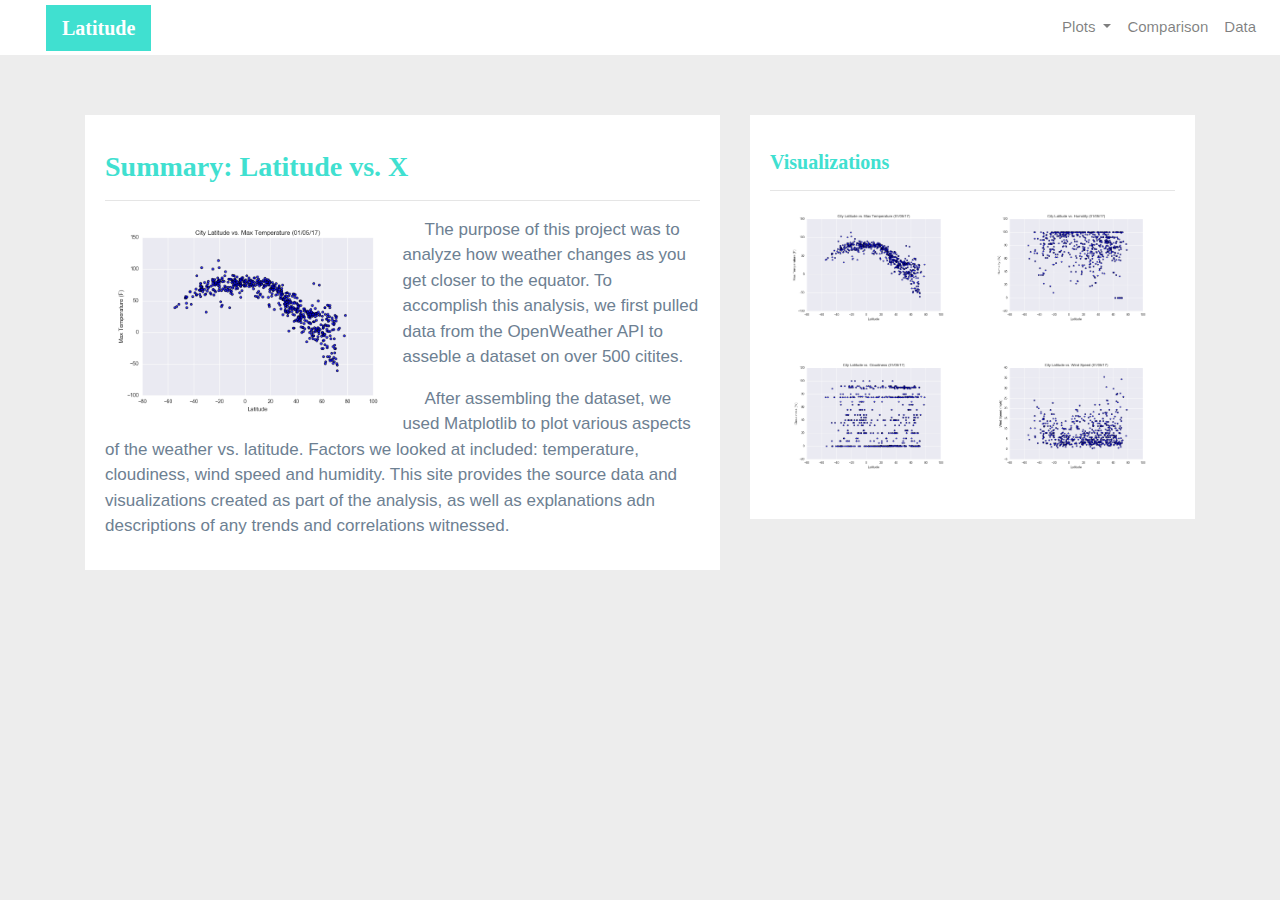
<file: index.html>
<!DOCTYPE html>
<html lang="en">
    <head>
    <meta charset="UTF-8">
    <meta http-equiv="X-UA-Compatible" content="IE=edge">
  <title>Latitude Data</title>
  <meta name="viewport" content="width=device-width, initial-scale=1">
  <!--Bootstrap and css-->
  <link rel="stylesheet" href="https://stackpath.bootstrapcdn.com/bootstrap/4.3.1/css/bootstrap.min.css" integrity="sha384-ggOyR0iXCbMQv3Xipma34MD+dH/1fQ784/j6cY/iJTQUOhcWr7x9JvoRxT2MZw1T" crossorigin="anonymous">
  <link rel="stylesheet" href="style.css">
</head>

    <body>
      <div class="navigation">
        <nav class="navbar navbar-expand-lg navbar-light">
          <a class="navbar-brand" style="background-color: turquoise;" href="index.html">Latitude</a>
          <button class="navbar-toggler border border-white" type="button" data-toggle="collapse" data-target="#navbarNavDropdown"
            aria-controls="navbarNavDropdown" aria-expanded="false" aria-label="Toggle navigation">
            <span class="navbar-toggler-icon"></span>
          </button>

          <div class="collapse navbar-collapse" id="navbarNavDropdown">
            <ul class="navbar-nav ml-auto">
              <li class="nav-item dropdown">
                <a class="nav-link dropdown-toggle" href="#" id="navbarDropdownMenuLink" data-toggle="dropdown"
                  aria-haspopup="true" aria-expanded="false">
                  Plots
                </a>
                
                <div class="dropdown-menu" aria-labelledby="navbarDropdownMenuLink">
                  <a class="dropdown-item" href="max_temperature.html">Max Temperature</a>
                  <a class="dropdown-item" href="humidity.html">Humidity</a>
                  <a class="dropdown-item" href="cloudiness.html">Cloudiness</a>
                  <a class="dropdown-item" href="wind_speed.html">Wind Speed</a>
                </div>
              </li>
              <li class="nav-item">
                <a class="nav-link" href="comparisons.html">Comparison</a>
              </li>
              <li class="nav-item">
                <a class="nav-link" href="data.html">Data</a>
              </li>
    
            </ul>
          </div>
        </nav>


        <div class="container">
          <div class="row">
            <div class="col-lg-7 col-md-12">
            <div class="box">
          <h3 class="title" >Summary: Latitude vs. X</h3>
          <hr>

          <img src="WebVisualizations/assets/images/Fig1.png" class="vizualization rounded float-left" alt="Max Temperature Graph">

          <p>
            The purpose of this project was to analyze how weather changes as you get closer to the equator. To accomplish this analysis, we first pulled data from the OpenWeather API to asseble a dataset on over 500 citites.
           
          </p>

          <p>After assembling the dataset, we used Matplotlib to plot various aspects of the weather vs. latitude. Factors we looked at included: temperature, cloudiness, wind speed and humidity. This site provides the source data and visualizations created as part of the analysis, as well as explanations adn descriptions of any trends and correlations witnessed.
          </p>

        </div>
      </div>

      <div class="col-lg-5 col-md-12">
      
        <div class="box">

          <h5 class="title" >Visualizations</h5>
        <hr>
          <div class="container">

            <div class="row" style="padding-bottom: 30px;">

              <div class="col-6">

                <a href="max_temperature.html">

                  <img class="panel" src="WebVisualizations/assets/images/Fig1.png" alt="Max Temperature Image">

                </a>

              </div>

              <div class="col-6">

                <a href="humidity.html">

                  <img class="panel" src="WebVisualizations/assets/images/Fig2.png" alt="Humidity Graph">

                </a>

              </div>

            </div>

            <div class="row" style="padding-bottom: 30px;">

              <div class="col-6">

                <a href="cloudiness.html">

                  <img class="panel" src="WebVisualizations/assets/images/Fig3.png" alt="Cloudiness Graph">

                </a>

              </div>

              <div class="col-6">

                <a href="wind_speed.html">

                  <img class="panel" src="WebVisualizations/assets/images/Fig4.png" alt="Wind Speed Graph">

                </a>

              </div>

            </div>

          </div>

        </div>

      </div>

    </div>

  </div>
  <script src="https://code.jquery.com/jquery-3.3.1.slim.min.js" integrity="sha384-q8i/X+965DzO0rT7abK41JStQIAqVgRVzpbzo5smXKp4YfRvH+8abtTE1Pi6jizo" crossorigin="anonymous"></script>

  <script src="https://cdnjs.cloudflare.com/ajax/libs/popper.js/1.14.7/umd/popper.min.js" integrity="sha384-UO2eT0CpHqdSJQ6hJty5KVphtPhzWj9WO1clHTMGa3JDZwrnQq4sF86dIHNDz0W1" crossorigin="anonymous"></script>
  
  <script src="https://stackpath.bootstrapcdn.com/bootstrap/4.3.1/js/bootstrap.min.js" integrity="sha384-JjSmVgyd0p3pXB1rRibZUAYoIIy6OrQ6VrjIEaFf/nJGzIxFDsf4x0xIM+B07jRM" crossorigin="anonymous"></script>
  
   
  </body>

    </body>
</html>
</file>
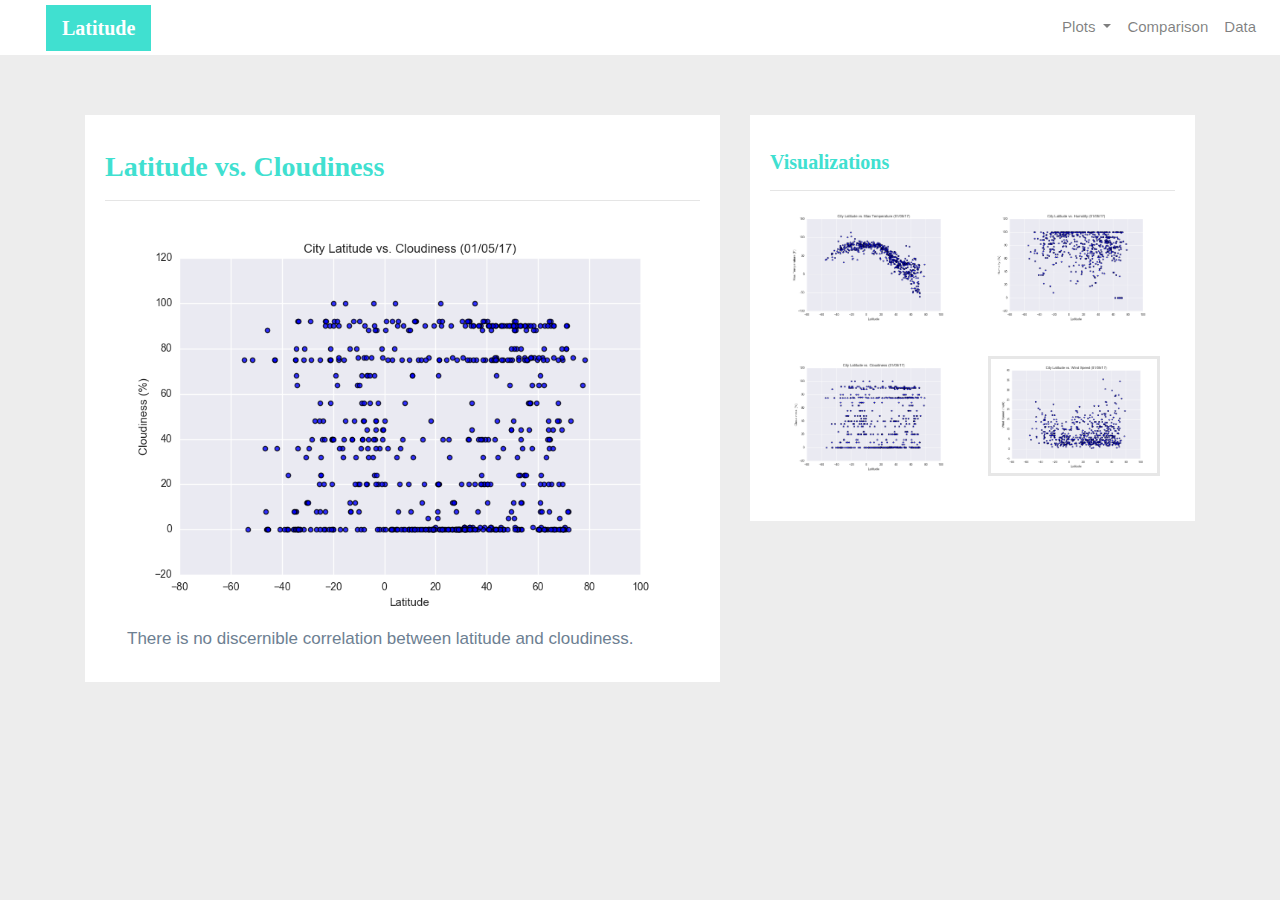
<file: cloudiness.html>
<!DOCTYPE html>
<html>
<head>

  <meta charset="utf-8" />
  <meta http-equiv="X-UA-Compatible" content="IE=edge">
  <title>Latitude vs. Cloudiness</title>
  <meta name="viewport" content="width=device-width, initial-scale=1">

  <!-- Bootstrap & CSS -->
  <link rel="stylesheet" href="https://stackpath.bootstrapcdn.com/bootstrap/4.3.1/css/bootstrap.min.css" integrity="sha384-ggOyR0iXCbMQv3Xipma34MD+dH/1fQ784/j6cY/iJTQUOhcWr7x9JvoRxT2MZw1T" crossorigin="anonymous">
  <link rel="stylesheet" type="text/css" href="style.css">

</head>

<body>
    <div class="navigation">
        <nav class="navbar navbar-expand-lg navbar-light">
          <a class="navbar-brand" style="background-color: turquoise;" href="index.html">Latitude</a>
          <button class="navbar-toggler border border-white" type="button" data-toggle="collapse" data-target="#navbarNavDropdown"
            aria-controls="navbarNavDropdown" aria-expanded="false" aria-label="Toggle navigation">
            <span class="navbar-toggler-icon"></span>
          </button>
    
          <div class="collapse navbar-collapse" id="navbarNavDropdown">
            <ul class="navbar-nav ml-auto">
              <li class="nav-item dropdown">
                <a class="nav-link dropdown-toggle" href="#" id="navbarDropdownMenuLink" data-toggle="dropdown"
                  aria-haspopup="true" aria-expanded="false">
                  Plots
                </a>
    
                <div class="dropdown-menu" aria-labelledby="navbarDropdownMenuLink">
                  <a class="dropdown-item" href="max_temperature.html">Max Temperature</a>
                  <a class="dropdown-item" href="humidity.html">Humidity</a>
                  <a class="dropdown-item" href="cloudiness.html">Cloudiness</a>
                  <a class="dropdown-item active" href="wind_speed.html">Wind Speed</a>
                </div>
    
              </li>
              <li class="nav-item">
                <a class="nav-link" href="comparisons.html">Comparison</a>
              </li>
              <li class="nav-item">
                <a class="nav-link" href="data.html">Data</a>
              </li>
            </ul>
          </div>
        </nav>
    
      </div>
      <div class="container">
        <div class="row">
          <div class="col-lg-7 col-md-12">
    
    
            <div class="box">
    
              <h3 class="title">Latitude vs. Cloudiness</h3>
    
              <hr>
    
              <img src="WebVisualizations/assets/images/Fig3.png" alt="Cloudiness Graph">
    
              <p>There is no discernible correlation between latitude and cloudiness.</p>
    
           </div>
    
          </div>
    
          <div class="col-lg-5 col-md-12">
    
            <div class="box">
    
              <h5 class="title">Visualizations</h5>
    
              <hr>
    
              <div class="container">
    
                <div class="row" style="padding-bottom: 30px;">
    
                  <div class="col-6">
    
                    <a href="max_temperature.html">
    
                      <img class="panel" src="WebVisualizations/assets/images/Fig1.png" alt="Max Temperature Image">
    
                    </a>
    
                  </div>
    
                  <div class="col-6">
    
                    <a href="humidity.html">
    
                      <img class="panel" src="WebVisualizations/assets/images/Fig2.png" alt="Humidity Graph">
    
                    </a>
    
                  </div>
    
                </div>
    
                <div class="row" style="padding-bottom: 30px;">
    
                  <div class="col-6">
    
                    <a href="cloudiness.html">
    
                      <img class="panel" src="WebVisualizations/assets/images/Fig3.png" alt="Cloudiness Graph">
    
                    </a>
    
                  </div>
    
                 <div class="col-6">
    
                    <a href="wind_speed.html">
    
                      <img class="panel active" src="WebVisualizations/assets/images/Fig4.png" alt="Wind Speed Graph">
    
                    </a>
    
                  </div>
    
                </div>
    
              </div>
    
            </div>
    
          </div>
    
        </div>
    
      </div>
      <script src="https://code.jquery.com/jquery-3.3.1.slim.min.js" integrity="sha384-q8i/X+965DzO0rT7abK41JStQIAqVgRVzpbzo5smXKp4YfRvH+8abtTE1Pi6jizo" crossorigin="anonymous"></script>

      <script src="https://cdnjs.cloudflare.com/ajax/libs/popper.js/1.14.7/umd/popper.min.js" integrity="sha384-UO2eT0CpHqdSJQ6hJty5KVphtPhzWj9WO1clHTMGa3JDZwrnQq4sF86dIHNDz0W1" crossorigin="anonymous"></script>
      
      <script src="https://stackpath.bootstrapcdn.com/bootstrap/4.3.1/js/bootstrap.min.js" integrity="sha384-JjSmVgyd0p3pXB1rRibZUAYoIIy6OrQ6VrjIEaFf/nJGzIxFDsf4x0xIM+B07jRM" crossorigin="anonymous"></script>
      
      </body>
      
      </html>
</file>
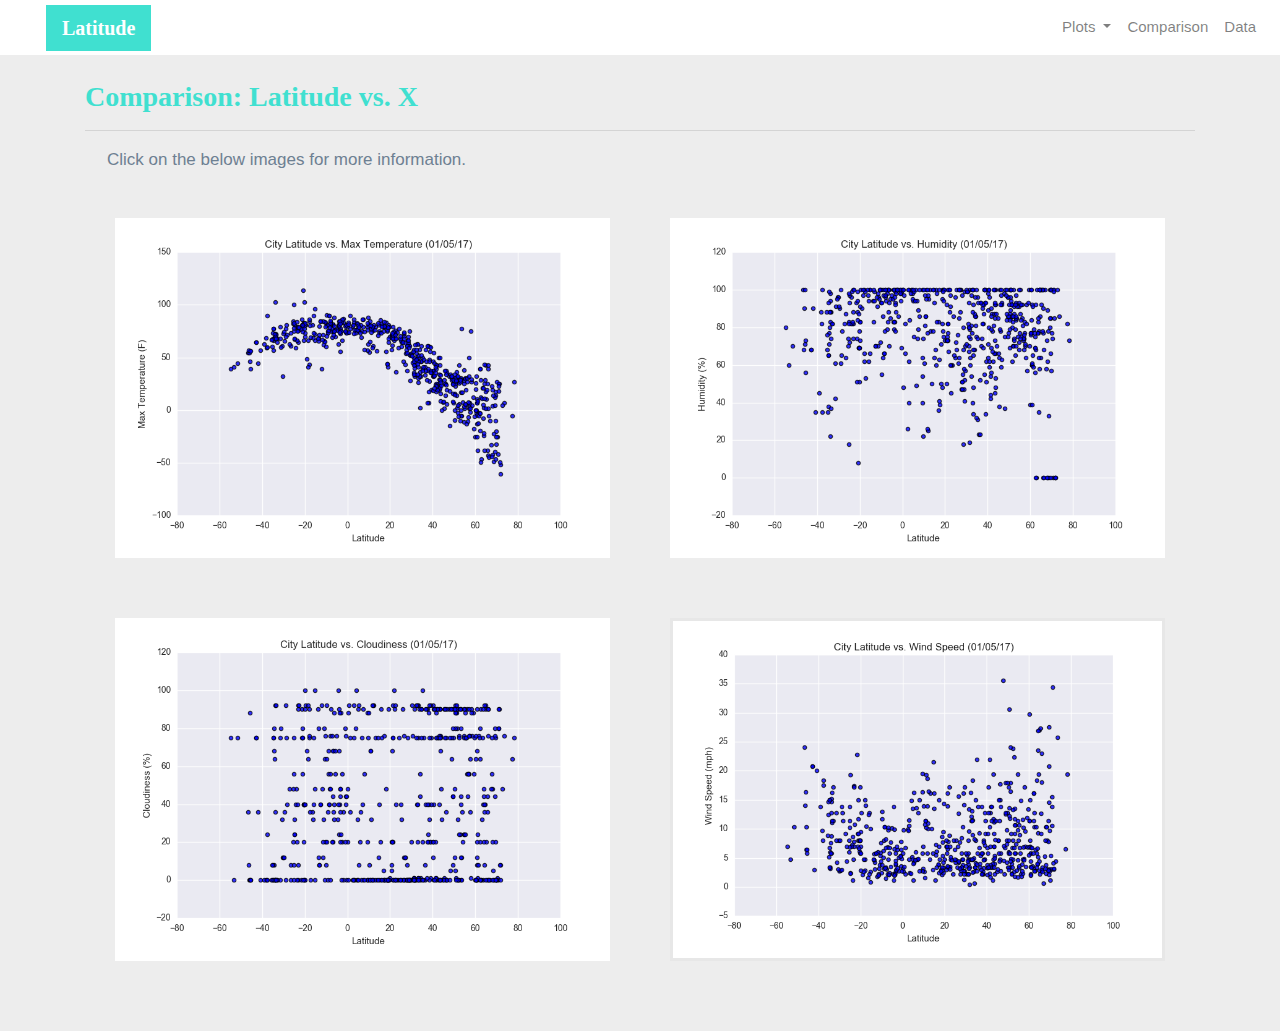
<file: comparisons.html>
<!DOCTYPE html>
<html>
<head>

  <meta charset="utf-8" />
  <meta http-equiv="X-UA-Compatible" content="IE=edge">
  <title>Latitude vs. Wind Speed</title>
  <meta name="viewport" content="width=device-width, initial-scale=1">

  <!-- Bootstrap & CSS -->
  <link rel="stylesheet" href="https://stackpath.bootstrapcdn.com/bootstrap/4.3.1/css/bootstrap.min.css" integrity="sha384-ggOyR0iXCbMQv3Xipma34MD+dH/1fQ784/j6cY/iJTQUOhcWr7x9JvoRxT2MZw1T" crossorigin="anonymous">
  <link rel="stylesheet" type="text/css" href="style.css">

</head>

<body>
    <div class="navigation">
        <nav class="navbar navbar-expand-lg navbar-light">
          <a class="navbar-brand" style="background-color: turquoise;" href="index.html">Latitude</a>
          <button class="navbar-toggler border border-white" type="button" data-toggle="collapse" data-target="#navbarNavDropdown"
            aria-controls="navbarNavDropdown" aria-expanded="false" aria-label="Toggle navigation">
            <span class="navbar-toggler-icon"></span>
          </button>
    
          <div class="collapse navbar-collapse" id="navbarNavDropdown">
            <ul class="navbar-nav ml-auto">
              <li class="nav-item dropdown">
                <a class="nav-link dropdown-toggle" href="#" id="navbarDropdownMenuLink" data-toggle="dropdown"
                  aria-haspopup="true" aria-expanded="false">
                  Plots
                </a>
    
                <div class="dropdown-menu" aria-labelledby="navbarDropdownMenuLink">
                  <a class="dropdown-item" href="max_temperature.html">Max Temperature</a>
                  <a class="dropdown-item" href="humidity.html">Humidity</a>
                  <a class="dropdown-item" href="cloudiness.html">Cloudiness</a>
                  <a class="dropdown-item active" href="wind_speed.html">Wind Speed</a>
                </div>
    
              </li>
              <li class="nav-item">
                <a class="nav-link" href="comparisons.html">Comparison</a>
              </li>
              <li class="nav-item">
                <a class="nav-link" href="data.html">Data</a>
              </li>
            </ul>
          </div>
        </nav>
    
      </div>
      <div class="container">
        <div class="Box">
<div>
        <h3 class="title">Comparison: Latitude vs. X</h3>

          <hr>

          <p>Click on the below images for more information.</p>

          <div class="container" style="padding-bottom: 40px;">

            <div class="row">

              <div class="col-6" style="padding: 30px;">

                <a href="max_temperature.html">

                  <img class="panel" src="WebVisualizations/assets/images/Fig1.png" alt="Max Temperature Image">

                </a>

              </div>

              <div class="col-6" style="padding: 30px;">

                <a href="humidity.html">

                  <img class="panel" src="WebVisualizations/assets/images/Fig2.png" alt="Humidity Graph">

                </a>

              </div>

            </div>

            <div class="row">

              <div class="col-6"  style="padding: 30px;">

                <a href="cloudiness.html">

                  <img class="panel" src="WebVisualizations/assets/images/Fig3.png" alt="Cloudiness Graph">

                </a>

              </div>

             <div class="col-6"  style="padding: 30px;">

                <a href="wind_speed.html">

                  <img class="panel active" src="WebVisualizations/assets/images/Fig4.png" alt="Wind Speed Graph">

                </a>

              </div>

            </div>

          </div>

        </div>

      </div>

    </div>

  </div>

  </div> 
  <script src="https://code.jquery.com/jquery-3.3.1.slim.min.js" integrity="sha384-q8i/X+965DzO0rT7abK41JStQIAqVgRVzpbzo5smXKp4YfRvH+8abtTE1Pi6jizo" crossorigin="anonymous"></script>

  <script src="https://cdnjs.cloudflare.com/ajax/libs/popper.js/1.14.7/umd/popper.min.js" integrity="sha384-UO2eT0CpHqdSJQ6hJty5KVphtPhzWj9WO1clHTMGa3JDZwrnQq4sF86dIHNDz0W1" crossorigin="anonymous"></script>

  <script src="https://stackpath.bootstrapcdn.com/bootstrap/4.3.1/js/bootstrap.min.js" integrity="sha384-JjSmVgyd0p3pXB1rRibZUAYoIIy6OrQ6VrjIEaFf/nJGzIxFDsf4x0xIM+B07jRM" crossorigin="anonymous"></script>

</body>

</html>
</file>
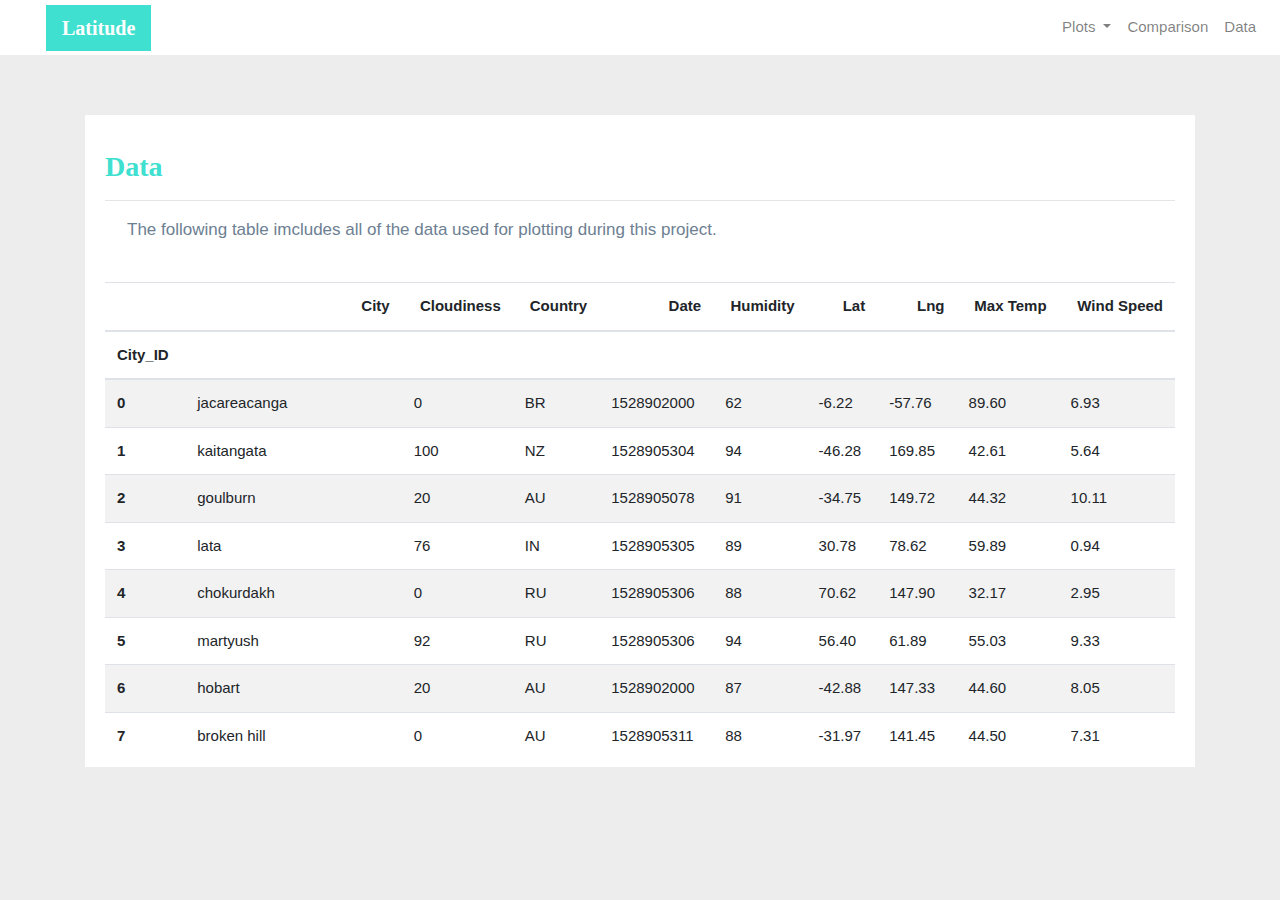
<file: data.html>
<!DOCTYPE html>
<html>
<head>

  <meta charset="utf-8" />
  <meta http-equiv="X-UA-Compatible" content="IE=edge">
  <title>Latitude vs. Wind Speed</title>
  <meta name="viewport" content="width=device-width, initial-scale=1">

  <!-- Bootstrap & CSS -->
  <link rel="stylesheet" href="https://stackpath.bootstrapcdn.com/bootstrap/4.3.1/css/bootstrap.min.css" integrity="sha384-ggOyR0iXCbMQv3Xipma34MD+dH/1fQ784/j6cY/iJTQUOhcWr7x9JvoRxT2MZw1T" crossorigin="anonymous">
  <link rel="stylesheet" type="text/css" href="style.css">

</head>

<body>
    <div class="navigation">
        <nav class="navbar navbar-expand-lg navbar-light">
          <a class="navbar-brand" style="background-color: turquoise;" href="index.html">Latitude</a>
          <button class="navbar-toggler border border-white" type="button" data-toggle="collapse" data-target="#navbarNavDropdown"
            aria-controls="navbarNavDropdown" aria-expanded="false" aria-label="Toggle navigation">
            <span class="navbar-toggler-icon"></span>
          </button>
    
          <div class="collapse navbar-collapse" id="navbarNavDropdown">
            <ul class="navbar-nav ml-auto">
              <li class="nav-item dropdown">
                <a class="nav-link dropdown-toggle" href="#" id="navbarDropdownMenuLink" data-toggle="dropdown"
                  aria-haspopup="true" aria-expanded="false">
                  Plots
                </a>
    
                <div class="dropdown-menu" aria-labelledby="navbarDropdownMenuLink">
                  <a class="dropdown-item" href="max_temperature.html">Max Temperature</a>
                  <a class="dropdown-item" href="humidity.html">Humidity</a>
                  <a class="dropdown-item" href="cloudiness.html">Cloudiness</a>
                  <a class="dropdown-item active" href="wind_speed.html">Wind Speed</a>
                </div>
    
              </li>
              <li class="nav-item">
                <a class="nav-link" href="comparisons.html">Comparison</a>
              </li>
              <li class="nav-item">
                <a class="nav-link" href="data.html">Data</a>
              </li>
            </ul>
          </div>
        </nav>
      </div>
      <div class="container">
        <div class="box">
          <h3 class="title">Data</h3>
          <hr>
          <p>The following table imcludes all of the data used for plotting during this project.</p>
          <br>
          <div class="table-responsive" style="overflow-x:auto; overflow-y:auto; max-height:470px; max-width: auto;">
            <table class="table table-striped dataframe">
                    <thead>
                      <tr style="text-align: right;">
                        <th></th>
                        <th>City</th>
                        <th>Cloudiness</th>
                        <th>Country</th>
                        <th>Date</th>
                        <th>Humidity</th>
                        <th>Lat</th>
                        <th>Lng</th>
                        <th>Max Temp</th>
                        <th>Wind Speed</th>
                      </tr>
                      <tr>
                        <th>City_ID</th>
                        <th></th>
                        <th></th>
                        <th></th>
                        <th></th>
                        <th></th>
                        <th></th>
                        <th></th>
                        <th></th>
                        <th></th>
                      </tr>
                    </thead>
                    <tbody>
                      <tr>
                        <th>0</th>
                        <td>jacareacanga</td>
                        <td>0</td>
                        <td>BR</td>
                        <td>1528902000</td>
                        <td>62</td>
                        <td>-6.22</td>
                        <td>-57.76</td>
                        <td>89.60</td>
                        <td>6.93</td>
                      </tr>
                      <tr>
                        <th>1</th>
                        <td>kaitangata</td>
                        <td>100</td>
                        <td>NZ</td>
                        <td>1528905304</td>
                        <td>94</td>
                        <td>-46.28</td>
                        <td>169.85</td>
                        <td>42.61</td>
                        <td>5.64</td>
                      </tr>
                      <tr>
                        <th>2</th>
                        <td>goulburn</td>
                        <td>20</td>
                        <td>AU</td>
                        <td>1528905078</td>
                        <td>91</td>
                        <td>-34.75</td>
                        <td>149.72</td>
                        <td>44.32</td>
                        <td>10.11</td>
                      </tr>
                      <tr>
                        <th>3</th>
                        <td>lata</td>
                        <td>76</td>
                        <td>IN</td>
                        <td>1528905305</td>
                        <td>89</td>
                        <td>30.78</td>
                        <td>78.62</td>
                        <td>59.89</td>
                        <td>0.94</td>
                      </tr>
                      <tr>
                        <th>4</th>
                        <td>chokurdakh</td>
                        <td>0</td>
                        <td>RU</td>
                        <td>1528905306</td>
                        <td>88</td>
                        <td>70.62</td>
                        <td>147.90</td>
                        <td>32.17</td>
                        <td>2.95</td>
                      </tr>
                      <tr>
                        <th>5</th>
                        <td>martyush</td>
                        <td>92</td>
                        <td>RU</td>
                        <td>1528905306</td>
                        <td>94</td>
                        <td>56.40</td>
                        <td>61.89</td>
                        <td>55.03</td>
                        <td>9.33</td>
                      </tr>
                      <tr>
                        <th>6</th>
                        <td>hobart</td>
                        <td>20</td>
                        <td>AU</td>
                        <td>1528902000</td>
                        <td>87</td>
                        <td>-42.88</td>
                        <td>147.33</td>
                        <td>44.60</td>
                        <td>8.05</td>
                      </tr>
                      <tr>
                        <th>7</th>
                        <td>broken hill</td>
                        <td>0</td>
                        <td>AU</td>
                        <td>1528905311</td>
                        <td>88</td>
                        <td>-31.97</td>
                        <td>141.45</td>
                        <td>44.50</td>
                        <td>7.31</td>
                      </tr>
                      <tr>
                        <th>8</th>
                        <td>harnosand</td>
                        <td>0</td>
                        <td>SE</td>
                        <td>1528903200</td>
                        <td>44</td>
                        <td>62.63</td>
                        <td>17.94</td>
                        <td>60.80</td>
                        <td>13.87</td>
                      </tr>
                      <tr>
                        <th>9</th>
                        <td>tuatapere</td>
                        <td>0</td>
                        <td>NZ</td>
                        <td>1528905312</td>
                        <td>100</td>
                        <td>-46.13</td>
                        <td>167.69</td>
                        <td>38.92</td>
                        <td>3.40</td>
                      </tr>
                      <tr>
                        <th>10</th>
                        <td>puerto ayora</td>
                        <td>90</td>
                        <td>EC</td>
                        <td>1528902000</td>
                        <td>69</td>
                        <td>-0.74</td>
                        <td>-90.35</td>
                        <td>77.00</td>
                        <td>13.87</td>
                      </tr>
                      <tr>
                        <th>11</th>
                        <td>havre-saint-pierre</td>
                        <td>75</td>
                        <td>CA</td>
                        <td>1528902000</td>
                        <td>58</td>
                        <td>50.23</td>
                        <td>-63.60</td>
                        <td>53.60</td>
                        <td>19.46</td>
                      </tr>
                      <tr>
                        <th>12</th>
                        <td>punta arenas</td>
                        <td>0</td>
                        <td>CL</td>
                        <td>1528902000</td>
                        <td>100</td>
                        <td>-53.16</td>
                        <td>-70.91</td>
                        <td>35.60</td>
                        <td>9.17</td>
                      </tr>
                      <tr>
                        <th>13</th>
                        <td>tasiilaq</td>
                        <td>75</td>
                        <td>GL</td>
                        <td>1528901400</td>
                        <td>60</td>
                        <td>65.61</td>
                        <td>-37.64</td>
                        <td>39.20</td>
                        <td>2.24</td>
                      </tr>
                      <tr>
                        <th>14</th>
                        <td>chapais</td>
                        <td>40</td>
                        <td>CA</td>
                        <td>1528902000</td>
                        <td>38</td>
                        <td>49.78</td>
                        <td>-74.86</td>
                        <td>59.00</td>
                        <td>10.29</td>
                      </tr>
                      <tr>
                        <th>15</th>
                        <td>avarua</td>
                        <td>40</td>
                        <td>CK</td>
                        <td>1528902000</td>
                        <td>56</td>
                        <td>-21.21</td>
                        <td>-159.78</td>
                        <td>73.40</td>
                        <td>10.29</td>
                      </tr>
                      <tr>
                        <th>16</th>
                        <td>hofn</td>
                        <td>75</td>
                        <td>IS</td>
                        <td>1528902000</td>
                        <td>87</td>
                        <td>64.25</td>
                        <td>-15.21</td>
                        <td>51.80</td>
                        <td>8.05</td>
                      </tr>
                      <tr>
                        <th>17</th>
                        <td>yukamenskoye</td>
                        <td>92</td>
                        <td>RU</td>
                        <td>1528905315</td>
                        <td>98</td>
                        <td>57.89</td>
                        <td>52.24</td>
                        <td>56.65</td>
                        <td>10.22</td>
                      </tr>
                      <tr>
                        <th>18</th>
                        <td>khandbari</td>
                        <td>80</td>
                        <td>NP</td>
                        <td>1528905315</td>
                        <td>67</td>
                        <td>27.38</td>
                        <td>87.21</td>
                        <td>44.59</td>
                        <td>1.39</td>
                      </tr>
                      <tr>
                        <th>19</th>
                        <td>bethel</td>
                        <td>1</td>
                        <td>US</td>
                        <td>1528901580</td>
                        <td>93</td>
                        <td>60.79</td>
                        <td>-161.76</td>
                        <td>44.60</td>
                        <td>8.05</td>
                      </tr>
                      <tr>
                        <th>20</th>
                        <td>ushuaia</td>
                        <td>75</td>
                        <td>AR</td>
                        <td>1528902000</td>
                        <td>64</td>
                        <td>-54.81</td>
                        <td>-68.31</td>
                        <td>41.00</td>
                        <td>3.36</td>
                      </tr>
                      <tr>
                        <th>21</th>
                        <td>east london</td>
                        <td>0</td>
                        <td>ZA</td>
                        <td>1528902000</td>
                        <td>37</td>
                        <td>-33.02</td>
                        <td>27.91</td>
                        <td>69.80</td>
                        <td>5.82</td>
                      </tr>
                      <tr>
                        <th>22</th>
                        <td>bluff</td>
                        <td>76</td>
                        <td>AU</td>
                        <td>1528905321</td>
                        <td>76</td>
                        <td>-23.58</td>
                        <td>149.07</td>
                        <td>61.96</td>
                        <td>4.74</td>
                      </tr>
                      <tr>
                        <th>23</th>
                        <td>mount isa</td>
                        <td>75</td>
                        <td>AU</td>
                        <td>1528902000</td>
                        <td>100</td>
                        <td>-20.73</td>
                        <td>139.49</td>
                        <td>64.40</td>
                        <td>3.29</td>
                      </tr>
                      <tr>
                        <th>24</th>
                        <td>pevek</td>
                        <td>0</td>
                        <td>RU</td>
                        <td>1528905321</td>
                        <td>71</td>
                        <td>69.70</td>
                        <td>170.27</td>
                        <td>36.94</td>
                        <td>6.98</td>
                      </tr>
                      <tr>
                        <th>25</th>
                        <td>gao</td>
                        <td>24</td>
                        <td>ML</td>
                        <td>1528905321</td>
                        <td>16</td>
                        <td>16.28</td>
                        <td>-0.04</td>
                        <td>110.02</td>
                        <td>4.97</td>
                      </tr>
                      <tr>
                        <th>26</th>
                        <td>cabo san lucas</td>
                        <td>75</td>
                        <td>MX</td>
                        <td>1528901160</td>
                        <td>74</td>
                        <td>22.89</td>
                        <td>-109.91</td>
                        <td>84.20</td>
                        <td>10.29</td>
                      </tr>
                      <tr>
                        <th>27</th>
                        <td>sao filipe</td>
                        <td>0</td>
                        <td>CV</td>
                        <td>1528905323</td>
                        <td>88</td>
                        <td>14.90</td>
                        <td>-24.50</td>
                        <td>75.73</td>
                        <td>13.02</td>
                      </tr>
                      <tr>
                        <th>28</th>
                        <td>tiksi</td>
                        <td>44</td>
                        <td>RU</td>
                        <td>1528905298</td>
                        <td>58</td>
                        <td>71.64</td>
                        <td>128.87</td>
                        <td>57.73</td>
                        <td>10.11</td>
                      </tr>
                      <tr>
                        <th>29</th>
                        <td>busselton</td>
                        <td>92</td>
                        <td>AU</td>
                        <td>1528905323</td>
                        <td>100</td>
                        <td>-33.64</td>
                        <td>115.35</td>
                        <td>60.43</td>
                        <td>10.56</td>
                      </tr>
                      <tr>
                        <th>30</th>
                        <td>alofi</td>
                        <td>76</td>
                        <td>NU</td>
                        <td>1528902000</td>
                        <td>88</td>
                        <td>-19.06</td>
                        <td>-169.92</td>
                        <td>71.60</td>
                        <td>3.36</td>
                      </tr>
                      <tr>
                        <th>31</th>
                        <td>ola</td>
                        <td>75</td>
                        <td>RU</td>
                        <td>1528902000</td>
                        <td>100</td>
                        <td>59.58</td>
                        <td>151.30</td>
                        <td>42.80</td>
                        <td>7.76</td>
                      </tr>
                      <tr>
                        <th>32</th>
                        <td>atar</td>
                        <td>20</td>
                        <td>MR</td>
                        <td>1528902000</td>
                        <td>19</td>
                        <td>20.52</td>
                        <td>-13.05</td>
                        <td>91.40</td>
                        <td>9.17</td>
                      </tr>
                      <tr>
                        <th>33</th>
                        <td>rikitea</td>
                        <td>0</td>
                        <td>PF</td>
                        <td>1528905325</td>
                        <td>100</td>
                        <td>-23.12</td>
                        <td>-134.97</td>
                        <td>73.57</td>
                        <td>8.66</td>
                      </tr>
                      <tr>
                        <th>34</th>
                        <td>hermanus</td>
                        <td>0</td>
                        <td>ZA</td>
                        <td>1528905325</td>
                        <td>24</td>
                        <td>-34.42</td>
                        <td>19.24</td>
                        <td>77.17</td>
                        <td>8.66</td>
                      </tr>
                      <tr>
                        <th>35</th>
                        <td>ponta delgada</td>
                        <td>75</td>
                        <td>PT</td>
                        <td>1528903800</td>
                        <td>88</td>
                        <td>37.73</td>
                        <td>-25.67</td>
                        <td>71.60</td>
                        <td>12.75</td>
                      </tr>
                      <tr>
                        <th>36</th>
                        <td>bambari</td>
                        <td>24</td>
                        <td>CF</td>
                        <td>1528905326</td>
                        <td>84</td>
                        <td>5.77</td>
                        <td>20.68</td>
                        <td>81.85</td>
                        <td>7.65</td>
                      </tr>
                      <tr>
                        <th>37</th>
                        <td>cap malheureux</td>
                        <td>75</td>
                        <td>MU</td>
                        <td>1528902000</td>
                        <td>69</td>
                        <td>-19.98</td>
                        <td>57.61</td>
                        <td>75.20</td>
                        <td>14.99</td>
                      </tr>
                      <tr>
                        <th>38</th>
                        <td>puerto escondido</td>
                        <td>75</td>
                        <td>MX</td>
                        <td>1528901100</td>
                        <td>65</td>
                        <td>15.86</td>
                        <td>-97.07</td>
                        <td>80.60</td>
                        <td>3.36</td>
                      </tr>
                      <tr>
                        <th>39</th>
                        <td>qaanaaq</td>
                        <td>32</td>
                        <td>GL</td>
                        <td>1528905330</td>
                        <td>100</td>
                        <td>77.48</td>
                        <td>-69.36</td>
                        <td>31.45</td>
                        <td>6.31</td>
                      </tr>
                      <tr>
                        <th>40</th>
                        <td>new norfolk</td>
                        <td>20</td>
                        <td>AU</td>
                        <td>1528902000</td>
                        <td>87</td>
                        <td>-42.78</td>
                        <td>147.06</td>
                        <td>44.60</td>
                        <td>8.05</td>
                      </tr>
                      <tr>
                        <th>41</th>
                        <td>najran</td>
                        <td>40</td>
                        <td>SA</td>
                        <td>1528902000</td>
                        <td>13</td>
                        <td>17.54</td>
                        <td>44.22</td>
                        <td>98.60</td>
                        <td>11.41</td>
                      </tr>
                      <tr>
                        <th>42</th>
                        <td>isla mujeres</td>
                        <td>90</td>
                        <td>MX</td>
                        <td>1528904340</td>
                        <td>100</td>
                        <td>21.23</td>
                        <td>-86.73</td>
                        <td>75.20</td>
                        <td>16.11</td>
                      </tr>
                      <tr>
                        <th>43</th>
                        <td>mar del plata</td>
                        <td>0</td>
                        <td>AR</td>
                        <td>1528905297</td>
                        <td>100</td>
                        <td>-46.43</td>
                        <td>-67.52</td>
                        <td>32.53</td>
                        <td>7.31</td>
                      </tr>
                      <tr>
                        <th>44</th>
                        <td>provideniya</td>
                        <td>0</td>
                        <td>RU</td>
                        <td>1528905332</td>
                        <td>91</td>
                        <td>64.42</td>
                        <td>-173.23</td>
                        <td>40.63</td>
                        <td>10.78</td>
                      </tr>
                      <tr>
                        <th>45</th>
                        <td>jamestown</td>
                        <td>12</td>
                        <td>AU</td>
                        <td>1528905333</td>
                        <td>88</td>
                        <td>-33.21</td>
                        <td>138.60</td>
                        <td>43.15</td>
                        <td>10.89</td>
                      </tr>
                      <tr>
                        <th>46</th>
                        <td>medicine hat</td>
                        <td>20</td>
                        <td>CA</td>
                        <td>1528902000</td>
                        <td>34</td>
                        <td>50.04</td>
                        <td>-110.68</td>
                        <td>66.20</td>
                        <td>14.99</td>
                      </tr>
                      <tr>
                        <th>47</th>
                        <td>katsuura</td>
                        <td>8</td>
                        <td>JP</td>
                        <td>1528905334</td>
                        <td>88</td>
                        <td>33.93</td>
                        <td>134.50</td>
                        <td>62.05</td>
                        <td>7.54</td>
                      </tr>
                      <tr>
                        <th>48</th>
                        <td>aklavik</td>
                        <td>20</td>
                        <td>CA</td>
                        <td>1528902000</td>
                        <td>53</td>
                        <td>68.22</td>
                        <td>-135.01</td>
                        <td>51.80</td>
                        <td>11.41</td>
                      </tr>
                      <tr>
                        <th>49</th>
                        <td>tuktoyaktuk</td>
                        <td>20</td>
                        <td>CA</td>
                        <td>1528902000</td>
                        <td>61</td>
                        <td>69.44</td>
                        <td>-133.03</td>
                        <td>46.40</td>
                        <td>6.93</td>
                      </tr>
                      <tr>
                        <th>50</th>
                        <td>kapaa</td>
                        <td>90</td>
                        <td>US</td>
                        <td>1528901760</td>
                        <td>88</td>
                        <td>22.08</td>
                        <td>-159.32</td>
                        <td>75.20</td>
                        <td>14.99</td>
                      </tr>
                      <tr>
                        <th>51</th>
                        <td>mildura</td>
                        <td>0</td>
                        <td>AU</td>
                        <td>1528905300</td>
                        <td>92</td>
                        <td>-34.18</td>
                        <td>142.16</td>
                        <td>45.67</td>
                        <td>9.66</td>
                      </tr>
                      <tr>
                        <th>52</th>
                        <td>souillac</td>
                        <td>75</td>
                        <td>FR</td>
                        <td>1528903800</td>
                        <td>49</td>
                        <td>45.60</td>
                        <td>-0.60</td>
                        <td>73.40</td>
                        <td>10.29</td>
                      </tr>
                      <tr>
                        <th>53</th>
                        <td>lorengau</td>
                        <td>100</td>
                        <td>PG</td>
                        <td>1528905336</td>
                        <td>100</td>
                        <td>-2.02</td>
                        <td>147.27</td>
                        <td>80.59</td>
                        <td>3.85</td>
                      </tr>
                      <tr>
                        <th>54</th>
                        <td>praia</td>
                        <td>20</td>
                        <td>BR</td>
                        <td>1528902000</td>
                        <td>47</td>
                        <td>-20.25</td>
                        <td>-43.81</td>
                        <td>82.40</td>
                        <td>3.36</td>
                      </tr>
                      <tr>
                        <th>55</th>
                        <td>port alfred</td>
                        <td>0</td>
                        <td>ZA</td>
                        <td>1528905338</td>
                        <td>50</td>
                        <td>-33.59</td>
                        <td>26.89</td>
                        <td>76.54</td>
                        <td>7.20</td>
                      </tr>
                      <tr>
                        <th>56</th>
                        <td>barranca</td>
                        <td>0</td>
                        <td>PE</td>
                        <td>1528905339</td>
                        <td>98</td>
                        <td>-10.75</td>
                        <td>-77.76</td>
                        <td>61.87</td>
                        <td>9.89</td>
                      </tr>
                      <tr>
                        <th>57</th>
                        <td>nome</td>
                        <td>40</td>
                        <td>US</td>
                        <td>1528902900</td>
                        <td>70</td>
                        <td>30.04</td>
                        <td>-94.42</td>
                        <td>87.80</td>
                        <td>3.36</td>
                      </tr>
                      <tr>
                        <th>58</th>
                        <td>matay</td>
                        <td>0</td>
                        <td>EG</td>
                        <td>1528905339</td>
                        <td>23</td>
                        <td>28.42</td>
                        <td>30.79</td>
                        <td>97.69</td>
                        <td>6.98</td>
                      </tr>
                      <tr>
                        <th>59</th>
                        <td>saskylakh</td>
                        <td>48</td>
                        <td>RU</td>
                        <td>1528905339</td>
                        <td>55</td>
                        <td>71.97</td>
                        <td>114.09</td>
                        <td>59.53</td>
                        <td>5.86</td>
                      </tr>
                      <tr>
                        <th>60</th>
                        <td>itarema</td>
                        <td>0</td>
                        <td>BR</td>
                        <td>1528905340</td>
                        <td>61</td>
                        <td>-2.92</td>
                        <td>-39.92</td>
                        <td>88.33</td>
                        <td>12.57</td>
                      </tr>
                      <tr>
                        <th>61</th>
                        <td>butaritari</td>
                        <td>56</td>
                        <td>KI</td>
                        <td>1528905340</td>
                        <td>100</td>
                        <td>3.07</td>
                        <td>172.79</td>
                        <td>81.13</td>
                        <td>7.31</td>
                      </tr>
                      <tr>
                        <th>62</th>
                        <td>peniche</td>
                        <td>20</td>
                        <td>PT</td>
                        <td>1528903800</td>
                        <td>64</td>
                        <td>39.36</td>
                        <td>-9.38</td>
                        <td>75.20</td>
                        <td>12.75</td>
                      </tr>
                      <tr>
                        <th>63</th>
                        <td>beloha</td>
                        <td>0</td>
                        <td>MG</td>
                        <td>1528905340</td>
                        <td>57</td>
                        <td>-25.17</td>
                        <td>45.06</td>
                        <td>71.95</td>
                        <td>16.37</td>
                      </tr>
                      <tr>
                        <th>64</th>
                        <td>anadyr</td>
                        <td>0</td>
                        <td>RU</td>
                        <td>1528902000</td>
                        <td>57</td>
                        <td>64.73</td>
                        <td>177.51</td>
                        <td>48.20</td>
                        <td>4.47</td>
                      </tr>
                      <tr>
                        <th>65</th>
                        <td>luderitz</td>
                        <td>12</td>
                        <td>NaN</td>
                        <td>1528905342</td>
                        <td>64</td>
                        <td>-26.65</td>
                        <td>15.16</td>
                        <td>64.03</td>
                        <td>17.38</td>
                      </tr>
                      <tr>
                        <th>66</th>
                        <td>rochester</td>
                        <td>1</td>
                        <td>US</td>
                        <td>1528902960</td>
                        <td>37</td>
                        <td>44.02</td>
                        <td>-92.46</td>
                        <td>73.40</td>
                        <td>6.93</td>
                      </tr>
                      <tr>
                        <th>67</th>
                        <td>bosaso</td>
                        <td>0</td>
                        <td>SO</td>
                        <td>1528905347</td>
                        <td>86</td>
                        <td>11.28</td>
                        <td>49.18</td>
                        <td>89.77</td>
                        <td>3.96</td>
                      </tr>
                      <tr>
                        <th>68</th>
                        <td>faanui</td>
                        <td>0</td>
                        <td>PF</td>
                        <td>1528905347</td>
                        <td>100</td>
                        <td>-16.48</td>
                        <td>-151.75</td>
                        <td>79.96</td>
                        <td>11.79</td>
                      </tr>
                      <tr>
                        <th>69</th>
                        <td>grindavik</td>
                        <td>75</td>
                        <td>IS</td>
                        <td>1528902000</td>
                        <td>70</td>
                        <td>63.84</td>
                        <td>-22.43</td>
                        <td>48.20</td>
                        <td>5.82</td>
                      </tr>
                      <tr>
                        <th>70</th>
                        <td>margate</td>
                        <td>20</td>
                        <td>AU</td>
                        <td>1528902000</td>
                        <td>87</td>
                        <td>-43.03</td>
                        <td>147.26</td>
                        <td>44.60</td>
                        <td>8.05</td>
                      </tr>
                      <tr>
                        <th>71</th>
                        <td>marsh harbour</td>
                        <td>88</td>
                        <td>BS</td>
                        <td>1528905349</td>
                        <td>95</td>
                        <td>26.54</td>
                        <td>-77.06</td>
                        <td>82.39</td>
                        <td>10.00</td>
                      </tr>
                      <tr>
                        <th>72</th>
                        <td>comodoro rivadavia</td>
                        <td>40</td>
                        <td>AR</td>
                        <td>1528902000</td>
                        <td>60</td>
                        <td>-45.87</td>
                        <td>-67.48</td>
                        <td>42.80</td>
                        <td>9.17</td>
                      </tr>
                      <tr>
                        <th>73</th>
                        <td>upernavik</td>
                        <td>92</td>
                        <td>GL</td>
                        <td>1528905350</td>
                        <td>100</td>
                        <td>72.79</td>
                        <td>-56.15</td>
                        <td>29.29</td>
                        <td>3.74</td>
                      </tr>
                      <tr>
                        <th>74</th>
                        <td>uige</td>
                        <td>0</td>
                        <td>AO</td>
                        <td>1528905350</td>
                        <td>29</td>
                        <td>-7.61</td>
                        <td>15.06</td>
                        <td>86.80</td>
                        <td>3.18</td>
                      </tr>
                      <tr>
                        <th>75</th>
                        <td>bredasdorp</td>
                        <td>0</td>
                        <td>ZA</td>
                        <td>1528902000</td>
                        <td>23</td>
                        <td>-34.53</td>
                        <td>20.04</td>
                        <td>82.40</td>
                        <td>5.82</td>
                      </tr>
                      <tr>
                        <th>76</th>
                        <td>bodden town</td>
                        <td>40</td>
                        <td>KY</td>
                        <td>1528902000</td>
                        <td>78</td>
                        <td>19.28</td>
                        <td>-81.25</td>
                        <td>80.60</td>
                        <td>16.11</td>
                      </tr>
                      <tr>
                        <th>77</th>
                        <td>guerrero negro</td>
                        <td>44</td>
                        <td>MX</td>
                        <td>1528905350</td>
                        <td>88</td>
                        <td>27.97</td>
                        <td>-114.04</td>
                        <td>63.85</td>
                        <td>3.74</td>
                      </tr>
                      <tr>
                        <th>78</th>
                        <td>bilma</td>
                        <td>0</td>
                        <td>NE</td>
                        <td>1528905351</td>
                        <td>12</td>
                        <td>18.69</td>
                        <td>12.92</td>
                        <td>110.47</td>
                        <td>4.63</td>
                      </tr>
                      <tr>
                        <th>79</th>
                        <td>carnarvon</td>
                        <td>0</td>
                        <td>ZA</td>
                        <td>1528905351</td>
                        <td>30</td>
                        <td>-30.97</td>
                        <td>22.13</td>
                        <td>60.43</td>
                        <td>14.25</td>
                      </tr>
                      <tr>
                        <th>80</th>
                        <td>ponta do sol</td>
                        <td>12</td>
                        <td>BR</td>
                        <td>1528905352</td>
                        <td>72</td>
                        <td>-20.63</td>
                        <td>-46.00</td>
                        <td>78.25</td>
                        <td>3.96</td>
                      </tr>
                      <tr>
                        <th>81</th>
                        <td>vila franca do campo</td>
                        <td>75</td>
                        <td>PT</td>
                        <td>1528903800</td>
                        <td>88</td>
                        <td>37.72</td>
                        <td>-25.43</td>
                        <td>71.60</td>
                        <td>12.75</td>
                      </tr>
                      <tr>
                        <th>82</th>
                        <td>puerto del rosario</td>
                        <td>20</td>
                        <td>ES</td>
                        <td>1528903800</td>
                        <td>60</td>
                        <td>28.50</td>
                        <td>-13.86</td>
                        <td>73.40</td>
                        <td>17.22</td>
                      </tr>
                      <tr>
                        <th>83</th>
                        <td>sitka</td>
                        <td>20</td>
                        <td>US</td>
                        <td>1528905353</td>
                        <td>92</td>
                        <td>37.17</td>
                        <td>-99.65</td>
                        <td>74.02</td>
                        <td>5.97</td>
                      </tr>
                      <tr>
                        <th>84</th>
                        <td>camacha</td>
                        <td>75</td>
                        <td>PT</td>
                        <td>1528903800</td>
                        <td>72</td>
                        <td>33.08</td>
                        <td>-16.33</td>
                        <td>68.00</td>
                        <td>16.11</td>
                      </tr>
                      <tr>
                        <th>85</th>
                        <td>saint-philippe</td>
                        <td>1</td>
                        <td>CA</td>
                        <td>1528902900</td>
                        <td>54</td>
                        <td>45.36</td>
                        <td>-73.48</td>
                        <td>78.80</td>
                        <td>11.41</td>
                      </tr>
                      <tr>
                        <th>86</th>
                        <td>port blair</td>
                        <td>92</td>
                        <td>IN</td>
                        <td>1528905357</td>
                        <td>97</td>
                        <td>11.67</td>
                        <td>92.75</td>
                        <td>84.37</td>
                        <td>25.10</td>
                      </tr>
                      <tr>
                        <th>87</th>
                        <td>albany</td>
                        <td>90</td>
                        <td>US</td>
                        <td>1528903860</td>
                        <td>68</td>
                        <td>42.65</td>
                        <td>-73.75</td>
                        <td>69.80</td>
                        <td>3.36</td>
                      </tr>
                      <tr>
                        <th>88</th>
                        <td>barrow</td>
                        <td>88</td>
                        <td>AR</td>
                        <td>1528905182</td>
                        <td>72</td>
                        <td>-38.31</td>
                        <td>-60.23</td>
                        <td>50.26</td>
                        <td>8.21</td>
                      </tr>
                      <tr>
                        <th>89</th>
                        <td>qorveh</td>
                        <td>92</td>
                        <td>IR</td>
                        <td>1528905357</td>
                        <td>22</td>
                        <td>35.17</td>
                        <td>47.80</td>
                        <td>76.72</td>
                        <td>3.18</td>
                      </tr>
                      <tr>
                        <th>90</th>
                        <td>san jeronimo</td>
                        <td>90</td>
                        <td>PE</td>
                        <td>1528902000</td>
                        <td>81</td>
                        <td>-13.65</td>
                        <td>-73.37</td>
                        <td>46.40</td>
                        <td>2.39</td>
                      </tr>
                      <tr>
                        <th>91</th>
                        <td>mataura</td>
                        <td>24</td>
                        <td>NZ</td>
                        <td>1528905299</td>
                        <td>79</td>
                        <td>-46.19</td>
                        <td>168.86</td>
                        <td>25.69</td>
                        <td>3.18</td>
                      </tr>
                      <tr>
                        <th>92</th>
                        <td>buala</td>
                        <td>64</td>
                        <td>SB</td>
                        <td>1528905359</td>
                        <td>100</td>
                        <td>-8.15</td>
                        <td>159.59</td>
                        <td>78.70</td>
                        <td>4.18</td>
                      </tr>
                      <tr>
                        <th>93</th>
                        <td>eyl</td>
                        <td>20</td>
                        <td>SO</td>
                        <td>1528905359</td>
                        <td>57</td>
                        <td>7.98</td>
                        <td>49.82</td>
                        <td>86.62</td>
                        <td>22.41</td>
                      </tr>
                      <tr>
                        <th>94</th>
                        <td>abu dhabi</td>
                        <td>0</td>
                        <td>AE</td>
                        <td>1528902000</td>
                        <td>29</td>
                        <td>24.47</td>
                        <td>54.37</td>
                        <td>98.60</td>
                        <td>16.11</td>
                      </tr>
                      <tr>
                        <th>95</th>
                        <td>tahe</td>
                        <td>92</td>
                        <td>CN</td>
                        <td>1528905359</td>
                        <td>98</td>
                        <td>52.34</td>
                        <td>124.71</td>
                        <td>51.43</td>
                        <td>2.17</td>
                      </tr>
                      <tr>
                        <th>96</th>
                        <td>chuy</td>
                        <td>80</td>
                        <td>UY</td>
                        <td>1528905099</td>
                        <td>93</td>
                        <td>-33.69</td>
                        <td>-53.46</td>
                        <td>52.87</td>
                        <td>28.90</td>
                      </tr>
                      <tr>
                        <th>97</th>
                        <td>dzerzhinskoye</td>
                        <td>8</td>
                        <td>RU</td>
                        <td>1528905360</td>
                        <td>69</td>
                        <td>56.84</td>
                        <td>95.22</td>
                        <td>65.11</td>
                        <td>3.85</td>
                      </tr>
                      <tr>
                        <th>98</th>
                        <td>vanavara</td>
                        <td>0</td>
                        <td>RU</td>
                        <td>1528905360</td>
                        <td>50</td>
                        <td>60.35</td>
                        <td>102.28</td>
                        <td>64.21</td>
                        <td>5.64</td>
                      </tr>
                      <tr>
                        <th>99</th>
                        <td>muros</td>
                        <td>40</td>
                        <td>ES</td>
                        <td>1528903800</td>
                        <td>72</td>
                        <td>42.77</td>
                        <td>-9.06</td>
                        <td>66.20</td>
                        <td>10.29</td>
                      </tr>
                      <tr>
                        <th>100</th>
                        <td>auchel</td>
                        <td>0</td>
                        <td>FR</td>
                        <td>1528903800</td>
                        <td>49</td>
                        <td>50.51</td>
                        <td>2.47</td>
                        <td>68.00</td>
                        <td>3.36</td>
                      </tr>
                      <tr>
                        <th>101</th>
                        <td>bubaque</td>
                        <td>40</td>
                        <td>GW</td>
                        <td>1528902000</td>
                        <td>55</td>
                        <td>11.28</td>
                        <td>-15.83</td>
                        <td>91.40</td>
                        <td>11.41</td>
                      </tr>
                      <tr>
                        <th>102</th>
                        <td>khatanga</td>
                        <td>8</td>
                        <td>RU</td>
                        <td>1528905361</td>
                        <td>65</td>
                        <td>71.98</td>
                        <td>102.47</td>
                        <td>60.97</td>
                        <td>4.63</td>
                      </tr>
                      <tr>
                        <th>103</th>
                        <td>los banos</td>
                        <td>1</td>
                        <td>US</td>
                        <td>1528904100</td>
                        <td>67</td>
                        <td>37.06</td>
                        <td>-120.85</td>
                        <td>75.20</td>
                        <td>4.74</td>
                      </tr>
                      <tr>
                        <th>104</th>
                        <td>labuhan</td>
                        <td>12</td>
                        <td>ID</td>
                        <td>1528905361</td>
                        <td>95</td>
                        <td>-2.54</td>
                        <td>115.51</td>
                        <td>72.94</td>
                        <td>1.83</td>
                      </tr>
                      <tr>
                        <th>105</th>
                        <td>saint-paul</td>
                        <td>75</td>
                        <td>FR</td>
                        <td>1528903800</td>
                        <td>56</td>
                        <td>45.22</td>
                        <td>1.90</td>
                        <td>68.00</td>
                        <td>14.99</td>
                      </tr>
                      <tr>
                        <th>106</th>
                        <td>petatlan</td>
                        <td>90</td>
                        <td>MX</td>
                        <td>1528901220</td>
                        <td>74</td>
                        <td>17.52</td>
                        <td>-101.27</td>
                        <td>84.20</td>
                        <td>1.83</td>
                      </tr>
                      <tr>
                        <th>107</th>
                        <td>baykit</td>
                        <td>36</td>
                        <td>RU</td>
                        <td>1528905366</td>
                        <td>68</td>
                        <td>61.68</td>
                        <td>96.39</td>
                        <td>63.94</td>
                        <td>4.29</td>
                      </tr>
                      <tr>
                        <th>108</th>
                        <td>dalby</td>
                        <td>75</td>
                        <td>AU</td>
                        <td>1528902000</td>
                        <td>93</td>
                        <td>-27.18</td>
                        <td>151.26</td>
                        <td>53.60</td>
                        <td>2.24</td>
                      </tr>
                      <tr>
                        <th>109</th>
                        <td>yellowknife</td>
                        <td>90</td>
                        <td>CA</td>
                        <td>1528902540</td>
                        <td>93</td>
                        <td>62.45</td>
                        <td>-114.38</td>
                        <td>46.40</td>
                        <td>8.05</td>
                      </tr>
                      <tr>
                        <th>110</th>
                        <td>hilo</td>
                        <td>75</td>
                        <td>US</td>
                        <td>1528901580</td>
                        <td>88</td>
                        <td>19.71</td>
                        <td>-155.08</td>
                        <td>66.20</td>
                        <td>5.82</td>
                      </tr>
                      <tr>
                        <th>111</th>
                        <td>turukhansk</td>
                        <td>36</td>
                        <td>RU</td>
                        <td>1528905297</td>
                        <td>76</td>
                        <td>65.80</td>
                        <td>87.96</td>
                        <td>66.37</td>
                        <td>6.42</td>
                      </tr>
                      <tr>
                        <th>112</th>
                        <td>dingle</td>
                        <td>68</td>
                        <td>PH</td>
                        <td>1528905368</td>
                        <td>82</td>
                        <td>11.00</td>
                        <td>122.67</td>
                        <td>79.96</td>
                        <td>8.21</td>
                      </tr>
                      <tr>
                        <th>113</th>
                        <td>dillon</td>
                        <td>1</td>
                        <td>US</td>
                        <td>1528901580</td>
                        <td>44</td>
                        <td>45.22</td>
                        <td>-112.64</td>
                        <td>57.20</td>
                        <td>5.82</td>
                      </tr>
                      <tr>
                        <th>114</th>
                        <td>labytnangi</td>
                        <td>64</td>
                        <td>RU</td>
                        <td>1528905370</td>
                        <td>75</td>
                        <td>66.66</td>
                        <td>66.39</td>
                        <td>47.11</td>
                        <td>17.49</td>
                      </tr>
                      <tr>
                        <th>115</th>
                        <td>gigmoto</td>
                        <td>36</td>
                        <td>PH</td>
                        <td>1528905370</td>
                        <td>98</td>
                        <td>13.78</td>
                        <td>124.39</td>
                        <td>83.56</td>
                        <td>17.60</td>
                      </tr>
                      <tr>
                        <th>116</th>
                        <td>nouakchott</td>
                        <td>68</td>
                        <td>MR</td>
                        <td>1528905371</td>
                        <td>76</td>
                        <td>18.08</td>
                        <td>-15.98</td>
                        <td>76.72</td>
                        <td>1.39</td>
                      </tr>
                      <tr>
                        <th>117</th>
                        <td>rumoi</td>
                        <td>92</td>
                        <td>JP</td>
                        <td>1528905371</td>
                        <td>100</td>
                        <td>43.93</td>
                        <td>141.67</td>
                        <td>44.41</td>
                        <td>8.10</td>
                      </tr>
                      <tr>
                        <th>118</th>
                        <td>dikson</td>
                        <td>32</td>
                        <td>RU</td>
                        <td>1528905373</td>
                        <td>100</td>
                        <td>73.51</td>
                        <td>80.55</td>
                        <td>31.09</td>
                        <td>13.13</td>
                      </tr>
                      <tr>
                        <th>119</th>
                        <td>chinsali</td>
                        <td>0</td>
                        <td>ZM</td>
                        <td>1528905377</td>
                        <td>36</td>
                        <td>-10.55</td>
                        <td>32.07</td>
                        <td>73.39</td>
                        <td>9.22</td>
                      </tr>
                      <tr>
                        <th>120</th>
                        <td>georgetown</td>
                        <td>75</td>
                        <td>GY</td>
                        <td>1528902000</td>
                        <td>78</td>
                        <td>6.80</td>
                        <td>-58.16</td>
                        <td>82.40</td>
                        <td>9.17</td>
                      </tr>
                      <tr>
                        <th>121</th>
                        <td>tooele</td>
                        <td>1</td>
                        <td>US</td>
                        <td>1528902900</td>
                        <td>35</td>
                        <td>40.53</td>
                        <td>-112.30</td>
                        <td>73.40</td>
                        <td>9.17</td>
                      </tr>
                      <tr>
                        <th>122</th>
                        <td>nikolskoye</td>
                        <td>40</td>
                        <td>RU</td>
                        <td>1528902000</td>
                        <td>41</td>
                        <td>59.70</td>
                        <td>30.79</td>
                        <td>60.80</td>
                        <td>4.47</td>
                      </tr>
                      <tr>
                        <th>123</th>
                        <td>bodo</td>
                        <td>80</td>
                        <td>CI</td>
                        <td>1528905379</td>
                        <td>66</td>
                        <td>5.91</td>
                        <td>-4.68</td>
                        <td>87.70</td>
                        <td>8.21</td>
                      </tr>
                      <tr>
                        <th>124</th>
                        <td>minador do negrao</td>
                        <td>32</td>
                        <td>BR</td>
                        <td>1528905379</td>
                        <td>80</td>
                        <td>-9.31</td>
                        <td>-36.86</td>
                        <td>76.81</td>
                        <td>13.24</td>
                      </tr>
                      <tr>
                        <th>125</th>
                        <td>sambava</td>
                        <td>88</td>
                        <td>MG</td>
                        <td>1528905379</td>
                        <td>100</td>
                        <td>-14.27</td>
                        <td>50.17</td>
                        <td>77.35</td>
                        <td>19.73</td>
                      </tr>
                      <tr>
                        <th>126</th>
                        <td>yerbogachen</td>
                        <td>0</td>
                        <td>RU</td>
                        <td>1528905380</td>
                        <td>44</td>
                        <td>61.28</td>
                        <td>108.01</td>
                        <td>64.93</td>
                        <td>7.43</td>
                      </tr>
                      <tr>
                        <th>127</th>
                        <td>kahului</td>
                        <td>1</td>
                        <td>US</td>
                        <td>1528901760</td>
                        <td>93</td>
                        <td>20.89</td>
                        <td>-156.47</td>
                        <td>66.20</td>
                        <td>3.36</td>
                      </tr>
                      <tr>
                        <th>128</th>
                        <td>clyde river</td>
                        <td>75</td>
                        <td>CA</td>
                        <td>1528902660</td>
                        <td>100</td>
                        <td>70.47</td>
                        <td>-68.59</td>
                        <td>35.60</td>
                        <td>21.92</td>
                      </tr>
                      <tr>
                        <th>129</th>
                        <td>ancud</td>
                        <td>20</td>
                        <td>CL</td>
                        <td>1528905381</td>
                        <td>90</td>
                        <td>-41.87</td>
                        <td>-73.83</td>
                        <td>39.10</td>
                        <td>2.73</td>
                      </tr>
                      <tr>
                        <th>130</th>
                        <td>beringovskiy</td>
                        <td>0</td>
                        <td>RU</td>
                        <td>1528905381</td>
                        <td>88</td>
                        <td>63.05</td>
                        <td>179.32</td>
                        <td>39.37</td>
                        <td>3.40</td>
                      </tr>
                      <tr>
                        <th>131</th>
                        <td>majene</td>
                        <td>32</td>
                        <td>ID</td>
                        <td>1528905382</td>
                        <td>100</td>
                        <td>-3.54</td>
                        <td>118.97</td>
                        <td>81.85</td>
                        <td>11.01</td>
                      </tr>
                      <tr>
                        <th>132</th>
                        <td>ahar</td>
                        <td>36</td>
                        <td>IR</td>
                        <td>1528905382</td>
                        <td>62</td>
                        <td>38.48</td>
                        <td>47.07</td>
                        <td>62.77</td>
                        <td>3.74</td>
                      </tr>
                      <tr>
                        <th>133</th>
                        <td>ilhabela</td>
                        <td>80</td>
                        <td>BR</td>
                        <td>1528905382</td>
                        <td>98</td>
                        <td>-23.78</td>
                        <td>-45.36</td>
                        <td>72.85</td>
                        <td>2.28</td>
                      </tr>
                      <tr>
                        <th>134</th>
                        <td>listvyagi</td>
                        <td>0</td>
                        <td>RU</td>
                        <td>1528905382</td>
                        <td>78</td>
                        <td>53.68</td>
                        <td>86.95</td>
                        <td>65.11</td>
                        <td>2.06</td>
                      </tr>
                      <tr>
                        <th>135</th>
                        <td>skjervoy</td>
                        <td>40</td>
                        <td>NO</td>
                        <td>1528903200</td>
                        <td>65</td>
                        <td>70.03</td>
                        <td>20.97</td>
                        <td>44.60</td>
                        <td>10.29</td>
                      </tr>
                      <tr>
                        <th>136</th>
                        <td>cape town</td>
                        <td>0</td>
                        <td>ZA</td>
                        <td>1528902000</td>
                        <td>35</td>
                        <td>-33.93</td>
                        <td>18.42</td>
                        <td>73.40</td>
                        <td>9.17</td>
                      </tr>
                      <tr>
                        <th>137</th>
                        <td>iqaluit</td>
                        <td>90</td>
                        <td>CA</td>
                        <td>1528902000</td>
                        <td>96</td>
                        <td>63.75</td>
                        <td>-68.52</td>
                        <td>35.60</td>
                        <td>20.80</td>
                      </tr>
                      <tr>
                        <th>138</th>
                        <td>fort-shevchenko</td>
                        <td>0</td>
                        <td>KZ</td>
                        <td>1528905387</td>
                        <td>59</td>
                        <td>44.51</td>
                        <td>50.26</td>
                        <td>74.20</td>
                        <td>3.62</td>
                      </tr>
                      <tr>
                        <th>139</th>
                        <td>severo-kurilsk</td>
                        <td>92</td>
                        <td>RU</td>
                        <td>1528905387</td>
                        <td>100</td>
                        <td>50.68</td>
                        <td>156.12</td>
                        <td>38.02</td>
                        <td>16.26</td>
                      </tr>
                      <tr>
                        <th>140</th>
                        <td>arraial do cabo</td>
                        <td>0</td>
                        <td>BR</td>
                        <td>1528905600</td>
                        <td>65</td>
                        <td>-22.97</td>
                        <td>-42.02</td>
                        <td>80.60</td>
                        <td>4.70</td>
                      </tr>
                      <tr>
                        <th>141</th>
                        <td>torbay</td>
                        <td>90</td>
                        <td>CA</td>
                        <td>1528903560</td>
                        <td>93</td>
                        <td>47.66</td>
                        <td>-52.73</td>
                        <td>50.00</td>
                        <td>19.46</td>
                      </tr>
                      <tr>
                        <th>142</th>
                        <td>ahipara</td>
                        <td>88</td>
                        <td>NZ</td>
                        <td>1528905388</td>
                        <td>91</td>
                        <td>-35.17</td>
                        <td>173.16</td>
                        <td>56.65</td>
                        <td>9.66</td>
                      </tr>
                      <tr>
                        <th>143</th>
                        <td>bandarbeyla</td>
                        <td>0</td>
                        <td>SO</td>
                        <td>1528905389</td>
                        <td>79</td>
                        <td>9.49</td>
                        <td>50.81</td>
                        <td>79.15</td>
                        <td>32.93</td>
                      </tr>
                      <tr>
                        <th>144</th>
                        <td>vuktyl</td>
                        <td>92</td>
                        <td>RU</td>
                        <td>1528905389</td>
                        <td>96</td>
                        <td>63.86</td>
                        <td>57.31</td>
                        <td>52.60</td>
                        <td>7.43</td>
                      </tr>
                      <tr>
                        <th>145</th>
                        <td>caravelas</td>
                        <td>0</td>
                        <td>BR</td>
                        <td>1528905390</td>
                        <td>98</td>
                        <td>-17.73</td>
                        <td>-39.27</td>
                        <td>77.62</td>
                        <td>10.45</td>
                      </tr>
                      <tr>
                        <th>146</th>
                        <td>waipawa</td>
                        <td>92</td>
                        <td>NZ</td>
                        <td>1528905390</td>
                        <td>94</td>
                        <td>-39.94</td>
                        <td>176.59</td>
                        <td>50.89</td>
                        <td>9.44</td>
                      </tr>
                      <tr>
                        <th>147</th>
                        <td>khomutovo</td>
                        <td>0</td>
                        <td>RU</td>
                        <td>1528905390</td>
                        <td>65</td>
                        <td>52.85</td>
                        <td>37.45</td>
                        <td>72.31</td>
                        <td>5.97</td>
                      </tr>
                      <tr>
                        <th>148</th>
                        <td>acajutla</td>
                        <td>40</td>
                        <td>SV</td>
                        <td>1528901400</td>
                        <td>79</td>
                        <td>13.59</td>
                        <td>-89.83</td>
                        <td>84.20</td>
                        <td>1.12</td>
                      </tr>
                      <tr>
                        <th>149</th>
                        <td>buritis</td>
                        <td>0</td>
                        <td>BR</td>
                        <td>1528905391</td>
                        <td>53</td>
                        <td>-15.62</td>
                        <td>-46.42</td>
                        <td>83.74</td>
                        <td>6.87</td>
                      </tr>
                      <tr>
                        <th>150</th>
                        <td>meulaboh</td>
                        <td>48</td>
                        <td>ID</td>
                        <td>1528905392</td>
                        <td>100</td>
                        <td>4.14</td>
                        <td>96.13</td>
                        <td>82.03</td>
                        <td>3.40</td>
                      </tr>
                      <tr>
                        <th>151</th>
                        <td>vaini</td>
                        <td>100</td>
                        <td>IN</td>
                        <td>1528905392</td>
                        <td>98</td>
                        <td>15.34</td>
                        <td>74.49</td>
                        <td>70.42</td>
                        <td>4.29</td>
                      </tr>
                      <tr>
                        <th>152</th>
                        <td>teya</td>
                        <td>75</td>
                        <td>MX</td>
                        <td>1528901400</td>
                        <td>66</td>
                        <td>21.05</td>
                        <td>-89.07</td>
                        <td>86.00</td>
                        <td>13.87</td>
                      </tr>
                      <tr>
                        <th>153</th>
                        <td>bambous virieux</td>
                        <td>75</td>
                        <td>MU</td>
                        <td>1528902000</td>
                        <td>69</td>
                        <td>-20.34</td>
                        <td>57.76</td>
                        <td>75.20</td>
                        <td>14.99</td>
                      </tr>
                      <tr>
                        <th>154</th>
                        <td>zaragoza</td>
                        <td>20</td>
                        <td>ES</td>
                        <td>1528903800</td>
                        <td>49</td>
                        <td>41.65</td>
                        <td>-0.88</td>
                        <td>77.00</td>
                        <td>28.86</td>
                      </tr>
                      <tr>
                        <th>155</th>
                        <td>thompson</td>
                        <td>75</td>
                        <td>CA</td>
                        <td>1528902600</td>
                        <td>76</td>
                        <td>55.74</td>
                        <td>-97.86</td>
                        <td>57.20</td>
                        <td>3.36</td>
                      </tr>
                      <tr>
                        <th>156</th>
                        <td>kodiak</td>
                        <td>1</td>
                        <td>US</td>
                        <td>1528901580</td>
                        <td>50</td>
                        <td>39.95</td>
                        <td>-94.76</td>
                        <td>75.20</td>
                        <td>13.87</td>
                      </tr>
                      <tr>
                        <th>157</th>
                        <td>nsanje</td>
                        <td>92</td>
                        <td>MZ</td>
                        <td>1528905397</td>
                        <td>84</td>
                        <td>-16.92</td>
                        <td>35.26</td>
                        <td>70.33</td>
                        <td>4.18</td>
                      </tr>
                      <tr>
                        <th>158</th>
                        <td>the pas</td>
                        <td>1</td>
                        <td>CA</td>
                        <td>1528902000</td>
                        <td>63</td>
                        <td>53.82</td>
                        <td>-101.24</td>
                        <td>60.80</td>
                        <td>10.29</td>
                      </tr>
                      <tr>
                        <th>159</th>
                        <td>masalli</td>
                        <td>12</td>
                        <td>KR</td>
                        <td>1528902000</td>
                        <td>77</td>
                        <td>34.80</td>
                        <td>126.66</td>
                        <td>68.00</td>
                        <td>9.17</td>
                      </tr>
                      <tr>
                        <th>160</th>
                        <td>talnakh</td>
                        <td>20</td>
                        <td>RU</td>
                        <td>1528905398</td>
                        <td>100</td>
                        <td>69.49</td>
                        <td>88.39</td>
                        <td>42.79</td>
                        <td>3.18</td>
                      </tr>
                      <tr>
                        <th>161</th>
                        <td>ilulissat</td>
                        <td>90</td>
                        <td>GL</td>
                        <td>1528901400</td>
                        <td>97</td>
                        <td>69.22</td>
                        <td>-51.10</td>
                        <td>32.00</td>
                        <td>4.70</td>
                      </tr>
                      <tr>
                        <th>162</th>
                        <td>vallenar</td>
                        <td>0</td>
                        <td>CL</td>
                        <td>1528905399</td>
                        <td>56</td>
                        <td>-28.58</td>
                        <td>-70.76</td>
                        <td>54.40</td>
                        <td>1.28</td>
                      </tr>
                      <tr>
                        <th>163</th>
                        <td>cap-aux-meules</td>
                        <td>40</td>
                        <td>CA</td>
                        <td>1528902000</td>
                        <td>62</td>
                        <td>47.38</td>
                        <td>-61.86</td>
                        <td>51.80</td>
                        <td>20.80</td>
                      </tr>
                      <tr>
                        <th>164</th>
                        <td>san quintin</td>
                        <td>90</td>
                        <td>PH</td>
                        <td>1528902000</td>
                        <td>100</td>
                        <td>17.54</td>
                        <td>120.52</td>
                        <td>77.00</td>
                        <td>13.87</td>
                      </tr>
                      <tr>
                        <th>165</th>
                        <td>victoria</td>
                        <td>75</td>
                        <td>BN</td>
                        <td>1528902000</td>
                        <td>94</td>
                        <td>5.28</td>
                        <td>115.24</td>
                        <td>80.60</td>
                        <td>1.12</td>
                      </tr>
                      <tr>
                        <th>166</th>
                        <td>okhotsk</td>
                        <td>12</td>
                        <td>RU</td>
                        <td>1528905400</td>
                        <td>100</td>
                        <td>59.36</td>
                        <td>143.24</td>
                        <td>38.02</td>
                        <td>2.17</td>
                      </tr>
                      <tr>
                        <th>167</th>
                        <td>bonavista</td>
                        <td>92</td>
                        <td>CA</td>
                        <td>1528905401</td>
                        <td>82</td>
                        <td>48.65</td>
                        <td>-53.11</td>
                        <td>46.57</td>
                        <td>22.97</td>
                      </tr>
                      <tr>
                        <th>168</th>
                        <td>manokwari</td>
                        <td>80</td>
                        <td>ID</td>
                        <td>1528905401</td>
                        <td>100</td>
                        <td>-0.87</td>
                        <td>134.08</td>
                        <td>78.07</td>
                        <td>8.10</td>
                      </tr>
                      <tr>
                        <th>169</th>
                        <td>lebu</td>
                        <td>92</td>
                        <td>ET</td>
                        <td>1528905404</td>
                        <td>100</td>
                        <td>8.96</td>
                        <td>38.73</td>
                        <td>55.30</td>
                        <td>0.72</td>
                      </tr>
                      <tr>
                        <th>170</th>
                        <td>qostanay</td>
                        <td>75</td>
                        <td>KZ</td>
                        <td>1528902000</td>
                        <td>54</td>
                        <td>53.17</td>
                        <td>63.58</td>
                        <td>59.00</td>
                        <td>6.71</td>
                      </tr>
                      <tr>
                        <th>171</th>
                        <td>victor harbor</td>
                        <td>75</td>
                        <td>AU</td>
                        <td>1528902000</td>
                        <td>82</td>
                        <td>-35.55</td>
                        <td>138.62</td>
                        <td>55.40</td>
                        <td>17.22</td>
                      </tr>
                      <tr>
                        <th>172</th>
                        <td>kamenka</td>
                        <td>12</td>
                        <td>RU</td>
                        <td>1528905405</td>
                        <td>98</td>
                        <td>53.19</td>
                        <td>44.05</td>
                        <td>61.60</td>
                        <td>9.44</td>
                      </tr>
                      <tr>
                        <th>173</th>
                        <td>cherskiy</td>
                        <td>8</td>
                        <td>RU</td>
                        <td>1528905405</td>
                        <td>48</td>
                        <td>68.75</td>
                        <td>161.30</td>
                        <td>55.21</td>
                        <td>3.18</td>
                      </tr>
                      <tr>
                        <th>174</th>
                        <td>kimbe</td>
                        <td>92</td>
                        <td>PG</td>
                        <td>1528905405</td>
                        <td>100</td>
                        <td>-5.56</td>
                        <td>150.15</td>
                        <td>78.43</td>
                        <td>6.64</td>
                      </tr>
                      <tr>
                        <th>175</th>
                        <td>guba</td>
                        <td>75</td>
                        <td>PH</td>
                        <td>1528902000</td>
                        <td>74</td>
                        <td>10.43</td>
                        <td>123.89</td>
                        <td>84.20</td>
                        <td>8.05</td>
                      </tr>
                      <tr>
                        <th>176</th>
                        <td>inuvik</td>
                        <td>40</td>
                        <td>CA</td>
                        <td>1528902000</td>
                        <td>53</td>
                        <td>68.36</td>
                        <td>-133.71</td>
                        <td>51.80</td>
                        <td>3.36</td>
                      </tr>
                      <tr>
                        <th>177</th>
                        <td>jiazi</td>
                        <td>20</td>
                        <td>CN</td>
                        <td>1528902000</td>
                        <td>78</td>
                        <td>19.61</td>
                        <td>110.49</td>
                        <td>82.40</td>
                        <td>4.47</td>
                      </tr>
                      <tr>
                        <th>178</th>
                        <td>namatanai</td>
                        <td>76</td>
                        <td>PG</td>
                        <td>1528905407</td>
                        <td>100</td>
                        <td>-3.66</td>
                        <td>152.44</td>
                        <td>78.07</td>
                        <td>11.68</td>
                      </tr>
                      <tr>
                        <th>179</th>
                        <td>port elizabeth</td>
                        <td>90</td>
                        <td>US</td>
                        <td>1528903500</td>
                        <td>83</td>
                        <td>39.31</td>
                        <td>-74.98</td>
                        <td>75.20</td>
                        <td>9.17</td>
                      </tr>
                      <tr>
                        <th>180</th>
                        <td>chilca</td>
                        <td>75</td>
                        <td>PE</td>
                        <td>1528903800</td>
                        <td>47</td>
                        <td>-13.22</td>
                        <td>-72.34</td>
                        <td>55.40</td>
                        <td>3.36</td>
                      </tr>
                      <tr>
                        <th>181</th>
                        <td>tual</td>
                        <td>68</td>
                        <td>ID</td>
                        <td>1528905408</td>
                        <td>100</td>
                        <td>-5.67</td>
                        <td>132.75</td>
                        <td>79.78</td>
                        <td>12.12</td>
                      </tr>
                      <tr>
                        <th>182</th>
                        <td>puerto colombia</td>
                        <td>40</td>
                        <td>CO</td>
                        <td>1528902000</td>
                        <td>74</td>
                        <td>10.99</td>
                        <td>-74.96</td>
                        <td>87.80</td>
                        <td>6.93</td>
                      </tr>
                      <tr>
                        <th>183</th>
                        <td>muzhi</td>
                        <td>0</td>
                        <td>RU</td>
                        <td>1528905409</td>
                        <td>63</td>
                        <td>65.40</td>
                        <td>64.70</td>
                        <td>55.57</td>
                        <td>10.67</td>
                      </tr>
                      <tr>
                        <th>184</th>
                        <td>tabuk</td>
                        <td>92</td>
                        <td>PH</td>
                        <td>1528905413</td>
                        <td>86</td>
                        <td>17.41</td>
                        <td>121.44</td>
                        <td>72.40</td>
                        <td>1.83</td>
                      </tr>
                      <tr>
                        <th>185</th>
                        <td>palauig</td>
                        <td>92</td>
                        <td>PH</td>
                        <td>1528905413</td>
                        <td>100</td>
                        <td>15.44</td>
                        <td>119.90</td>
                        <td>74.11</td>
                        <td>10.67</td>
                      </tr>
                      <tr>
                        <th>186</th>
                        <td>komsomolskiy</td>
                        <td>0</td>
                        <td>RU</td>
                        <td>1528905413</td>
                        <td>84</td>
                        <td>67.55</td>
                        <td>63.78</td>
                        <td>37.39</td>
                        <td>9.22</td>
                      </tr>
                      <tr>
                        <th>187</th>
                        <td>atuona</td>
                        <td>44</td>
                        <td>PF</td>
                        <td>1528905298</td>
                        <td>100</td>
                        <td>-9.80</td>
                        <td>-139.03</td>
                        <td>79.60</td>
                        <td>12.91</td>
                      </tr>
                      <tr>
                        <th>188</th>
                        <td>sinnamary</td>
                        <td>92</td>
                        <td>GF</td>
                        <td>1528905414</td>
                        <td>100</td>
                        <td>5.38</td>
                        <td>-52.96</td>
                        <td>75.19</td>
                        <td>3.40</td>
                      </tr>
                      <tr>
                        <th>189</th>
                        <td>kavieng</td>
                        <td>92</td>
                        <td>PG</td>
                        <td>1528905414</td>
                        <td>100</td>
                        <td>-2.57</td>
                        <td>150.80</td>
                        <td>78.97</td>
                        <td>5.41</td>
                      </tr>
                      <tr>
                        <th>190</th>
                        <td>moron</td>
                        <td>0</td>
                        <td>VE</td>
                        <td>1528905415</td>
                        <td>70</td>
                        <td>10.49</td>
                        <td>-68.20</td>
                        <td>81.67</td>
                        <td>3.06</td>
                      </tr>
                      <tr>
                        <th>191</th>
                        <td>fortuna</td>
                        <td>20</td>
                        <td>ES</td>
                        <td>1528903800</td>
                        <td>64</td>
                        <td>38.18</td>
                        <td>-1.13</td>
                        <td>86.00</td>
                        <td>12.75</td>
                      </tr>
                      <tr>
                        <th>192</th>
                        <td>pangnirtung</td>
                        <td>90</td>
                        <td>CA</td>
                        <td>1528902000</td>
                        <td>93</td>
                        <td>66.15</td>
                        <td>-65.72</td>
                        <td>35.60</td>
                        <td>4.70</td>
                      </tr>
                      <tr>
                        <th>193</th>
                        <td>paamiut</td>
                        <td>68</td>
                        <td>GL</td>
                        <td>1528905416</td>
                        <td>100</td>
                        <td>61.99</td>
                        <td>-49.67</td>
                        <td>35.32</td>
                        <td>12.46</td>
                      </tr>
                      <tr>
                        <th>194</th>
                        <td>juegang</td>
                        <td>36</td>
                        <td>CN</td>
                        <td>1528905417</td>
                        <td>76</td>
                        <td>32.31</td>
                        <td>121.18</td>
                        <td>75.28</td>
                        <td>16.60</td>
                      </tr>
                      <tr>
                        <th>195</th>
                        <td>kiama</td>
                        <td>0</td>
                        <td>AU</td>
                        <td>1528905418</td>
                        <td>86</td>
                        <td>-34.67</td>
                        <td>150.86</td>
                        <td>50.44</td>
                        <td>6.87</td>
                      </tr>
                      <tr>
                        <th>196</th>
                        <td>yamada</td>
                        <td>20</td>
                        <td>JP</td>
                        <td>1528902000</td>
                        <td>72</td>
                        <td>36.58</td>
                        <td>137.08</td>
                        <td>60.80</td>
                        <td>14.99</td>
                      </tr>
                      <tr>
                        <th>197</th>
                        <td>russell</td>
                        <td>0</td>
                        <td>AR</td>
                        <td>1528902000</td>
                        <td>48</td>
                        <td>-33.01</td>
                        <td>-68.80</td>
                        <td>42.80</td>
                        <td>3.36</td>
                      </tr>
                      <tr>
                        <th>198</th>
                        <td>port hawkesbury</td>
                        <td>1</td>
                        <td>CA</td>
                        <td>1528902000</td>
                        <td>63</td>
                        <td>45.62</td>
                        <td>-61.36</td>
                        <td>64.40</td>
                        <td>16.11</td>
                      </tr>
                      <tr>
                        <th>199</th>
                        <td>naze</td>
                        <td>75</td>
                        <td>NG</td>
                        <td>1528902000</td>
                        <td>62</td>
                        <td>5.43</td>
                        <td>7.07</td>
                        <td>89.60</td>
                        <td>9.17</td>
                      </tr>
                      <tr>
                        <th>200</th>
                        <td>namibe</td>
                        <td>0</td>
                        <td>AO</td>
                        <td>1528905419</td>
                        <td>89</td>
                        <td>-15.19</td>
                        <td>12.15</td>
                        <td>74.02</td>
                        <td>17.49</td>
                      </tr>
                      <tr>
                        <th>201</th>
                        <td>lodja</td>
                        <td>0</td>
                        <td>CD</td>
                        <td>1528905419</td>
                        <td>20</td>
                        <td>-3.52</td>
                        <td>23.60</td>
                        <td>94.36</td>
                        <td>4.97</td>
                      </tr>
                      <tr>
                        <th>202</th>
                        <td>basco</td>
                        <td>1</td>
                        <td>US</td>
                        <td>1528904100</td>
                        <td>44</td>
                        <td>40.33</td>
                        <td>-91.20</td>
                        <td>77.00</td>
                        <td>13.87</td>
                      </tr>
                      <tr>
                        <th>203</th>
                        <td>suleja</td>
                        <td>20</td>
                        <td>NG</td>
                        <td>1528905420</td>
                        <td>74</td>
                        <td>9.18</td>
                        <td>7.18</td>
                        <td>87.34</td>
                        <td>2.95</td>
                      </tr>
                      <tr>
                        <th>204</th>
                        <td>tazovskiy</td>
                        <td>12</td>
                        <td>RU</td>
                        <td>1528905420</td>
                        <td>60</td>
                        <td>67.47</td>
                        <td>78.70</td>
                        <td>67.72</td>
                        <td>14.81</td>
                      </tr>
                      <tr>
                        <th>205</th>
                        <td>waterloo</td>
                        <td>75</td>
                        <td>CA</td>
                        <td>1528902000</td>
                        <td>78</td>
                        <td>43.47</td>
                        <td>-80.52</td>
                        <td>75.20</td>
                        <td>12.75</td>
                      </tr>
                      <tr>
                        <th>206</th>
                        <td>kruisfontein</td>
                        <td>0</td>
                        <td>ZA</td>
                        <td>1528905421</td>
                        <td>47</td>
                        <td>-34.00</td>
                        <td>24.73</td>
                        <td>75.82</td>
                        <td>8.43</td>
                      </tr>
                      <tr>
                        <th>207</th>
                        <td>hithadhoo</td>
                        <td>12</td>
                        <td>MV</td>
                        <td>1528905421</td>
                        <td>100</td>
                        <td>-0.60</td>
                        <td>73.08</td>
                        <td>83.65</td>
                        <td>6.42</td>
                      </tr>
                      <tr>
                        <th>208</th>
                        <td>aqtobe</td>
                        <td>0</td>
                        <td>KZ</td>
                        <td>1528902000</td>
                        <td>24</td>
                        <td>50.28</td>
                        <td>57.21</td>
                        <td>71.60</td>
                        <td>6.71</td>
                      </tr>
                      <tr>
                        <th>209</th>
                        <td>trinidad</td>
                        <td>75</td>
                        <td>UY</td>
                        <td>1528902000</td>
                        <td>76</td>
                        <td>-33.52</td>
                        <td>-56.90</td>
                        <td>50.00</td>
                        <td>17.22</td>
                      </tr>
                      <tr>
                        <th>210</th>
                        <td>jasper</td>
                        <td>12</td>
                        <td>US</td>
                        <td>1528904100</td>
                        <td>83</td>
                        <td>33.83</td>
                        <td>-87.28</td>
                        <td>78.80</td>
                        <td>5.19</td>
                      </tr>
                      <tr>
                        <th>211</th>
                        <td>tempio pausania</td>
                        <td>40</td>
                        <td>IT</td>
                        <td>1528903800</td>
                        <td>77</td>
                        <td>40.90</td>
                        <td>9.10</td>
                        <td>69.80</td>
                        <td>11.41</td>
                      </tr>
                      <tr>
                        <th>212</th>
                        <td>kununurra</td>
                        <td>75</td>
                        <td>AU</td>
                        <td>1528902000</td>
                        <td>73</td>
                        <td>-15.77</td>
                        <td>128.74</td>
                        <td>73.40</td>
                        <td>5.82</td>
                      </tr>
                      <tr>
                        <th>213</th>
                        <td>zhob</td>
                        <td>0</td>
                        <td>PK</td>
                        <td>1528905423</td>
                        <td>10</td>
                        <td>31.34</td>
                        <td>69.45</td>
                        <td>80.95</td>
                        <td>5.64</td>
                      </tr>
                      <tr>
                        <th>214</th>
                        <td>los llanos de aridane</td>
                        <td>20</td>
                        <td>ES</td>
                        <td>1528903800</td>
                        <td>60</td>
                        <td>28.66</td>
                        <td>-17.92</td>
                        <td>73.40</td>
                        <td>12.75</td>
                      </tr>
                      <tr>
                        <th>215</th>
                        <td>nohar</td>
                        <td>0</td>
                        <td>IN</td>
                        <td>1528905423</td>
                        <td>22</td>
                        <td>29.18</td>
                        <td>74.77</td>
                        <td>98.50</td>
                        <td>9.55</td>
                      </tr>
                      <tr>
                        <th>216</th>
                        <td>sainte-suzanne</td>
                        <td>76</td>
                        <td>CH</td>
                        <td>1528903800</td>
                        <td>48</td>
                        <td>47.51</td>
                        <td>6.77</td>
                        <td>66.20</td>
                        <td>10.29</td>
                      </tr>
                      <tr>
                        <th>217</th>
                        <td>crotone</td>
                        <td>0</td>
                        <td>IT</td>
                        <td>1528901400</td>
                        <td>42</td>
                        <td>39.09</td>
                        <td>17.12</td>
                        <td>82.40</td>
                        <td>23.04</td>
                      </tr>
                      <tr>
                        <th>218</th>
                        <td>gambela</td>
                        <td>92</td>
                        <td>ET</td>
                        <td>1528905424</td>
                        <td>94</td>
                        <td>8.25</td>
                        <td>34.59</td>
                        <td>68.62</td>
                        <td>2.95</td>
                      </tr>
                      <tr>
                        <th>219</th>
                        <td>kavaratti</td>
                        <td>80</td>
                        <td>IN</td>
                        <td>1528905424</td>
                        <td>100</td>
                        <td>10.57</td>
                        <td>72.64</td>
                        <td>81.67</td>
                        <td>22.64</td>
                      </tr>
                      <tr>
                        <th>220</th>
                        <td>ust-ilimsk</td>
                        <td>12</td>
                        <td>RU</td>
                        <td>1528905425</td>
                        <td>87</td>
                        <td>57.96</td>
                        <td>102.73</td>
                        <td>60.61</td>
                        <td>1.95</td>
                      </tr>
                      <tr>
                        <th>221</th>
                        <td>leo</td>
                        <td>0</td>
                        <td>BF</td>
                        <td>1528905429</td>
                        <td>66</td>
                        <td>11.10</td>
                        <td>-2.10</td>
                        <td>94.72</td>
                        <td>4.63</td>
                      </tr>
                      <tr>
                        <th>222</th>
                        <td>totolapan</td>
                        <td>75</td>
                        <td>MX</td>
                        <td>1528902840</td>
                        <td>77</td>
                        <td>18.99</td>
                        <td>-98.92</td>
                        <td>59.00</td>
                        <td>5.82</td>
                      </tr>
                      <tr>
                        <th>223</th>
                        <td>funtua</td>
                        <td>44</td>
                        <td>NG</td>
                        <td>1528905429</td>
                        <td>50</td>
                        <td>11.52</td>
                        <td>7.31</td>
                        <td>90.67</td>
                        <td>2.17</td>
                      </tr>
                      <tr>
                        <th>224</th>
                        <td>salalah</td>
                        <td>75</td>
                        <td>OM</td>
                        <td>1528901400</td>
                        <td>89</td>
                        <td>17.01</td>
                        <td>54.10</td>
                        <td>84.20</td>
                        <td>10.29</td>
                      </tr>
                      <tr>
                        <th>225</th>
                        <td>burnie</td>
                        <td>92</td>
                        <td>AU</td>
                        <td>1528905430</td>
                        <td>100</td>
                        <td>-41.05</td>
                        <td>145.91</td>
                        <td>51.88</td>
                        <td>21.07</td>
                      </tr>
                      <tr>
                        <th>226</th>
                        <td>boulder city</td>
                        <td>1</td>
                        <td>US</td>
                        <td>1528902900</td>
                        <td>11</td>
                        <td>35.98</td>
                        <td>-114.83</td>
                        <td>89.60</td>
                        <td>3.51</td>
                      </tr>
                      <tr>
                        <th>227</th>
                        <td>massakory</td>
                        <td>0</td>
                        <td>TD</td>
                        <td>1528905431</td>
                        <td>46</td>
                        <td>13.00</td>
                        <td>15.73</td>
                        <td>100.21</td>
                        <td>6.98</td>
                      </tr>
                      <tr>
                        <th>228</th>
                        <td>arlit</td>
                        <td>0</td>
                        <td>NE</td>
                        <td>1528905432</td>
                        <td>14</td>
                        <td>18.74</td>
                        <td>7.39</td>
                        <td>110.92</td>
                        <td>4.74</td>
                      </tr>
                      <tr>
                        <th>229</th>
                        <td>zhigansk</td>
                        <td>0</td>
                        <td>RU</td>
                        <td>1528905432</td>
                        <td>56</td>
                        <td>66.77</td>
                        <td>123.37</td>
                        <td>56.83</td>
                        <td>4.97</td>
                      </tr>
                      <tr>
                        <th>230</th>
                        <td>florianopolis</td>
                        <td>40</td>
                        <td>BR</td>
                        <td>1528902000</td>
                        <td>64</td>
                        <td>-27.60</td>
                        <td>-48.55</td>
                        <td>69.80</td>
                        <td>3.36</td>
                      </tr>
                      <tr>
                        <th>231</th>
                        <td>lavrentiya</td>
                        <td>0</td>
                        <td>RU</td>
                        <td>1528905432</td>
                        <td>76</td>
                        <td>65.58</td>
                        <td>-170.99</td>
                        <td>35.95</td>
                        <td>8.43</td>
                      </tr>
                      <tr>
                        <th>232</th>
                        <td>bluefield</td>
                        <td>90</td>
                        <td>US</td>
                        <td>1528902900</td>
                        <td>78</td>
                        <td>37.27</td>
                        <td>-81.22</td>
                        <td>78.80</td>
                        <td>11.41</td>
                      </tr>
                      <tr>
                        <th>233</th>
                        <td>te anau</td>
                        <td>8</td>
                        <td>NZ</td>
                        <td>1528905433</td>
                        <td>80</td>
                        <td>-45.41</td>
                        <td>167.72</td>
                        <td>27.22</td>
                        <td>2.84</td>
                      </tr>
                      <tr>
                        <th>234</th>
                        <td>marawi</td>
                        <td>44</td>
                        <td>PH</td>
                        <td>1528905433</td>
                        <td>99</td>
                        <td>8.00</td>
                        <td>124.29</td>
                        <td>66.73</td>
                        <td>2.28</td>
                      </tr>
                      <tr>
                        <th>235</th>
                        <td>amapa</td>
                        <td>75</td>
                        <td>HN</td>
                        <td>1528905600</td>
                        <td>83</td>
                        <td>15.09</td>
                        <td>-87.97</td>
                        <td>84.20</td>
                        <td>4.70</td>
                      </tr>
                      <tr>
                        <th>236</th>
                        <td>palmer</td>
                        <td>75</td>
                        <td>AU</td>
                        <td>1528902000</td>
                        <td>82</td>
                        <td>-34.85</td>
                        <td>139.16</td>
                        <td>55.40</td>
                        <td>17.22</td>
                      </tr>
                      <tr>
                        <th>237</th>
                        <td>cidreira</td>
                        <td>0</td>
                        <td>BR</td>
                        <td>1528905434</td>
                        <td>81</td>
                        <td>-30.17</td>
                        <td>-50.22</td>
                        <td>51.97</td>
                        <td>26.33</td>
                      </tr>
                      <tr>
                        <th>238</th>
                        <td>saint-pierre</td>
                        <td>90</td>
                        <td>FR</td>
                        <td>1528903800</td>
                        <td>67</td>
                        <td>48.95</td>
                        <td>4.24</td>
                        <td>66.20</td>
                        <td>12.75</td>
                      </tr>
                      <tr>
                        <th>239</th>
                        <td>aykhal</td>
                        <td>32</td>
                        <td>RU</td>
                        <td>1528905439</td>
                        <td>57</td>
                        <td>65.95</td>
                        <td>111.51</td>
                        <td>62.23</td>
                        <td>4.74</td>
                      </tr>
                      <tr>
                        <th>240</th>
                        <td>ondangwa</td>
                        <td>0</td>
                        <td>NaN</td>
                        <td>1528902000</td>
                        <td>13</td>
                        <td>-17.91</td>
                        <td>15.98</td>
                        <td>84.20</td>
                        <td>2.24</td>
                      </tr>
                      <tr>
                        <th>241</th>
                        <td>pitimbu</td>
                        <td>40</td>
                        <td>BR</td>
                        <td>1528902000</td>
                        <td>54</td>
                        <td>-7.47</td>
                        <td>-34.81</td>
                        <td>84.20</td>
                        <td>17.22</td>
                      </tr>
                      <tr>
                        <th>242</th>
                        <td>grandview</td>
                        <td>1</td>
                        <td>US</td>
                        <td>1528905300</td>
                        <td>65</td>
                        <td>38.89</td>
                        <td>-94.53</td>
                        <td>80.60</td>
                        <td>10.29</td>
                      </tr>
                      <tr>
                        <th>243</th>
                        <td>williston</td>
                        <td>1</td>
                        <td>US</td>
                        <td>1528902900</td>
                        <td>36</td>
                        <td>48.15</td>
                        <td>-103.62</td>
                        <td>71.60</td>
                        <td>8.05</td>
                      </tr>
                      <tr>
                        <th>244</th>
                        <td>maniitsoq</td>
                        <td>68</td>
                        <td>GL</td>
                        <td>1528905442</td>
                        <td>97</td>
                        <td>65.42</td>
                        <td>-52.90</td>
                        <td>36.31</td>
                        <td>5.53</td>
                      </tr>
                      <tr>
                        <th>245</th>
                        <td>krasnyy yar</td>
                        <td>92</td>
                        <td>RU</td>
                        <td>1528905443</td>
                        <td>86</td>
                        <td>50.70</td>
                        <td>44.73</td>
                        <td>64.03</td>
                        <td>8.21</td>
                      </tr>
                      <tr>
                        <th>246</th>
                        <td>nouadhibou</td>
                        <td>20</td>
                        <td>MR</td>
                        <td>1528902000</td>
                        <td>47</td>
                        <td>20.93</td>
                        <td>-17.03</td>
                        <td>80.60</td>
                        <td>14.99</td>
                      </tr>
                      <tr>
                        <th>247</th>
                        <td>buritama</td>
                        <td>68</td>
                        <td>BR</td>
                        <td>1528905444</td>
                        <td>95</td>
                        <td>-21.07</td>
                        <td>-50.14</td>
                        <td>75.10</td>
                        <td>6.31</td>
                      </tr>
                      <tr>
                        <th>248</th>
                        <td>longyearbyen</td>
                        <td>90</td>
                        <td>NO</td>
                        <td>1528901400</td>
                        <td>86</td>
                        <td>78.22</td>
                        <td>15.63</td>
                        <td>33.80</td>
                        <td>18.34</td>
                      </tr>
                      <tr>
                        <th>249</th>
                        <td>lasa</td>
                        <td>20</td>
                        <td>CY</td>
                        <td>1528903800</td>
                        <td>74</td>
                        <td>34.92</td>
                        <td>32.53</td>
                        <td>80.60</td>
                        <td>6.93</td>
                      </tr>
                      <tr>
                        <th>250</th>
                        <td>college</td>
                        <td>1</td>
                        <td>US</td>
                        <td>1528901880</td>
                        <td>75</td>
                        <td>64.86</td>
                        <td>-147.80</td>
                        <td>42.80</td>
                        <td>3.36</td>
                      </tr>
                      <tr>
                        <th>251</th>
                        <td>ust-tsilma</td>
                        <td>12</td>
                        <td>RU</td>
                        <td>1528905445</td>
                        <td>84</td>
                        <td>65.44</td>
                        <td>52.15</td>
                        <td>54.40</td>
                        <td>3.62</td>
                      </tr>
                      <tr>
                        <th>252</th>
                        <td>saint-augustin</td>
                        <td>64</td>
                        <td>FR</td>
                        <td>1528903800</td>
                        <td>82</td>
                        <td>44.83</td>
                        <td>-0.61</td>
                        <td>69.80</td>
                        <td>12.75</td>
                      </tr>
                      <tr>
                        <th>253</th>
                        <td>berlevag</td>
                        <td>75</td>
                        <td>NO</td>
                        <td>1528901400</td>
                        <td>70</td>
                        <td>70.86</td>
                        <td>29.09</td>
                        <td>42.80</td>
                        <td>13.87</td>
                      </tr>
                      <tr>
                        <th>254</th>
                        <td>havoysund</td>
                        <td>75</td>
                        <td>NO</td>
                        <td>1528903200</td>
                        <td>87</td>
                        <td>71.00</td>
                        <td>24.66</td>
                        <td>42.80</td>
                        <td>13.87</td>
                      </tr>
                      <tr>
                        <th>255</th>
                        <td>kamina</td>
                        <td>0</td>
                        <td>CD</td>
                        <td>1528905450</td>
                        <td>23</td>
                        <td>-8.74</td>
                        <td>25.00</td>
                        <td>85.00</td>
                        <td>7.99</td>
                      </tr>
                      <tr>
                        <th>256</th>
                        <td>yaan</td>
                        <td>48</td>
                        <td>NG</td>
                        <td>1528905450</td>
                        <td>100</td>
                        <td>7.38</td>
                        <td>8.57</td>
                        <td>85.90</td>
                        <td>7.09</td>
                      </tr>
                      <tr>
                        <th>257</th>
                        <td>makakilo city</td>
                        <td>1</td>
                        <td>US</td>
                        <td>1528901820</td>
                        <td>83</td>
                        <td>21.35</td>
                        <td>-158.09</td>
                        <td>77.00</td>
                        <td>4.70</td>
                      </tr>
                      <tr>
                        <th>258</th>
                        <td>along</td>
                        <td>100</td>
                        <td>IN</td>
                        <td>1528905450</td>
                        <td>98</td>
                        <td>28.17</td>
                        <td>94.80</td>
                        <td>68.89</td>
                        <td>1.50</td>
                      </tr>
                      <tr>
                        <th>259</th>
                        <td>vanimo</td>
                        <td>88</td>
                        <td>PG</td>
                        <td>1528905451</td>
                        <td>100</td>
                        <td>-2.67</td>
                        <td>141.30</td>
                        <td>83.65</td>
                        <td>4.29</td>
                      </tr>
                      <tr>
                        <th>260</th>
                        <td>hovd</td>
                        <td>75</td>
                        <td>NO</td>
                        <td>1528903200</td>
                        <td>48</td>
                        <td>63.83</td>
                        <td>10.70</td>
                        <td>62.60</td>
                        <td>4.70</td>
                      </tr>
                      <tr>
                        <th>261</th>
                        <td>la maddalena</td>
                        <td>40</td>
                        <td>IT</td>
                        <td>1528903200</td>
                        <td>57</td>
                        <td>39.15</td>
                        <td>9.02</td>
                        <td>75.20</td>
                        <td>17.22</td>
                      </tr>
                      <tr>
                        <th>262</th>
                        <td>grand gaube</td>
                        <td>75</td>
                        <td>MU</td>
                        <td>1528902000</td>
                        <td>69</td>
                        <td>-20.01</td>
                        <td>57.66</td>
                        <td>75.20</td>
                        <td>14.99</td>
                      </tr>
                      <tr>
                        <th>263</th>
                        <td>novoagansk</td>
                        <td>20</td>
                        <td>RU</td>
                        <td>1528905453</td>
                        <td>37</td>
                        <td>61.94</td>
                        <td>76.66</td>
                        <td>67.81</td>
                        <td>8.43</td>
                      </tr>
                      <tr>
                        <th>264</th>
                        <td>kearney</td>
                        <td>90</td>
                        <td>US</td>
                        <td>1528902900</td>
                        <td>64</td>
                        <td>40.70</td>
                        <td>-99.08</td>
                        <td>71.60</td>
                        <td>14.99</td>
                      </tr>
                      <tr>
                        <th>265</th>
                        <td>geraldton</td>
                        <td>75</td>
                        <td>CA</td>
                        <td>1528902000</td>
                        <td>63</td>
                        <td>49.72</td>
                        <td>-86.95</td>
                        <td>62.60</td>
                        <td>8.05</td>
                      </tr>
                      <tr>
                        <th>266</th>
                        <td>castro</td>
                        <td>0</td>
                        <td>CL</td>
                        <td>1528905454</td>
                        <td>99</td>
                        <td>-42.48</td>
                        <td>-73.76</td>
                        <td>39.73</td>
                        <td>2.73</td>
                      </tr>
                      <tr>
                        <th>267</th>
                        <td>luganville</td>
                        <td>92</td>
                        <td>VU</td>
                        <td>1528905455</td>
                        <td>100</td>
                        <td>-15.51</td>
                        <td>167.18</td>
                        <td>75.19</td>
                        <td>4.85</td>
                      </tr>
                      <tr>
                        <th>268</th>
                        <td>mahebourg</td>
                        <td>75</td>
                        <td>MU</td>
                        <td>1528902000</td>
                        <td>69</td>
                        <td>-20.41</td>
                        <td>57.70</td>
                        <td>75.20</td>
                        <td>14.99</td>
                      </tr>
                      <tr>
                        <th>269</th>
                        <td>vostok</td>
                        <td>44</td>
                        <td>RU</td>
                        <td>1528905455</td>
                        <td>83</td>
                        <td>46.45</td>
                        <td>135.83</td>
                        <td>45.04</td>
                        <td>1.95</td>
                      </tr>
                      <tr>
                        <th>270</th>
                        <td>esperance</td>
                        <td>75</td>
                        <td>TT</td>
                        <td>1528902000</td>
                        <td>88</td>
                        <td>10.24</td>
                        <td>-61.45</td>
                        <td>80.60</td>
                        <td>12.75</td>
                      </tr>
                      <tr>
                        <th>271</th>
                        <td>fare</td>
                        <td>0</td>
                        <td>PF</td>
                        <td>1528905456</td>
                        <td>100</td>
                        <td>-16.70</td>
                        <td>-151.02</td>
                        <td>79.42</td>
                        <td>13.91</td>
                      </tr>
                      <tr>
                        <th>272</th>
                        <td>toora-khem</td>
                        <td>92</td>
                        <td>RU</td>
                        <td>1528905456</td>
                        <td>83</td>
                        <td>52.47</td>
                        <td>96.11</td>
                        <td>57.82</td>
                        <td>2.84</td>
                      </tr>
                      <tr>
                        <th>273</th>
                        <td>santa rita</td>
                        <td>36</td>
                        <td>VE</td>
                        <td>1528905458</td>
                        <td>64</td>
                        <td>10.21</td>
                        <td>-67.56</td>
                        <td>83.65</td>
                        <td>2.73</td>
                      </tr>
                      <tr>
                        <th>274</th>
                        <td>west bay</td>
                        <td>40</td>
                        <td>GB</td>
                        <td>1528903200</td>
                        <td>77</td>
                        <td>50.71</td>
                        <td>-2.76</td>
                        <td>68.00</td>
                        <td>12.75</td>
                      </tr>
                      <tr>
                        <th>275</th>
                        <td>gamba</td>
                        <td>92</td>
                        <td>CN</td>
                        <td>1528905459</td>
                        <td>91</td>
                        <td>28.28</td>
                        <td>88.52</td>
                        <td>32.35</td>
                        <td>2.28</td>
                      </tr>
                      <tr>
                        <th>276</th>
                        <td>rudnya</td>
                        <td>92</td>
                        <td>RU</td>
                        <td>1528905459</td>
                        <td>88</td>
                        <td>50.80</td>
                        <td>44.56</td>
                        <td>63.31</td>
                        <td>7.65</td>
                      </tr>
                      <tr>
                        <th>277</th>
                        <td>norman wells</td>
                        <td>90</td>
                        <td>CA</td>
                        <td>1528902000</td>
                        <td>65</td>
                        <td>65.28</td>
                        <td>-126.83</td>
                        <td>44.60</td>
                        <td>5.82</td>
                      </tr>
                      <tr>
                        <th>278</th>
                        <td>salinas</td>
                        <td>1</td>
                        <td>US</td>
                        <td>1528904100</td>
                        <td>67</td>
                        <td>36.67</td>
                        <td>-121.66</td>
                        <td>60.80</td>
                        <td>3.62</td>
                      </tr>
                      <tr>
                        <th>279</th>
                        <td>ugoofaaru</td>
                        <td>80</td>
                        <td>MV</td>
                        <td>1528905461</td>
                        <td>100</td>
                        <td>5.67</td>
                        <td>73.00</td>
                        <td>82.93</td>
                        <td>8.77</td>
                      </tr>
                      <tr>
                        <th>280</th>
                        <td>kiunga</td>
                        <td>88</td>
                        <td>PG</td>
                        <td>1528905464</td>
                        <td>94</td>
                        <td>-6.12</td>
                        <td>141.30</td>
                        <td>74.29</td>
                        <td>2.06</td>
                      </tr>
                      <tr>
                        <th>281</th>
                        <td>koumac</td>
                        <td>76</td>
                        <td>NC</td>
                        <td>1528905465</td>
                        <td>96</td>
                        <td>-20.56</td>
                        <td>164.28</td>
                        <td>67.90</td>
                        <td>4.07</td>
                      </tr>
                      <tr>
                        <th>282</th>
                        <td>adre</td>
                        <td>20</td>
                        <td>TD</td>
                        <td>1528905465</td>
                        <td>16</td>
                        <td>13.47</td>
                        <td>22.20</td>
                        <td>103.27</td>
                        <td>8.66</td>
                      </tr>
                      <tr>
                        <th>283</th>
                        <td>ahtopol</td>
                        <td>0</td>
                        <td>BG</td>
                        <td>1528903800</td>
                        <td>57</td>
                        <td>42.10</td>
                        <td>27.94</td>
                        <td>77.00</td>
                        <td>13.87</td>
                      </tr>
                      <tr>
                        <th>284</th>
                        <td>slantsy</td>
                        <td>0</td>
                        <td>RU</td>
                        <td>1528905466</td>
                        <td>55</td>
                        <td>59.12</td>
                        <td>28.09</td>
                        <td>62.50</td>
                        <td>4.18</td>
                      </tr>
                      <tr>
                        <th>285</th>
                        <td>mallaig</td>
                        <td>92</td>
                        <td>GB</td>
                        <td>1528905466</td>
                        <td>99</td>
                        <td>57.01</td>
                        <td>-5.83</td>
                        <td>53.95</td>
                        <td>24.09</td>
                      </tr>
                      <tr>
                        <th>286</th>
                        <td>auch</td>
                        <td>40</td>
                        <td>FR</td>
                        <td>1528903800</td>
                        <td>56</td>
                        <td>43.65</td>
                        <td>0.59</td>
                        <td>73.40</td>
                        <td>10.29</td>
                      </tr>
                      <tr>
                        <th>287</th>
                        <td>pathein</td>
                        <td>92</td>
                        <td>MM</td>
                        <td>1528905467</td>
                        <td>96</td>
                        <td>16.78</td>
                        <td>94.73</td>
                        <td>76.90</td>
                        <td>14.81</td>
                      </tr>
                      <tr>
                        <th>288</th>
                        <td>maceio</td>
                        <td>75</td>
                        <td>BR</td>
                        <td>1528905600</td>
                        <td>88</td>
                        <td>-9.67</td>
                        <td>-35.74</td>
                        <td>75.20</td>
                        <td>6.93</td>
                      </tr>
                      <tr>
                        <th>289</th>
                        <td>oloron-sainte-marie</td>
                        <td>88</td>
                        <td>FR</td>
                        <td>1528903800</td>
                        <td>93</td>
                        <td>43.19</td>
                        <td>-0.61</td>
                        <td>68.00</td>
                        <td>11.41</td>
                      </tr>
                      <tr>
                        <th>290</th>
                        <td>isangel</td>
                        <td>68</td>
                        <td>VU</td>
                        <td>1528905468</td>
                        <td>100</td>
                        <td>-19.55</td>
                        <td>169.27</td>
                        <td>74.20</td>
                        <td>14.36</td>
                      </tr>
                      <tr>
                        <th>291</th>
                        <td>manglaur</td>
                        <td>0</td>
                        <td>IN</td>
                        <td>1528905468</td>
                        <td>64</td>
                        <td>29.79</td>
                        <td>77.88</td>
                        <td>82.57</td>
                        <td>2.39</td>
                      </tr>
                      <tr>
                        <th>292</th>
                        <td>wenling</td>
                        <td>92</td>
                        <td>CN</td>
                        <td>1528905468</td>
                        <td>95</td>
                        <td>28.38</td>
                        <td>121.38</td>
                        <td>74.56</td>
                        <td>3.96</td>
                      </tr>
                      <tr>
                        <th>293</th>
                        <td>pak phanang</td>
                        <td>48</td>
                        <td>TH</td>
                        <td>1528905469</td>
                        <td>93</td>
                        <td>8.35</td>
                        <td>100.20</td>
                        <td>85.99</td>
                        <td>10.22</td>
                      </tr>
                      <tr>
                        <th>294</th>
                        <td>aksay</td>
                        <td>0</td>
                        <td>RU</td>
                        <td>1528905469</td>
                        <td>21</td>
                        <td>47.27</td>
                        <td>39.86</td>
                        <td>87.43</td>
                        <td>3.74</td>
                      </tr>
                      <tr>
                        <th>295</th>
                        <td>baghdad</td>
                        <td>0</td>
                        <td>IQ</td>
                        <td>1528902000</td>
                        <td>14</td>
                        <td>33.30</td>
                        <td>44.38</td>
                        <td>104.00</td>
                        <td>4.70</td>
                      </tr>
                      <tr>
                        <th>296</th>
                        <td>fort nelson</td>
                        <td>90</td>
                        <td>CA</td>
                        <td>1528902000</td>
                        <td>86</td>
                        <td>58.81</td>
                        <td>-122.69</td>
                        <td>41.00</td>
                        <td>9.17</td>
                      </tr>
                      <tr>
                        <th>297</th>
                        <td>fuerte olimpo</td>
                        <td>92</td>
                        <td>BR</td>
                        <td>1528905470</td>
                        <td>75</td>
                        <td>-21.04</td>
                        <td>-57.87</td>
                        <td>60.97</td>
                        <td>12.80</td>
                      </tr>
                      <tr>
                        <th>298</th>
                        <td>bandarban</td>
                        <td>90</td>
                        <td>BD</td>
                        <td>1528902000</td>
                        <td>94</td>
                        <td>22.20</td>
                        <td>92.22</td>
                        <td>80.60</td>
                        <td>13.87</td>
                      </tr>
                      <tr>
                        <th>299</th>
                        <td>mao</td>
                        <td>40</td>
                        <td>DO</td>
                        <td>1528902000</td>
                        <td>62</td>
                        <td>19.55</td>
                        <td>-71.08</td>
                        <td>89.60</td>
                        <td>12.75</td>
                      </tr>
                      <tr>
                        <th>300</th>
                        <td>christchurch</td>
                        <td>100</td>
                        <td>NZ</td>
                        <td>1528903800</td>
                        <td>93</td>
                        <td>-43.53</td>
                        <td>172.64</td>
                        <td>48.20</td>
                        <td>8.05</td>
                      </tr>
                      <tr>
                        <th>301</th>
                        <td>goderich</td>
                        <td>32</td>
                        <td>CA</td>
                        <td>1528905435</td>
                        <td>88</td>
                        <td>43.74</td>
                        <td>-81.71</td>
                        <td>68.17</td>
                        <td>11.45</td>
                      </tr>
                      <tr>
                        <th>302</th>
                        <td>kizema</td>
                        <td>56</td>
                        <td>RU</td>
                        <td>1528905476</td>
                        <td>66</td>
                        <td>61.11</td>
                        <td>44.83</td>
                        <td>53.86</td>
                        <td>18.39</td>
                      </tr>
                      <tr>
                        <th>303</th>
                        <td>quatre cocos</td>
                        <td>75</td>
                        <td>MU</td>
                        <td>1528902000</td>
                        <td>69</td>
                        <td>-20.21</td>
                        <td>57.76</td>
                        <td>75.20</td>
                        <td>14.99</td>
                      </tr>
                      <tr>
                        <th>304</th>
                        <td>kalur kot</td>
                        <td>44</td>
                        <td>PK</td>
                        <td>1528905476</td>
                        <td>41</td>
                        <td>32.16</td>
                        <td>71.27</td>
                        <td>91.03</td>
                        <td>1.95</td>
                      </tr>
                      <tr>
                        <th>305</th>
                        <td>singaraja</td>
                        <td>64</td>
                        <td>ID</td>
                        <td>1528905476</td>
                        <td>100</td>
                        <td>-8.11</td>
                        <td>115.08</td>
                        <td>66.73</td>
                        <td>1.95</td>
                      </tr>
                      <tr>
                        <th>306</th>
                        <td>coquimbo</td>
                        <td>0</td>
                        <td>CL</td>
                        <td>1528902000</td>
                        <td>62</td>
                        <td>-29.95</td>
                        <td>-71.34</td>
                        <td>53.60</td>
                        <td>8.05</td>
                      </tr>
                      <tr>
                        <th>307</th>
                        <td>urengoy</td>
                        <td>12</td>
                        <td>RU</td>
                        <td>1528905477</td>
                        <td>59</td>
                        <td>65.96</td>
                        <td>78.37</td>
                        <td>69.25</td>
                        <td>12.24</td>
                      </tr>
                      <tr>
                        <th>308</th>
                        <td>yaypan</td>
                        <td>24</td>
                        <td>UZ</td>
                        <td>1528905477</td>
                        <td>43</td>
                        <td>40.38</td>
                        <td>70.82</td>
                        <td>76.54</td>
                        <td>3.62</td>
                      </tr>
                      <tr>
                        <th>309</th>
                        <td>seoul</td>
                        <td>75</td>
                        <td>KR</td>
                        <td>1528902000</td>
                        <td>68</td>
                        <td>37.57</td>
                        <td>126.98</td>
                        <td>71.60</td>
                        <td>3.36</td>
                      </tr>
                      <tr>
                        <th>310</th>
                        <td>acopiara</td>
                        <td>0</td>
                        <td>BR</td>
                        <td>1528905477</td>
                        <td>51</td>
                        <td>-6.09</td>
                        <td>-39.45</td>
                        <td>83.20</td>
                        <td>11.23</td>
                      </tr>
                      <tr>
                        <th>311</th>
                        <td>warrnambool</td>
                        <td>76</td>
                        <td>AU</td>
                        <td>1528905363</td>
                        <td>100</td>
                        <td>-38.38</td>
                        <td>142.48</td>
                        <td>51.43</td>
                        <td>17.72</td>
                      </tr>
                      <tr>
                        <th>312</th>
                        <td>phan thiet</td>
                        <td>36</td>
                        <td>VN</td>
                        <td>1528905478</td>
                        <td>100</td>
                        <td>10.93</td>
                        <td>108.10</td>
                        <td>78.61</td>
                        <td>10.00</td>
                      </tr>
                      <tr>
                        <th>313</th>
                        <td>ilebo</td>
                        <td>12</td>
                        <td>CD</td>
                        <td>1528905478</td>
                        <td>22</td>
                        <td>-4.33</td>
                        <td>20.59</td>
                        <td>94.72</td>
                        <td>5.19</td>
                      </tr>
                      <tr>
                        <th>314</th>
                        <td>kijang</td>
                        <td>40</td>
                        <td>KR</td>
                        <td>1528902000</td>
                        <td>72</td>
                        <td>35.24</td>
                        <td>129.21</td>
                        <td>68.00</td>
                        <td>13.87</td>
                      </tr>
                      <tr>
                        <th>315</th>
                        <td>krasnogorsk</td>
                        <td>75</td>
                        <td>RU</td>
                        <td>1528902000</td>
                        <td>59</td>
                        <td>55.82</td>
                        <td>37.34</td>
                        <td>69.80</td>
                        <td>13.42</td>
                      </tr>
                      <tr>
                        <th>316</th>
                        <td>husavik</td>
                        <td>44</td>
                        <td>CA</td>
                        <td>1528905479</td>
                        <td>72</td>
                        <td>50.56</td>
                        <td>-96.99</td>
                        <td>67.27</td>
                        <td>7.31</td>
                      </tr>
                      <tr>
                        <th>317</th>
                        <td>araouane</td>
                        <td>0</td>
                        <td>ML</td>
                        <td>1528905479</td>
                        <td>15</td>
                        <td>18.90</td>
                        <td>-3.53</td>
                        <td>111.46</td>
                        <td>5.75</td>
                      </tr>
                      <tr>
                        <th>318</th>
                        <td>tilichiki</td>
                        <td>0</td>
                        <td>RU</td>
                        <td>1528905480</td>
                        <td>88</td>
                        <td>60.47</td>
                        <td>166.10</td>
                        <td>37.93</td>
                        <td>2.62</td>
                      </tr>
                      <tr>
                        <th>319</th>
                        <td>bosobolo</td>
                        <td>20</td>
                        <td>CD</td>
                        <td>1528905481</td>
                        <td>70</td>
                        <td>4.19</td>
                        <td>19.88</td>
                        <td>84.19</td>
                        <td>6.42</td>
                      </tr>
                      <tr>
                        <th>320</th>
                        <td>villarrobledo</td>
                        <td>0</td>
                        <td>ES</td>
                        <td>1528905482</td>
                        <td>28</td>
                        <td>39.27</td>
                        <td>-2.60</td>
                        <td>76.99</td>
                        <td>12.01</td>
                      </tr>
                      <tr>
                        <th>321</th>
                        <td>ribeira grande</td>
                        <td>40</td>
                        <td>PT</td>
                        <td>1528903800</td>
                        <td>83</td>
                        <td>38.52</td>
                        <td>-28.70</td>
                        <td>75.20</td>
                        <td>11.41</td>
                      </tr>
                      <tr>
                        <th>322</th>
                        <td>shakawe</td>
                        <td>0</td>
                        <td>BW</td>
                        <td>1528905485</td>
                        <td>23</td>
                        <td>-18.36</td>
                        <td>21.84</td>
                        <td>73.93</td>
                        <td>5.19</td>
                      </tr>
                      <tr>
                        <th>323</th>
                        <td>nemuro</td>
                        <td>80</td>
                        <td>JP</td>
                        <td>1528905486</td>
                        <td>100</td>
                        <td>43.32</td>
                        <td>145.57</td>
                        <td>48.64</td>
                        <td>17.83</td>
                      </tr>
                      <tr>
                        <th>324</th>
                        <td>miramar</td>
                        <td>0</td>
                        <td>CR</td>
                        <td>1528902000</td>
                        <td>61</td>
                        <td>10.09</td>
                        <td>-84.73</td>
                        <td>80.60</td>
                        <td>3.36</td>
                      </tr>
                      <tr>
                        <th>325</th>
                        <td>kerman</td>
                        <td>20</td>
                        <td>IR</td>
                        <td>1528902000</td>
                        <td>5</td>
                        <td>30.29</td>
                        <td>57.06</td>
                        <td>91.40</td>
                        <td>13.87</td>
                      </tr>
                      <tr>
                        <th>326</th>
                        <td>davidson</td>
                        <td>40</td>
                        <td>US</td>
                        <td>1528905600</td>
                        <td>65</td>
                        <td>35.50</td>
                        <td>-80.85</td>
                        <td>78.80</td>
                        <td>4.70</td>
                      </tr>
                      <tr>
                        <th>327</th>
                        <td>oksfjord</td>
                        <td>40</td>
                        <td>NO</td>
                        <td>1528903200</td>
                        <td>65</td>
                        <td>70.24</td>
                        <td>22.35</td>
                        <td>46.40</td>
                        <td>10.29</td>
                      </tr>
                      <tr>
                        <th>328</th>
                        <td>wattegama</td>
                        <td>92</td>
                        <td>LK</td>
                        <td>1528905487</td>
                        <td>97</td>
                        <td>7.35</td>
                        <td>80.68</td>
                        <td>71.41</td>
                        <td>5.75</td>
                      </tr>
                      <tr>
                        <th>329</th>
                        <td>inyonga</td>
                        <td>0</td>
                        <td>TZ</td>
                        <td>1528905487</td>
                        <td>32</td>
                        <td>-6.72</td>
                        <td>32.06</td>
                        <td>79.42</td>
                        <td>3.18</td>
                      </tr>
                      <tr>
                        <th>330</th>
                        <td>saint george</td>
                        <td>40</td>
                        <td>GR</td>
                        <td>1528903200</td>
                        <td>54</td>
                        <td>39.45</td>
                        <td>22.34</td>
                        <td>80.60</td>
                        <td>8.05</td>
                      </tr>
                      <tr>
                        <th>331</th>
                        <td>jabinyanah</td>
                        <td>0</td>
                        <td>TN</td>
                        <td>1528902000</td>
                        <td>47</td>
                        <td>35.03</td>
                        <td>10.91</td>
                        <td>80.60</td>
                        <td>13.87</td>
                      </tr>
                      <tr>
                        <th>332</th>
                        <td>siddipet</td>
                        <td>56</td>
                        <td>IN</td>
                        <td>1528905488</td>
                        <td>58</td>
                        <td>18.10</td>
                        <td>78.85</td>
                        <td>84.10</td>
                        <td>11.68</td>
                      </tr>
                      <tr>
                        <th>333</th>
                        <td>praia da vitoria</td>
                        <td>40</td>
                        <td>PT</td>
                        <td>1528902000</td>
                        <td>78</td>
                        <td>38.73</td>
                        <td>-27.07</td>
                        <td>75.20</td>
                        <td>10.22</td>
                      </tr>
                      <tr>
                        <th>334</th>
                        <td>duluth</td>
                        <td>1</td>
                        <td>US</td>
                        <td>1528904100</td>
                        <td>46</td>
                        <td>46.77</td>
                        <td>-92.13</td>
                        <td>73.40</td>
                        <td>8.05</td>
                      </tr>
                      <tr>
                        <th>335</th>
                        <td>oistins</td>
                        <td>20</td>
                        <td>BB</td>
                        <td>1528902000</td>
                        <td>66</td>
                        <td>13.07</td>
                        <td>-59.53</td>
                        <td>86.00</td>
                        <td>25.28</td>
                      </tr>
                      <tr>
                        <th>336</th>
                        <td>san onofre</td>
                        <td>0</td>
                        <td>CO</td>
                        <td>1528905495</td>
                        <td>93</td>
                        <td>9.74</td>
                        <td>-75.52</td>
                        <td>86.44</td>
                        <td>5.30</td>
                      </tr>
                      <tr>
                        <th>337</th>
                        <td>avera</td>
                        <td>90</td>
                        <td>US</td>
                        <td>1528904100</td>
                        <td>83</td>
                        <td>33.19</td>
                        <td>-82.53</td>
                        <td>78.80</td>
                        <td>3.74</td>
                      </tr>
                      <tr>
                        <th>338</th>
                        <td>alizai</td>
                        <td>0</td>
                        <td>PK</td>
                        <td>1528905496</td>
                        <td>30</td>
                        <td>33.94</td>
                        <td>71.55</td>
                        <td>89.77</td>
                        <td>3.29</td>
                      </tr>
                      <tr>
                        <th>339</th>
                        <td>bela</td>
                        <td>36</td>
                        <td>PK</td>
                        <td>1528905496</td>
                        <td>29</td>
                        <td>26.23</td>
                        <td>66.31</td>
                        <td>93.37</td>
                        <td>10.33</td>
                      </tr>
                      <tr>
                        <th>340</th>
                        <td>kalas</td>
                        <td>0</td>
                        <td>PK</td>
                        <td>1528903800</td>
                        <td>25</td>
                        <td>33.49</td>
                        <td>72.96</td>
                        <td>98.60</td>
                        <td>4.97</td>
                      </tr>
                      <tr>
                        <th>341</th>
                        <td>gisborne</td>
                        <td>12</td>
                        <td>NZ</td>
                        <td>1528905498</td>
                        <td>86</td>
                        <td>-38.66</td>
                        <td>178.02</td>
                        <td>52.60</td>
                        <td>10.67</td>
                      </tr>
                      <tr>
                        <th>342</th>
                        <td>yuryevets</td>
                        <td>24</td>
                        <td>RU</td>
                        <td>1528905498</td>
                        <td>69</td>
                        <td>57.32</td>
                        <td>43.11</td>
                        <td>60.70</td>
                        <td>15.03</td>
                      </tr>
                      <tr>
                        <th>343</th>
                        <td>bundaberg</td>
                        <td>88</td>
                        <td>AU</td>
                        <td>1528905498</td>
                        <td>100</td>
                        <td>-24.87</td>
                        <td>152.35</td>
                        <td>64.66</td>
                        <td>12.01</td>
                      </tr>
                      <tr>
                        <th>344</th>
                        <td>griffith</td>
                        <td>80</td>
                        <td>AU</td>
                        <td>1528905499</td>
                        <td>90</td>
                        <td>-34.29</td>
                        <td>146.06</td>
                        <td>50.62</td>
                        <td>8.88</td>
                      </tr>
                      <tr>
                        <th>345</th>
                        <td>raudeberg</td>
                        <td>75</td>
                        <td>NO</td>
                        <td>1528903200</td>
                        <td>71</td>
                        <td>61.99</td>
                        <td>5.14</td>
                        <td>60.80</td>
                        <td>11.41</td>
                      </tr>
                      <tr>
                        <th>346</th>
                        <td>rio gallegos</td>
                        <td>20</td>
                        <td>AR</td>
                        <td>1528902000</td>
                        <td>86</td>
                        <td>-51.62</td>
                        <td>-69.22</td>
                        <td>33.80</td>
                        <td>5.82</td>
                      </tr>
                      <tr>
                        <th>347</th>
                        <td>antalaha</td>
                        <td>88</td>
                        <td>MG</td>
                        <td>1528905500</td>
                        <td>85</td>
                        <td>-14.90</td>
                        <td>50.28</td>
                        <td>75.01</td>
                        <td>14.14</td>
                      </tr>
                      <tr>
                        <th>348</th>
                        <td>houma</td>
                        <td>0</td>
                        <td>CN</td>
                        <td>1528905500</td>
                        <td>58</td>
                        <td>35.63</td>
                        <td>111.36</td>
                        <td>62.32</td>
                        <td>2.51</td>
                      </tr>
                      <tr>
                        <th>349</th>
                        <td>verkhoyansk</td>
                        <td>0</td>
                        <td>RU</td>
                        <td>1528905500</td>
                        <td>63</td>
                        <td>67.55</td>
                        <td>133.39</td>
                        <td>56.29</td>
                        <td>2.62</td>
                      </tr>
                      <tr>
                        <th>350</th>
                        <td>donskoye</td>
                        <td>0</td>
                        <td>RU</td>
                        <td>1528902000</td>
                        <td>30</td>
                        <td>45.45</td>
                        <td>41.98</td>
                        <td>80.60</td>
                        <td>6.71</td>
                      </tr>
                      <tr>
                        <th>351</th>
                        <td>mogadishu</td>
                        <td>64</td>
                        <td>SO</td>
                        <td>1528905402</td>
                        <td>100</td>
                        <td>2.04</td>
                        <td>45.34</td>
                        <td>78.25</td>
                        <td>22.08</td>
                      </tr>
                      <tr>
                        <th>352</th>
                        <td>lewistown</td>
                        <td>1</td>
                        <td>US</td>
                        <td>1528904100</td>
                        <td>53</td>
                        <td>40.39</td>
                        <td>-90.15</td>
                        <td>78.80</td>
                        <td>12.75</td>
                      </tr>
                      <tr>
                        <th>353</th>
                        <td>leningradskiy</td>
                        <td>0</td>
                        <td>RU</td>
                        <td>1528905501</td>
                        <td>88</td>
                        <td>69.38</td>
                        <td>178.42</td>
                        <td>33.79</td>
                        <td>21.74</td>
                      </tr>
                      <tr>
                        <th>354</th>
                        <td>airai</td>
                        <td>76</td>
                        <td>TL</td>
                        <td>1528905503</td>
                        <td>93</td>
                        <td>-8.93</td>
                        <td>125.41</td>
                        <td>68.98</td>
                        <td>1.72</td>
                      </tr>
                      <tr>
                        <th>355</th>
                        <td>nantucket</td>
                        <td>90</td>
                        <td>US</td>
                        <td>1528904100</td>
                        <td>77</td>
                        <td>41.28</td>
                        <td>-70.10</td>
                        <td>69.80</td>
                        <td>17.22</td>
                      </tr>
                      <tr>
                        <th>356</th>
                        <td>mount gambier</td>
                        <td>92</td>
                        <td>AU</td>
                        <td>1528905506</td>
                        <td>81</td>
                        <td>-37.83</td>
                        <td>140.78</td>
                        <td>49.72</td>
                        <td>6.87</td>
                      </tr>
                      <tr>
                        <th>357</th>
                        <td>katobu</td>
                        <td>24</td>
                        <td>ID</td>
                        <td>1528905506</td>
                        <td>100</td>
                        <td>-4.94</td>
                        <td>122.53</td>
                        <td>77.98</td>
                        <td>2.62</td>
                      </tr>
                      <tr>
                        <th>358</th>
                        <td>baiyin</td>
                        <td>0</td>
                        <td>CN</td>
                        <td>1528902000</td>
                        <td>31</td>
                        <td>36.55</td>
                        <td>104.13</td>
                        <td>60.80</td>
                        <td>4.47</td>
                      </tr>
                      <tr>
                        <th>359</th>
                        <td>jumla</td>
                        <td>88</td>
                        <td>NP</td>
                        <td>1528905507</td>
                        <td>95</td>
                        <td>29.28</td>
                        <td>82.18</td>
                        <td>37.75</td>
                        <td>2.51</td>
                      </tr>
                      <tr>
                        <th>360</th>
                        <td>voh</td>
                        <td>8</td>
                        <td>NC</td>
                        <td>1528905507</td>
                        <td>100</td>
                        <td>-20.95</td>
                        <td>164.69</td>
                        <td>71.59</td>
                        <td>14.81</td>
                      </tr>
                      <tr>
                        <th>361</th>
                        <td>kamaishi</td>
                        <td>0</td>
                        <td>JP</td>
                        <td>1528905507</td>
                        <td>78</td>
                        <td>39.28</td>
                        <td>141.86</td>
                        <td>53.95</td>
                        <td>12.80</td>
                      </tr>
                      <tr>
                        <th>362</th>
                        <td>jurm</td>
                        <td>56</td>
                        <td>AF</td>
                        <td>1528905508</td>
                        <td>100</td>
                        <td>36.86</td>
                        <td>70.83</td>
                        <td>40.09</td>
                        <td>1.61</td>
                      </tr>
                      <tr>
                        <th>363</th>
                        <td>la ronge</td>
                        <td>75</td>
                        <td>CA</td>
                        <td>1528902000</td>
                        <td>76</td>
                        <td>55.10</td>
                        <td>-105.30</td>
                        <td>53.60</td>
                        <td>8.05</td>
                      </tr>
                      <tr>
                        <th>364</th>
                        <td>paragominas</td>
                        <td>20</td>
                        <td>BR</td>
                        <td>1528905508</td>
                        <td>56</td>
                        <td>-3.00</td>
                        <td>-47.35</td>
                        <td>91.93</td>
                        <td>5.41</td>
                      </tr>
                      <tr>
                        <th>365</th>
                        <td>fairbanks</td>
                        <td>1</td>
                        <td>US</td>
                        <td>1528901880</td>
                        <td>75</td>
                        <td>64.84</td>
                        <td>-147.72</td>
                        <td>42.80</td>
                        <td>3.36</td>
                      </tr>
                      <tr>
                        <th>366</th>
                        <td>poum</td>
                        <td>40</td>
                        <td>MK</td>
                        <td>1528903800</td>
                        <td>47</td>
                        <td>41.28</td>
                        <td>20.71</td>
                        <td>78.80</td>
                        <td>8.05</td>
                      </tr>
                      <tr>
                        <th>367</th>
                        <td>boyle</td>
                        <td>75</td>
                        <td>IE</td>
                        <td>1528902000</td>
                        <td>100</td>
                        <td>53.97</td>
                        <td>-8.30</td>
                        <td>55.40</td>
                        <td>18.34</td>
                      </tr>
                      <tr>
                        <th>368</th>
                        <td>klaksvik</td>
                        <td>92</td>
                        <td>FO</td>
                        <td>1528903200</td>
                        <td>93</td>
                        <td>62.23</td>
                        <td>-6.59</td>
                        <td>48.20</td>
                        <td>19.46</td>
                      </tr>
                      <tr>
                        <th>369</th>
                        <td>aleksandro-nevskiy</td>
                        <td>0</td>
                        <td>RU</td>
                        <td>1528905510</td>
                        <td>49</td>
                        <td>53.48</td>
                        <td>40.21</td>
                        <td>74.20</td>
                        <td>9.78</td>
                      </tr>
                      <tr>
                        <th>370</th>
                        <td>graham</td>
                        <td>75</td>
                        <td>US</td>
                        <td>1528905240</td>
                        <td>78</td>
                        <td>36.07</td>
                        <td>-79.40</td>
                        <td>75.20</td>
                        <td>9.17</td>
                      </tr>
                      <tr>
                        <th>371</th>
                        <td>paraiso</td>
                        <td>75</td>
                        <td>MX</td>
                        <td>1528901040</td>
                        <td>68</td>
                        <td>24.01</td>
                        <td>-104.61</td>
                        <td>66.20</td>
                        <td>3.36</td>
                      </tr>
                      <tr>
                        <th>372</th>
                        <td>nishihara</td>
                        <td>75</td>
                        <td>JP</td>
                        <td>1528902000</td>
                        <td>68</td>
                        <td>35.74</td>
                        <td>139.53</td>
                        <td>69.80</td>
                        <td>3.36</td>
                      </tr>
                      <tr>
                        <th>373</th>
                        <td>charyshskoye</td>
                        <td>8</td>
                        <td>RU</td>
                        <td>1528905511</td>
                        <td>37</td>
                        <td>51.40</td>
                        <td>83.56</td>
                        <td>69.70</td>
                        <td>3.40</td>
                      </tr>
                      <tr>
                        <th>374</th>
                        <td>struer</td>
                        <td>8</td>
                        <td>DK</td>
                        <td>1528903200</td>
                        <td>63</td>
                        <td>56.48</td>
                        <td>8.60</td>
                        <td>60.80</td>
                        <td>17.22</td>
                      </tr>
                      <tr>
                        <th>375</th>
                        <td>hualmay</td>
                        <td>12</td>
                        <td>PE</td>
                        <td>1528905511</td>
                        <td>77</td>
                        <td>-11.10</td>
                        <td>-77.61</td>
                        <td>65.02</td>
                        <td>3.62</td>
                      </tr>
                      <tr>
                        <th>376</th>
                        <td>ystad</td>
                        <td>75</td>
                        <td>SE</td>
                        <td>1528903200</td>
                        <td>60</td>
                        <td>55.43</td>
                        <td>13.82</td>
                        <td>68.00</td>
                        <td>13.87</td>
                      </tr>
                      <tr>
                        <th>377</th>
                        <td>buin</td>
                        <td>0</td>
                        <td>CL</td>
                        <td>1528905600</td>
                        <td>65</td>
                        <td>-33.73</td>
                        <td>-70.74</td>
                        <td>46.40</td>
                        <td>3.36</td>
                      </tr>
                      <tr>
                        <th>378</th>
                        <td>gamboma</td>
                        <td>0</td>
                        <td>CG</td>
                        <td>1528905516</td>
                        <td>64</td>
                        <td>-1.87</td>
                        <td>15.88</td>
                        <td>87.34</td>
                        <td>6.53</td>
                      </tr>
                      <tr>
                        <th>379</th>
                        <td>bristol</td>
                        <td>75</td>
                        <td>GB</td>
                        <td>1528903200</td>
                        <td>77</td>
                        <td>51.45</td>
                        <td>-2.60</td>
                        <td>68.00</td>
                        <td>10.29</td>
                      </tr>
                      <tr>
                        <th>380</th>
                        <td>imbituba</td>
                        <td>40</td>
                        <td>BR</td>
                        <td>1528902000</td>
                        <td>64</td>
                        <td>-28.24</td>
                        <td>-48.67</td>
                        <td>69.80</td>
                        <td>3.36</td>
                      </tr>
                      <tr>
                        <th>381</th>
                        <td>comrie</td>
                        <td>40</td>
                        <td>GB</td>
                        <td>1528903200</td>
                        <td>72</td>
                        <td>56.09</td>
                        <td>-3.58</td>
                        <td>60.80</td>
                        <td>14.99</td>
                      </tr>
                      <tr>
                        <th>382</th>
                        <td>esil</td>
                        <td>0</td>
                        <td>KZ</td>
                        <td>1528905517</td>
                        <td>50</td>
                        <td>51.96</td>
                        <td>66.41</td>
                        <td>60.25</td>
                        <td>7.65</td>
                      </tr>
                      <tr>
                        <th>383</th>
                        <td>lompoc</td>
                        <td>1</td>
                        <td>US</td>
                        <td>1528904100</td>
                        <td>63</td>
                        <td>34.64</td>
                        <td>-120.46</td>
                        <td>62.60</td>
                        <td>2.51</td>
                      </tr>
                      <tr>
                        <th>384</th>
                        <td>coihaique</td>
                        <td>80</td>
                        <td>CL</td>
                        <td>1528902000</td>
                        <td>85</td>
                        <td>-45.58</td>
                        <td>-72.07</td>
                        <td>33.80</td>
                        <td>2.24</td>
                      </tr>
                      <tr>
                        <th>385</th>
                        <td>hamilton</td>
                        <td>40</td>
                        <td>BM</td>
                        <td>1528901700</td>
                        <td>73</td>
                        <td>32.30</td>
                        <td>-64.78</td>
                        <td>77.00</td>
                        <td>10.29</td>
                      </tr>
                      <tr>
                        <th>386</th>
                        <td>hasaki</td>
                        <td>75</td>
                        <td>JP</td>
                        <td>1528902000</td>
                        <td>93</td>
                        <td>35.73</td>
                        <td>140.83</td>
                        <td>64.40</td>
                        <td>3.36</td>
                      </tr>
                      <tr>
                        <th>387</th>
                        <td>kajaani</td>
                        <td>0</td>
                        <td>FI</td>
                        <td>1528903200</td>
                        <td>52</td>
                        <td>64.22</td>
                        <td>27.73</td>
                        <td>53.60</td>
                        <td>4.70</td>
                      </tr>
                      <tr>
                        <th>388</th>
                        <td>tupik</td>
                        <td>0</td>
                        <td>RU</td>
                        <td>1528905520</td>
                        <td>63</td>
                        <td>54.43</td>
                        <td>119.94</td>
                        <td>51.25</td>
                        <td>4.63</td>
                      </tr>
                      <tr>
                        <th>389</th>
                        <td>kloulklubed</td>
                        <td>90</td>
                        <td>PW</td>
                        <td>1528901700</td>
                        <td>83</td>
                        <td>7.04</td>
                        <td>134.26</td>
                        <td>82.40</td>
                        <td>9.17</td>
                      </tr>
                      <tr>
                        <th>390</th>
                        <td>kieta</td>
                        <td>32</td>
                        <td>PG</td>
                        <td>1528905520</td>
                        <td>100</td>
                        <td>-6.22</td>
                        <td>155.63</td>
                        <td>76.81</td>
                        <td>2.73</td>
                      </tr>
                      <tr>
                        <th>391</th>
                        <td>maldonado</td>
                        <td>75</td>
                        <td>UY</td>
                        <td>1528902000</td>
                        <td>76</td>
                        <td>-34.91</td>
                        <td>-54.96</td>
                        <td>51.80</td>
                        <td>19.46</td>
                      </tr>
                      <tr>
                        <th>392</th>
                        <td>smithers</td>
                        <td>75</td>
                        <td>CA</td>
                        <td>1528902000</td>
                        <td>81</td>
                        <td>54.78</td>
                        <td>-127.17</td>
                        <td>48.20</td>
                        <td>2.62</td>
                      </tr>
                      <tr>
                        <th>393</th>
                        <td>mareeba</td>
                        <td>0</td>
                        <td>AU</td>
                        <td>1528902000</td>
                        <td>93</td>
                        <td>-16.99</td>
                        <td>145.42</td>
                        <td>60.80</td>
                        <td>3.40</td>
                      </tr>
                      <tr>
                        <th>394</th>
                        <td>kaputa</td>
                        <td>0</td>
                        <td>ZM</td>
                        <td>1528905521</td>
                        <td>29</td>
                        <td>-8.47</td>
                        <td>29.66</td>
                        <td>78.88</td>
                        <td>3.62</td>
                      </tr>
                      <tr>
                        <th>395</th>
                        <td>lira</td>
                        <td>68</td>
                        <td>UG</td>
                        <td>1528905521</td>
                        <td>45</td>
                        <td>2.25</td>
                        <td>32.90</td>
                        <td>82.39</td>
                        <td>8.21</td>
                      </tr>
                      <tr>
                        <th>396</th>
                        <td>constitucion</td>
                        <td>75</td>
                        <td>MX</td>
                        <td>1528901040</td>
                        <td>68</td>
                        <td>23.99</td>
                        <td>-104.67</td>
                        <td>66.20</td>
                        <td>3.36</td>
                      </tr>
                      <tr>
                        <th>397</th>
                        <td>ternate</td>
                        <td>90</td>
                        <td>PH</td>
                        <td>1528902000</td>
                        <td>100</td>
                        <td>14.29</td>
                        <td>120.72</td>
                        <td>77.00</td>
                        <td>10.29</td>
                      </tr>
                      <tr>
                        <th>398</th>
                        <td>haines junction</td>
                        <td>68</td>
                        <td>CA</td>
                        <td>1528905526</td>
                        <td>52</td>
                        <td>60.75</td>
                        <td>-137.51</td>
                        <td>42.79</td>
                        <td>2.62</td>
                      </tr>
                      <tr>
                        <th>399</th>
                        <td>zagora</td>
                        <td>75</td>
                        <td>HR</td>
                        <td>1528903800</td>
                        <td>73</td>
                        <td>46.19</td>
                        <td>15.87</td>
                        <td>71.60</td>
                        <td>2.24</td>
                      </tr>
                      <tr>
                        <th>400</th>
                        <td>zhongxing</td>
                        <td>8</td>
                        <td>CN</td>
                        <td>1528905527</td>
                        <td>69</td>
                        <td>32.02</td>
                        <td>116.14</td>
                        <td>74.29</td>
                        <td>7.99</td>
                      </tr>
                      <tr>
                        <th>401</th>
                        <td>snezhnogorsk</td>
                        <td>75</td>
                        <td>RU</td>
                        <td>1528903800</td>
                        <td>70</td>
                        <td>69.19</td>
                        <td>33.23</td>
                        <td>42.80</td>
                        <td>2.24</td>
                      </tr>
                      <tr>
                        <th>402</th>
                        <td>sola</td>
                        <td>75</td>
                        <td>FI</td>
                        <td>1528903200</td>
                        <td>76</td>
                        <td>62.78</td>
                        <td>29.36</td>
                        <td>50.00</td>
                        <td>10.29</td>
                      </tr>
                      <tr>
                        <th>403</th>
                        <td>sioux lookout</td>
                        <td>20</td>
                        <td>CA</td>
                        <td>1528902000</td>
                        <td>59</td>
                        <td>50.10</td>
                        <td>-91.92</td>
                        <td>66.20</td>
                        <td>4.70</td>
                      </tr>
                      <tr>
                        <th>404</th>
                        <td>sur</td>
                        <td>0</td>
                        <td>OM</td>
                        <td>1528905530</td>
                        <td>82</td>
                        <td>22.57</td>
                        <td>59.53</td>
                        <td>89.32</td>
                        <td>4.85</td>
                      </tr>
                      <tr>
                        <th>405</th>
                        <td>utete</td>
                        <td>12</td>
                        <td>TZ</td>
                        <td>1528905531</td>
                        <td>51</td>
                        <td>-7.99</td>
                        <td>38.76</td>
                        <td>81.76</td>
                        <td>6.08</td>
                      </tr>
                      <tr>
                        <th>406</th>
                        <td>saint-joseph</td>
                        <td>75</td>
                        <td>FR</td>
                        <td>1528903800</td>
                        <td>60</td>
                        <td>43.56</td>
                        <td>6.97</td>
                        <td>71.60</td>
                        <td>4.70</td>
                      </tr>
                      <tr>
                        <th>407</th>
                        <td>sadao</td>
                        <td>75</td>
                        <td>TH</td>
                        <td>1528902000</td>
                        <td>83</td>
                        <td>6.63</td>
                        <td>100.42</td>
                        <td>82.40</td>
                        <td>2.24</td>
                      </tr>
                      <tr>
                        <th>408</th>
                        <td>petropavlovsk-kamchatskiy</td>
                        <td>90</td>
                        <td>RU</td>
                        <td>1528902000</td>
                        <td>86</td>
                        <td>53.05</td>
                        <td>158.65</td>
                        <td>41.00</td>
                        <td>2.24</td>
                      </tr>
                      <tr>
                        <th>409</th>
                        <td>vestmanna</td>
                        <td>92</td>
                        <td>FO</td>
                        <td>1528903200</td>
                        <td>93</td>
                        <td>62.16</td>
                        <td>-7.17</td>
                        <td>48.20</td>
                        <td>19.46</td>
                      </tr>
                      <tr>
                        <th>410</th>
                        <td>chifeng</td>
                        <td>8</td>
                        <td>CN</td>
                        <td>1528905536</td>
                        <td>90</td>
                        <td>42.27</td>
                        <td>118.96</td>
                        <td>52.42</td>
                        <td>0.72</td>
                      </tr>
                      <tr>
                        <th>411</th>
                        <td>grants pass</td>
                        <td>90</td>
                        <td>US</td>
                        <td>1528901760</td>
                        <td>50</td>
                        <td>42.44</td>
                        <td>-123.33</td>
                        <td>59.00</td>
                        <td>2.62</td>
                      </tr>
                      <tr>
                        <th>412</th>
                        <td>lampazos de naranjo</td>
                        <td>0</td>
                        <td>MX</td>
                        <td>1528905536</td>
                        <td>57</td>
                        <td>27.02</td>
                        <td>-100.51</td>
                        <td>82.93</td>
                        <td>6.76</td>
                      </tr>
                      <tr>
                        <th>413</th>
                        <td>salym</td>
                        <td>48</td>
                        <td>RU</td>
                        <td>1528905536</td>
                        <td>51</td>
                        <td>60.06</td>
                        <td>71.48</td>
                        <td>60.61</td>
                        <td>5.08</td>
                      </tr>
                      <tr>
                        <th>414</th>
                        <td>verkh-chebula</td>
                        <td>0</td>
                        <td>RU</td>
                        <td>1528905536</td>
                        <td>75</td>
                        <td>56.03</td>
                        <td>87.61</td>
                        <td>67.36</td>
                        <td>2.73</td>
                      </tr>
                      <tr>
                        <th>415</th>
                        <td>tsiroanomandidy</td>
                        <td>64</td>
                        <td>MG</td>
                        <td>1528905537</td>
                        <td>36</td>
                        <td>-18.77</td>
                        <td>46.05</td>
                        <td>71.86</td>
                        <td>4.97</td>
                      </tr>
                      <tr>
                        <th>416</th>
                        <td>lagoa</td>
                        <td>20</td>
                        <td>PT</td>
                        <td>1528903800</td>
                        <td>56</td>
                        <td>37.14</td>
                        <td>-8.45</td>
                        <td>71.60</td>
                        <td>10.29</td>
                      </tr>
                      <tr>
                        <th>417</th>
                        <td>les cayes</td>
                        <td>88</td>
                        <td>HT</td>
                        <td>1528905538</td>
                        <td>92</td>
                        <td>18.19</td>
                        <td>-73.75</td>
                        <td>82.93</td>
                        <td>22.41</td>
                      </tr>
                      <tr>
                        <th>418</th>
                        <td>mackay</td>
                        <td>75</td>
                        <td>CA</td>
                        <td>1528902000</td>
                        <td>81</td>
                        <td>53.65</td>
                        <td>-115.58</td>
                        <td>50.00</td>
                        <td>3.36</td>
                      </tr>
                      <tr>
                        <th>419</th>
                        <td>treuchtlingen</td>
                        <td>75</td>
                        <td>DE</td>
                        <td>1528903200</td>
                        <td>67</td>
                        <td>48.96</td>
                        <td>10.91</td>
                        <td>60.80</td>
                        <td>8.05</td>
                      </tr>
                      <tr>
                        <th>420</th>
                        <td>witney</td>
                        <td>40</td>
                        <td>GB</td>
                        <td>1528903200</td>
                        <td>56</td>
                        <td>51.78</td>
                        <td>-1.49</td>
                        <td>69.80</td>
                        <td>16.11</td>
                      </tr>
                      <tr>
                        <th>421</th>
                        <td>tabou</td>
                        <td>0</td>
                        <td>CI</td>
                        <td>1528905538</td>
                        <td>100</td>
                        <td>4.42</td>
                        <td>-7.36</td>
                        <td>80.86</td>
                        <td>9.78</td>
                      </tr>
                      <tr>
                        <th>422</th>
                        <td>koson</td>
                        <td>0</td>
                        <td>UZ</td>
                        <td>1528902000</td>
                        <td>19</td>
                        <td>39.04</td>
                        <td>65.59</td>
                        <td>89.60</td>
                        <td>9.17</td>
                      </tr>
                      <tr>
                        <th>423</th>
                        <td>burewala</td>
                        <td>0</td>
                        <td>PK</td>
                        <td>1528905539</td>
                        <td>34</td>
                        <td>30.16</td>
                        <td>72.68</td>
                        <td>95.62</td>
                        <td>7.20</td>
                      </tr>
                      <tr>
                        <th>424</th>
                        <td>aksum</td>
                        <td>80</td>
                        <td>ET</td>
                        <td>1528905539</td>
                        <td>94</td>
                        <td>14.12</td>
                        <td>38.72</td>
                        <td>61.15</td>
                        <td>3.40</td>
                      </tr>
                      <tr>
                        <th>425</th>
                        <td>iquitos</td>
                        <td>20</td>
                        <td>PE</td>
                        <td>1528902000</td>
                        <td>74</td>
                        <td>-3.75</td>
                        <td>-73.25</td>
                        <td>84.20</td>
                        <td>4.70</td>
                      </tr>
                      <tr>
                        <th>426</th>
                        <td>bealanana</td>
                        <td>20</td>
                        <td>MG</td>
                        <td>1528905541</td>
                        <td>53</td>
                        <td>-14.54</td>
                        <td>48.75</td>
                        <td>69.07</td>
                        <td>6.98</td>
                      </tr>
                      <tr>
                        <th>427</th>
                        <td>linqiong</td>
                        <td>92</td>
                        <td>CN</td>
                        <td>1528902000</td>
                        <td>83</td>
                        <td>30.42</td>
                        <td>103.46</td>
                        <td>75.20</td>
                        <td>6.71</td>
                      </tr>
                      <tr>
                        <th>428</th>
                        <td>bonaventure</td>
                        <td>75</td>
                        <td>CA</td>
                        <td>1528902000</td>
                        <td>32</td>
                        <td>48.04</td>
                        <td>-65.49</td>
                        <td>66.20</td>
                        <td>8.05</td>
                      </tr>
                      <tr>
                        <th>429</th>
                        <td>ostrovnoy</td>
                        <td>92</td>
                        <td>RU</td>
                        <td>1528905546</td>
                        <td>82</td>
                        <td>68.05</td>
                        <td>39.51</td>
                        <td>36.58</td>
                        <td>18.28</td>
                      </tr>
                      <tr>
                        <th>430</th>
                        <td>narsaq</td>
                        <td>40</td>
                        <td>GL</td>
                        <td>1528905000</td>
                        <td>43</td>
                        <td>60.91</td>
                        <td>-46.05</td>
                        <td>55.40</td>
                        <td>9.17</td>
                      </tr>
                      <tr>
                        <th>431</th>
                        <td>richards bay</td>
                        <td>0</td>
                        <td>ZA</td>
                        <td>1528905547</td>
                        <td>75</td>
                        <td>-28.77</td>
                        <td>32.06</td>
                        <td>68.53</td>
                        <td>1.72</td>
                      </tr>
                      <tr>
                        <th>432</th>
                        <td>antofagasta</td>
                        <td>40</td>
                        <td>CL</td>
                        <td>1528902000</td>
                        <td>67</td>
                        <td>-23.65</td>
                        <td>-70.40</td>
                        <td>57.20</td>
                        <td>8.05</td>
                      </tr>
                      <tr>
                        <th>433</th>
                        <td>yeniseysk</td>
                        <td>8</td>
                        <td>RU</td>
                        <td>1528905547</td>
                        <td>71</td>
                        <td>58.45</td>
                        <td>92.17</td>
                        <td>63.49</td>
                        <td>2.84</td>
                      </tr>
                      <tr>
                        <th>434</th>
                        <td>taguatinga</td>
                        <td>20</td>
                        <td>BR</td>
                        <td>1528902000</td>
                        <td>36</td>
                        <td>-15.83</td>
                        <td>-48.06</td>
                        <td>78.80</td>
                        <td>5.82</td>
                      </tr>
                      <tr>
                        <th>435</th>
                        <td>port-gentil</td>
                        <td>20</td>
                        <td>GA</td>
                        <td>1528902000</td>
                        <td>78</td>
                        <td>-0.72</td>
                        <td>8.78</td>
                        <td>82.40</td>
                        <td>16.11</td>
                      </tr>
                      <tr>
                        <th>436</th>
                        <td>yulara</td>
                        <td>0</td>
                        <td>AU</td>
                        <td>1528902000</td>
                        <td>56</td>
                        <td>-25.24</td>
                        <td>130.99</td>
                        <td>41.00</td>
                        <td>4.70</td>
                      </tr>
                      <tr>
                        <th>437</th>
                        <td>adrar</td>
                        <td>0</td>
                        <td>DZ</td>
                        <td>1528902000</td>
                        <td>12</td>
                        <td>27.87</td>
                        <td>-0.29</td>
                        <td>109.40</td>
                        <td>11.41</td>
                      </tr>
                      <tr>
                        <th>438</th>
                        <td>samur</td>
                        <td>0</td>
                        <td>RU</td>
                        <td>1528905549</td>
                        <td>84</td>
                        <td>41.83</td>
                        <td>48.49</td>
                        <td>71.23</td>
                        <td>13.13</td>
                      </tr>
                      <tr>
                        <th>439</th>
                        <td>chicla</td>
                        <td>20</td>
                        <td>PE</td>
                        <td>1528905550</td>
                        <td>74</td>
                        <td>-11.71</td>
                        <td>-76.27</td>
                        <td>43.69</td>
                        <td>2.39</td>
                      </tr>
                      <tr>
                        <th>440</th>
                        <td>tombouctou</td>
                        <td>24</td>
                        <td>ML</td>
                        <td>1528905550</td>
                        <td>18</td>
                        <td>16.77</td>
                        <td>-3.01</td>
                        <td>110.65</td>
                        <td>4.74</td>
                      </tr>
                      <tr>
                        <th>441</th>
                        <td>pyaozerskiy</td>
                        <td>48</td>
                        <td>RU</td>
                        <td>1528905550</td>
                        <td>57</td>
                        <td>65.83</td>
                        <td>31.17</td>
                        <td>49.00</td>
                        <td>3.96</td>
                      </tr>
                      <tr>
                        <th>442</th>
                        <td>vagur</td>
                        <td>92</td>
                        <td>FO</td>
                        <td>1528905550</td>
                        <td>97</td>
                        <td>61.47</td>
                        <td>-6.81</td>
                        <td>49.63</td>
                        <td>27.89</td>
                      </tr>
                      <tr>
                        <th>443</th>
                        <td>yar-sale</td>
                        <td>76</td>
                        <td>RU</td>
                        <td>1528905551</td>
                        <td>89</td>
                        <td>66.83</td>
                        <td>70.83</td>
                        <td>36.22</td>
                        <td>14.81</td>
                      </tr>
                      <tr>
                        <th>444</th>
                        <td>ust-nera</td>
                        <td>48</td>
                        <td>RU</td>
                        <td>1528905551</td>
                        <td>65</td>
                        <td>64.57</td>
                        <td>143.24</td>
                        <td>46.93</td>
                        <td>1.72</td>
                      </tr>
                      <tr>
                        <th>445</th>
                        <td>solnechnyy</td>
                        <td>0</td>
                        <td>RU</td>
                        <td>1528905551</td>
                        <td>78</td>
                        <td>50.72</td>
                        <td>136.64</td>
                        <td>51.52</td>
                        <td>4.18</td>
                      </tr>
                      <tr>
                        <th>446</th>
                        <td>san patricio</td>
                        <td>0</td>
                        <td>PY</td>
                        <td>1528905551</td>
                        <td>74</td>
                        <td>-26.98</td>
                        <td>-56.83</td>
                        <td>51.79</td>
                        <td>4.63</td>
                      </tr>
                      <tr>
                        <th>447</th>
                        <td>angoram</td>
                        <td>88</td>
                        <td>PG</td>
                        <td>1528905555</td>
                        <td>100</td>
                        <td>-4.06</td>
                        <td>144.07</td>
                        <td>74.47</td>
                        <td>1.95</td>
                      </tr>
                      <tr>
                        <th>448</th>
                        <td>champerico</td>
                        <td>90</td>
                        <td>MX</td>
                        <td>1528900860</td>
                        <td>94</td>
                        <td>16.38</td>
                        <td>-93.60</td>
                        <td>71.60</td>
                        <td>2.62</td>
                      </tr>
                      <tr>
                        <th>449</th>
                        <td>san policarpo</td>
                        <td>80</td>
                        <td>PH</td>
                        <td>1528905556</td>
                        <td>100</td>
                        <td>12.18</td>
                        <td>125.51</td>
                        <td>78.43</td>
                        <td>7.76</td>
                      </tr>
                      <tr>
                        <th>450</th>
                        <td>port-cartier</td>
                        <td>40</td>
                        <td>CA</td>
                        <td>1528902000</td>
                        <td>47</td>
                        <td>50.03</td>
                        <td>-66.88</td>
                        <td>55.40</td>
                        <td>16.11</td>
                      </tr>
                      <tr>
                        <th>451</th>
                        <td>tateyama</td>
                        <td>12</td>
                        <td>JP</td>
                        <td>1528905556</td>
                        <td>100</td>
                        <td>36.66</td>
                        <td>137.31</td>
                        <td>49.45</td>
                        <td>1.95</td>
                      </tr>
                      <tr>
                        <th>452</th>
                        <td>mandalgovi</td>
                        <td>8</td>
                        <td>MN</td>
                        <td>1528905556</td>
                        <td>35</td>
                        <td>45.76</td>
                        <td>106.27</td>
                        <td>62.59</td>
                        <td>6.64</td>
                      </tr>
                      <tr>
                        <th>453</th>
                        <td>bartica</td>
                        <td>75</td>
                        <td>GY</td>
                        <td>1528902000</td>
                        <td>78</td>
                        <td>6.41</td>
                        <td>-58.62</td>
                        <td>82.40</td>
                        <td>9.17</td>
                      </tr>
                      <tr>
                        <th>454</th>
                        <td>bathsheba</td>
                        <td>20</td>
                        <td>BB</td>
                        <td>1528902000</td>
                        <td>66</td>
                        <td>13.22</td>
                        <td>-59.52</td>
                        <td>86.00</td>
                        <td>25.28</td>
                      </tr>
                      <tr>
                        <th>455</th>
                        <td>bueu</td>
                        <td>0</td>
                        <td>ES</td>
                        <td>1528903800</td>
                        <td>53</td>
                        <td>42.33</td>
                        <td>-8.79</td>
                        <td>71.60</td>
                        <td>16.11</td>
                      </tr>
                      <tr>
                        <th>456</th>
                        <td>chaltyr</td>
                        <td>0</td>
                        <td>RU</td>
                        <td>1528905557</td>
                        <td>21</td>
                        <td>47.28</td>
                        <td>39.48</td>
                        <td>87.43</td>
                        <td>3.74</td>
                      </tr>
                      <tr>
                        <th>457</th>
                        <td>prince rupert</td>
                        <td>90</td>
                        <td>CA</td>
                        <td>1528902000</td>
                        <td>93</td>
                        <td>54.32</td>
                        <td>-130.32</td>
                        <td>53.60</td>
                        <td>6.93</td>
                      </tr>
                      <tr>
                        <th>458</th>
                        <td>plouzane</td>
                        <td>90</td>
                        <td>FR</td>
                        <td>1528903800</td>
                        <td>63</td>
                        <td>48.38</td>
                        <td>-4.62</td>
                        <td>66.20</td>
                        <td>8.05</td>
                      </tr>
                      <tr>
                        <th>459</th>
                        <td>belaya gora</td>
                        <td>36</td>
                        <td>RU</td>
                        <td>1528905558</td>
                        <td>35</td>
                        <td>68.54</td>
                        <td>146.19</td>
                        <td>62.77</td>
                        <td>4.07</td>
                      </tr>
                      <tr>
                        <th>460</th>
                        <td>tongren</td>
                        <td>12</td>
                        <td>CN</td>
                        <td>1528905558</td>
                        <td>85</td>
                        <td>27.72</td>
                        <td>109.18</td>
                        <td>67.90</td>
                        <td>1.95</td>
                      </tr>
                      <tr>
                        <th>461</th>
                        <td>narsimhapur</td>
                        <td>88</td>
                        <td>IN</td>
                        <td>1528905558</td>
                        <td>78</td>
                        <td>17.14</td>
                        <td>74.26</td>
                        <td>76.00</td>
                        <td>9.22</td>
                      </tr>
                      <tr>
                        <th>462</th>
                        <td>sao joao da barra</td>
                        <td>0</td>
                        <td>BR</td>
                        <td>1528902000</td>
                        <td>43</td>
                        <td>-21.64</td>
                        <td>-41.05</td>
                        <td>87.80</td>
                        <td>5.82</td>
                      </tr>
                      <tr>
                        <th>463</th>
                        <td>mamakan</td>
                        <td>32</td>
                        <td>RU</td>
                        <td>1528905559</td>
                        <td>83</td>
                        <td>57.82</td>
                        <td>114.02</td>
                        <td>51.70</td>
                        <td>2.06</td>
                      </tr>
                      <tr>
                        <th>464</th>
                        <td>inirida</td>
                        <td>80</td>
                        <td>CO</td>
                        <td>1528905559</td>
                        <td>84</td>
                        <td>3.87</td>
                        <td>-67.92</td>
                        <td>80.32</td>
                        <td>2.95</td>
                      </tr>
                      <tr>
                        <th>465</th>
                        <td>payo</td>
                        <td>56</td>
                        <td>ID</td>
                        <td>1528905559</td>
                        <td>84</td>
                        <td>-3.75</td>
                        <td>103.64</td>
                        <td>77.98</td>
                        <td>4.74</td>
                      </tr>
                      <tr>
                        <th>466</th>
                        <td>san carlos de bariloche</td>
                        <td>75</td>
                        <td>AR</td>
                        <td>1528902000</td>
                        <td>86</td>
                        <td>-41.13</td>
                        <td>-71.31</td>
                        <td>26.60</td>
                        <td>10.29</td>
                      </tr>
                      <tr>
                        <th>467</th>
                        <td>piacabucu</td>
                        <td>44</td>
                        <td>BR</td>
                        <td>1528905560</td>
                        <td>57</td>
                        <td>-10.41</td>
                        <td>-36.43</td>
                        <td>84.37</td>
                        <td>15.48</td>
                      </tr>
                      <tr>
                        <th>468</th>
                        <td>auki</td>
                        <td>44</td>
                        <td>NG</td>
                        <td>1528905560</td>
                        <td>55</td>
                        <td>12.18</td>
                        <td>6.51</td>
                        <td>94.81</td>
                        <td>1.61</td>
                      </tr>
                      <tr>
                        <th>469</th>
                        <td>ambon</td>
                        <td>90</td>
                        <td>FR</td>
                        <td>1528903800</td>
                        <td>64</td>
                        <td>47.55</td>
                        <td>-2.56</td>
                        <td>69.80</td>
                        <td>8.05</td>
                      </tr>
                      <tr>
                        <th>470</th>
                        <td>bilibino</td>
                        <td>0</td>
                        <td>RU</td>
                        <td>1528905560</td>
                        <td>60</td>
                        <td>68.06</td>
                        <td>166.44</td>
                        <td>52.33</td>
                        <td>1.95</td>
                      </tr>
                      <tr>
                        <th>471</th>
                        <td>jiangyou</td>
                        <td>92</td>
                        <td>CN</td>
                        <td>1528905561</td>
                        <td>64</td>
                        <td>31.78</td>
                        <td>104.73</td>
                        <td>73.30</td>
                        <td>4.18</td>
                      </tr>
                      <tr>
                        <th>472</th>
                        <td>ambilobe</td>
                        <td>8</td>
                        <td>MG</td>
                        <td>1528905561</td>
                        <td>44</td>
                        <td>-13.19</td>
                        <td>49.05</td>
                        <td>80.95</td>
                        <td>13.80</td>
                      </tr>
                      <tr>
                        <th>473</th>
                        <td>shebunino</td>
                        <td>0</td>
                        <td>RU</td>
                        <td>1528905561</td>
                        <td>69</td>
                        <td>57.66</td>
                        <td>40.04</td>
                        <td>59.98</td>
                        <td>14.14</td>
                      </tr>
                      <tr>
                        <th>474</th>
                        <td>broome</td>
                        <td>20</td>
                        <td>GB</td>
                        <td>1528903200</td>
                        <td>52</td>
                        <td>52.47</td>
                        <td>1.45</td>
                        <td>71.60</td>
                        <td>11.41</td>
                      </tr>
                      <tr>
                        <th>475</th>
                        <td>biedenkopf</td>
                        <td>75</td>
                        <td>DE</td>
                        <td>1528903200</td>
                        <td>71</td>
                        <td>50.92</td>
                        <td>8.53</td>
                        <td>59.00</td>
                        <td>6.93</td>
                      </tr>
                      <tr>
                        <th>476</th>
                        <td>aquiraz</td>
                        <td>20</td>
                        <td>BR</td>
                        <td>1528905600</td>
                        <td>52</td>
                        <td>-3.90</td>
                        <td>-38.39</td>
                        <td>87.80</td>
                        <td>19.46</td>
                      </tr>
                      <tr>
                        <th>477</th>
                        <td>karangasem</td>
                        <td>20</td>
                        <td>ID</td>
                        <td>1528905563</td>
                        <td>100</td>
                        <td>-6.70</td>
                        <td>108.49</td>
                        <td>81.40</td>
                        <td>15.70</td>
                      </tr>
                      <tr>
                        <th>478</th>
                        <td>boca do acre</td>
                        <td>76</td>
                        <td>BR</td>
                        <td>1528905563</td>
                        <td>77</td>
                        <td>-8.76</td>
                        <td>-67.39</td>
                        <td>83.56</td>
                        <td>2.84</td>
                      </tr>
                      <tr>
                        <th>479</th>
                        <td>la antigua</td>
                        <td>48</td>
                        <td>CO</td>
                        <td>1528905564</td>
                        <td>94</td>
                        <td>6.72</td>
                        <td>-76.08</td>
                        <td>68.35</td>
                        <td>1.50</td>
                      </tr>
                      <tr>
                        <th>480</th>
                        <td>sibolga</td>
                        <td>76</td>
                        <td>ID</td>
                        <td>1528905564</td>
                        <td>94</td>
                        <td>1.74</td>
                        <td>98.78</td>
                        <td>74.56</td>
                        <td>1.95</td>
                      </tr>
                      <tr>
                        <th>481</th>
                        <td>glebychevo</td>
                        <td>68</td>
                        <td>RU</td>
                        <td>1528905564</td>
                        <td>46</td>
                        <td>60.44</td>
                        <td>28.72</td>
                        <td>60.79</td>
                        <td>4.63</td>
                      </tr>
                      <tr>
                        <th>482</th>
                        <td>campos altos</td>
                        <td>0</td>
                        <td>BR</td>
                        <td>1528905564</td>
                        <td>62</td>
                        <td>-19.70</td>
                        <td>-46.17</td>
                        <td>79.69</td>
                        <td>6.42</td>
                      </tr>
                      <tr>
                        <th>483</th>
                        <td>santiago del estero</td>
                        <td>0</td>
                        <td>AR</td>
                        <td>1528905565</td>
                        <td>49</td>
                        <td>-27.80</td>
                        <td>-64.26</td>
                        <td>52.33</td>
                        <td>6.20</td>
                      </tr>
                      <tr>
                        <th>484</th>
                        <td>banff</td>
                        <td>24</td>
                        <td>CA</td>
                        <td>1528905565</td>
                        <td>36</td>
                        <td>51.18</td>
                        <td>-115.57</td>
                        <td>48.01</td>
                        <td>2.17</td>
                      </tr>
                      <tr>
                        <th>485</th>
                        <td>santa helena</td>
                        <td>36</td>
                        <td>BR</td>
                        <td>1528905565</td>
                        <td>71</td>
                        <td>-2.23</td>
                        <td>-45.30</td>
                        <td>88.51</td>
                        <td>6.53</td>
                      </tr>
                      <tr>
                        <th>486</th>
                        <td>lewiston</td>
                        <td>1</td>
                        <td>US</td>
                        <td>1528901760</td>
                        <td>55</td>
                        <td>46.42</td>
                        <td>-117.02</td>
                        <td>64.40</td>
                        <td>4.70</td>
                      </tr>
                      <tr>
                        <th>487</th>
                        <td>bouna</td>
                        <td>0</td>
                        <td>CI</td>
                        <td>1528905567</td>
                        <td>78</td>
                        <td>9.27</td>
                        <td>-3.00</td>
                        <td>89.86</td>
                        <td>4.18</td>
                      </tr>
                      <tr>
                        <th>488</th>
                        <td>upington</td>
                        <td>0</td>
                        <td>ZA</td>
                        <td>1528902000</td>
                        <td>19</td>
                        <td>-28.46</td>
                        <td>21.24</td>
                        <td>69.80</td>
                        <td>5.82</td>
                      </tr>
                      <tr>
                        <th>489</th>
                        <td>acaponeta</td>
                        <td>68</td>
                        <td>MX</td>
                        <td>1528905567</td>
                        <td>100</td>
                        <td>22.49</td>
                        <td>-105.36</td>
                        <td>77.35</td>
                        <td>4.29</td>
                      </tr>
                      <tr>
                        <th>490</th>
                        <td>orito</td>
                        <td>88</td>
                        <td>CO</td>
                        <td>1528905567</td>
                        <td>97</td>
                        <td>0.67</td>
                        <td>-76.88</td>
                        <td>70.42</td>
                        <td>2.73</td>
                      </tr>
                      <tr>
                        <th>491</th>
                        <td>vao</td>
                        <td>0</td>
                        <td>EE</td>
                        <td>1528905567</td>
                        <td>45</td>
                        <td>59.10</td>
                        <td>26.19</td>
                        <td>62.95</td>
                        <td>5.41</td>
                      </tr>
                      <tr>
                        <th>492</th>
                        <td>nkhotakota</td>
                        <td>0</td>
                        <td>MW</td>
                        <td>1528905568</td>
                        <td>74</td>
                        <td>-12.93</td>
                        <td>34.30</td>
                        <td>70.69</td>
                        <td>6.08</td>
                      </tr>
                      <tr>
                        <th>493</th>
                        <td>boyuibe</td>
                        <td>90</td>
                        <td>BO</td>
                        <td>1528902000</td>
                        <td>47</td>
                        <td>-20.43</td>
                        <td>-63.28</td>
                        <td>55.40</td>
                        <td>5.82</td>
                      </tr>
                      <tr>
                        <th>494</th>
                        <td>necochea</td>
                        <td>80</td>
                        <td>AR</td>
                        <td>1528905573</td>
                        <td>81</td>
                        <td>-38.55</td>
                        <td>-58.74</td>
                        <td>50.26</td>
                        <td>14.03</td>
                      </tr>
                      <tr>
                        <th>495</th>
                        <td>paitan</td>
                        <td>0</td>
                        <td>CN</td>
                        <td>1528902000</td>
                        <td>78</td>
                        <td>23.49</td>
                        <td>113.78</td>
                        <td>77.00</td>
                        <td>11.18</td>
                      </tr>
                      <tr>
                        <th>496</th>
                        <td>claresholm</td>
                        <td>1</td>
                        <td>CA</td>
                        <td>1528902000</td>
                        <td>31</td>
                        <td>50.02</td>
                        <td>-113.58</td>
                        <td>60.80</td>
                        <td>23.04</td>
                      </tr>
                      <tr>
                        <th>497</th>
                        <td>sabha</td>
                        <td>24</td>
                        <td>LY</td>
                        <td>1528905575</td>
                        <td>10</td>
                        <td>27.03</td>
                        <td>14.43</td>
                        <td>112.45</td>
                        <td>9.66</td>
                      </tr>
                      <tr>
                        <th>498</th>
                        <td>northam</td>
                        <td>40</td>
                        <td>GB</td>
                        <td>1528903200</td>
                        <td>77</td>
                        <td>51.04</td>
                        <td>-4.21</td>
                        <td>66.20</td>
                        <td>12.75</td>
                      </tr>
                      <tr>
                        <th>499</th>
                        <td>sarakhs</td>
                        <td>80</td>
                        <td>TM</td>
                        <td>1528902000</td>
                        <td>37</td>
                        <td>36.54</td>
                        <td>61.16</td>
                        <td>82.40</td>
                        <td>6.93</td>
                      </tr>
                      <tr>
                        <th>500</th>
                        <td>moroni</td>
                        <td>0</td>
                        <td>US</td>
                        <td>1528905577</td>
                        <td>19</td>
                        <td>39.52</td>
                        <td>-111.59</td>
                        <td>70.69</td>
                        <td>3.06</td>
                      </tr>
                      <tr>
                        <th>501</th>
                        <td>nisia floresta</td>
                        <td>75</td>
                        <td>BR</td>
                        <td>1528905600</td>
                        <td>51</td>
                        <td>-6.09</td>
                        <td>-35.21</td>
                        <td>86.00</td>
                        <td>24.16</td>
                      </tr>
                      <tr>
                        <th>502</th>
                        <td>yantarnyy</td>
                        <td>20</td>
                        <td>RU</td>
                        <td>1528903800</td>
                        <td>72</td>
                        <td>54.87</td>
                        <td>19.94</td>
                        <td>64.40</td>
                        <td>6.71</td>
                      </tr>
                      <tr>
                        <th>503</th>
                        <td>banjar</td>
                        <td>12</td>
                        <td>ID</td>
                        <td>1528905582</td>
                        <td>88</td>
                        <td>-7.37</td>
                        <td>108.54</td>
                        <td>71.50</td>
                        <td>3.62</td>
                      </tr>
                      <tr>
                        <th>504</th>
                        <td>khandyga</td>
                        <td>48</td>
                        <td>RU</td>
                        <td>1528905583</td>
                        <td>47</td>
                        <td>62.65</td>
                        <td>135.58</td>
                        <td>54.85</td>
                        <td>6.20</td>
                      </tr>
                      <tr>
                        <th>505</th>
                        <td>heinola</td>
                        <td>0</td>
                        <td>FI</td>
                        <td>1528903200</td>
                        <td>33</td>
                        <td>61.20</td>
                        <td>26.03</td>
                        <td>62.60</td>
                        <td>3.36</td>
                      </tr>
                      <tr>
                        <th>506</th>
                        <td>sept-iles</td>
                        <td>40</td>
                        <td>CA</td>
                        <td>1528902000</td>
                        <td>47</td>
                        <td>50.20</td>
                        <td>-66.38</td>
                        <td>55.40</td>
                        <td>16.11</td>
                      </tr>
                      <tr>
                        <th>507</th>
                        <td>yenagoa</td>
                        <td>92</td>
                        <td>NG</td>
                        <td>1528905584</td>
                        <td>80</td>
                        <td>4.92</td>
                        <td>6.26</td>
                        <td>81.94</td>
                        <td>11.01</td>
                      </tr>
                      <tr>
                        <th>508</th>
                        <td>pontianak</td>
                        <td>44</td>
                        <td>ID</td>
                        <td>1528905585</td>
                        <td>99</td>
                        <td>-0.02</td>
                        <td>109.34</td>
                        <td>77.89</td>
                        <td>3.40</td>
                      </tr>
                      <tr>
                        <th>509</th>
                        <td>okha</td>
                        <td>80</td>
                        <td>RU</td>
                        <td>1528905585</td>
                        <td>90</td>
                        <td>53.59</td>
                        <td>142.95</td>
                        <td>40.09</td>
                        <td>10.78</td>
                      </tr>
                      <tr>
                        <th>510</th>
                        <td>bismarck</td>
                        <td>1</td>
                        <td>US</td>
                        <td>1528905300</td>
                        <td>30</td>
                        <td>46.81</td>
                        <td>-100.78</td>
                        <td>71.60</td>
                        <td>12.75</td>
                      </tr>
                      <tr>
                        <th>511</th>
                        <td>dunedin</td>
                        <td>92</td>
                        <td>NZ</td>
                        <td>1528905434</td>
                        <td>100</td>
                        <td>-45.87</td>
                        <td>170.50</td>
                        <td>43.33</td>
                        <td>2.95</td>
                      </tr>
                      <tr>
                        <th>512</th>
                        <td>dabakala</td>
                        <td>24</td>
                        <td>CI</td>
                        <td>1528905587</td>
                        <td>74</td>
                        <td>8.36</td>
                        <td>-4.43</td>
                        <td>88.78</td>
                        <td>4.52</td>
                      </tr>
                      <tr>
                        <th>513</th>
                        <td>pitelino</td>
                        <td>64</td>
                        <td>RU</td>
                        <td>1528905589</td>
                        <td>66</td>
                        <td>54.58</td>
                        <td>41.81</td>
                        <td>69.70</td>
                        <td>11.23</td>
                      </tr>
                      <tr>
                        <th>514</th>
                        <td>egvekinot</td>
                        <td>0</td>
                        <td>RU</td>
                        <td>1528905592</td>
                        <td>71</td>
                        <td>66.32</td>
                        <td>-179.17</td>
                        <td>37.30</td>
                        <td>2.51</td>
                      </tr>
                      <tr>
                        <th>515</th>
                        <td>melo</td>
                        <td>56</td>
                        <td>UY</td>
                        <td>1528905592</td>
                        <td>78</td>
                        <td>-32.37</td>
                        <td>-54.17</td>
                        <td>50.08</td>
                        <td>22.08</td>
                      </tr>
                      <tr>
                        <th>516</th>
                        <td>mbeya</td>
                        <td>0</td>
                        <td>TZ</td>
                        <td>1528905593</td>
                        <td>40</td>
                        <td>-8.91</td>
                        <td>33.47</td>
                        <td>71.05</td>
                        <td>3.85</td>
                      </tr>
                      <tr>
                        <th>517</th>
                        <td>kochi</td>
                        <td>90</td>
                        <td>IN</td>
                        <td>1528903800</td>
                        <td>94</td>
                        <td>9.96</td>
                        <td>76.25</td>
                        <td>77.00</td>
                        <td>2.24</td>
                      </tr>
                      <tr>
                        <th>518</th>
                        <td>notse</td>
                        <td>56</td>
                        <td>TG</td>
                        <td>1528905594</td>
                        <td>76</td>
                        <td>6.95</td>
                        <td>1.17</td>
                        <td>86.62</td>
                        <td>8.77</td>
                      </tr>
                      <tr>
                        <th>519</th>
                        <td>amuntai</td>
                        <td>36</td>
                        <td>ID</td>
                        <td>1528905596</td>
                        <td>88</td>
                        <td>-2.42</td>
                        <td>115.25</td>
                        <td>77.17</td>
                        <td>2.17</td>
                      </tr>
                      <tr>
                        <th>520</th>
                        <td>san juan</td>
                        <td>90</td>
                        <td>PH</td>
                        <td>1528902000</td>
                        <td>100</td>
                        <td>14.60</td>
                        <td>121.03</td>
                        <td>77.00</td>
                        <td>10.29</td>
                      </tr>
                      <tr>
                        <th>521</th>
                        <td>rocha</td>
                        <td>56</td>
                        <td>UY</td>
                        <td>1528905597</td>
                        <td>93</td>
                        <td>-34.48</td>
                        <td>-54.34</td>
                        <td>49.99</td>
                        <td>21.18</td>
                      </tr>
                      <tr>
                        <th>522</th>
                        <td>elizabeth city</td>
                        <td>90</td>
                        <td>US</td>
                        <td>1528904640</td>
                        <td>83</td>
                        <td>36.30</td>
                        <td>-76.22</td>
                        <td>78.80</td>
                        <td>12.75</td>
                      </tr>
                      <tr>
                        <th>523</th>
                        <td>narathiwat</td>
                        <td>75</td>
                        <td>TH</td>
                        <td>1528902000</td>
                        <td>83</td>
                        <td>6.43</td>
                        <td>101.80</td>
                        <td>82.40</td>
                        <td>4.70</td>
                      </tr>
                      <tr>
                        <th>524</th>
                        <td>acari</td>
                        <td>0</td>
                        <td>BR</td>
                        <td>1528905599</td>
                        <td>48</td>
                        <td>-6.44</td>
                        <td>-36.64</td>
                        <td>84.10</td>
                        <td>15.26</td>
                      </tr>
                      <tr>
                        <th>525</th>
                        <td>puerto carreno</td>
                        <td>40</td>
                        <td>CO</td>
                        <td>1528902000</td>
                        <td>74</td>
                        <td>6.19</td>
                        <td>-67.49</td>
                        <td>84.20</td>
                        <td>3.36</td>
                      </tr>
                      <tr>
                        <th>526</th>
                        <td>troitskiy</td>
                        <td>0</td>
                        <td>RU</td>
                        <td>1528903800</td>
                        <td>48</td>
                        <td>45.15</td>
                        <td>38.14</td>
                        <td>82.40</td>
                        <td>6.71</td>
                      </tr>
                      <tr>
                        <th>527</th>
                        <td>dhidhdhoo</td>
                        <td>88</td>
                        <td>MV</td>
                        <td>1528905605</td>
                        <td>100</td>
                        <td>6.88</td>
                        <td>73.10</td>
                        <td>82.39</td>
                        <td>12.24</td>
                      </tr>
                      <tr>
                        <th>528</th>
                        <td>santa fe</td>
                        <td>12</td>
                        <td>AR</td>
                        <td>1528905642</td>
                        <td>84</td>
                        <td>-31.62</td>
                        <td>-60.70</td>
                        <td>47.47</td>
                        <td>10.45</td>
                      </tr>
                      <tr>
                        <th>529</th>
                        <td>kuytun</td>
                        <td>20</td>
                        <td>RU</td>
                        <td>1528905610</td>
                        <td>73</td>
                        <td>54.34</td>
                        <td>101.51</td>
                        <td>64.30</td>
                        <td>2.62</td>
                      </tr>
                      <tr>
                        <th>530</th>
                        <td>evans</td>
                        <td>1</td>
                        <td>US</td>
                        <td>1528904100</td>
                        <td>41</td>
                        <td>40.38</td>
                        <td>-104.69</td>
                        <td>78.80</td>
                        <td>3.36</td>
                      </tr>
                      <tr>
                        <th>531</th>
                        <td>sokoni</td>
                        <td>0</td>
                        <td>CD</td>
                        <td>1528905646</td>
                        <td>37</td>
                        <td>-12.89</td>
                        <td>28.78</td>
                        <td>74.56</td>
                        <td>4.07</td>
                      </tr>
                      <tr>
                        <th>532</th>
                        <td>sovetskiy</td>
                        <td>76</td>
                        <td>RU</td>
                        <td>1528905619</td>
                        <td>85</td>
                        <td>56.76</td>
                        <td>48.47</td>
                        <td>61.33</td>
                        <td>14.03</td>
                      </tr>
                      <tr>
                        <th>533</th>
                        <td>pagudpud</td>
                        <td>90</td>
                        <td>PH</td>
                        <td>1528902000</td>
                        <td>100</td>
                        <td>18.56</td>
                        <td>120.79</td>
                        <td>77.00</td>
                        <td>13.87</td>
                      </tr>
                      <tr>
                        <th>534</th>
                        <td>southbridge</td>
                        <td>90</td>
                        <td>US</td>
                        <td>1528903440</td>
                        <td>82</td>
                        <td>42.08</td>
                        <td>-72.03</td>
                        <td>69.80</td>
                        <td>19.46</td>
                      </tr>
                      <tr>
                        <th>535</th>
                        <td>brazzaville</td>
                        <td>8</td>
                        <td>CD</td>
                        <td>1528902000</td>
                        <td>55</td>
                        <td>-4.27</td>
                        <td>15.27</td>
                        <td>86.00</td>
                        <td>5.82</td>
                      </tr>
                      <tr>
                        <th>536</th>
                        <td>tutoia</td>
                        <td>40</td>
                        <td>BR</td>
                        <td>1528902000</td>
                        <td>52</td>
                        <td>-2.76</td>
                        <td>-42.27</td>
                        <td>91.40</td>
                        <td>8.05</td>
                      </tr>
                      <tr>
                        <th>537</th>
                        <td>harlingen</td>
                        <td>75</td>
                        <td>US</td>
                        <td>1528902900</td>
                        <td>62</td>
                        <td>26.19</td>
                        <td>-97.70</td>
                        <td>89.60</td>
                        <td>10.29</td>
                      </tr>
                      <tr>
                        <th>538</th>
                        <td>calamar</td>
                        <td>92</td>
                        <td>CO</td>
                        <td>1528905629</td>
                        <td>100</td>
                        <td>1.96</td>
                        <td>-72.65</td>
                        <td>70.87</td>
                        <td>2.95</td>
                      </tr>
                      <tr>
                        <th>539</th>
                        <td>road town</td>
                        <td>40</td>
                        <td>VG</td>
                        <td>1528905600</td>
                        <td>66</td>
                        <td>18.42</td>
                        <td>-64.62</td>
                        <td>87.80</td>
                        <td>12.75</td>
                      </tr>
                      <tr>
                        <th>540</th>
                        <td>tabas</td>
                        <td>36</td>
                        <td>IR</td>
                        <td>1528905630</td>
                        <td>11</td>
                        <td>33.60</td>
                        <td>56.92</td>
                        <td>94.27</td>
                        <td>6.98</td>
                      </tr>
                      <tr>
                        <th>541</th>
                        <td>shieli</td>
                        <td>88</td>
                        <td>KZ</td>
                        <td>1528905630</td>
                        <td>41</td>
                        <td>44.18</td>
                        <td>66.74</td>
                        <td>67.27</td>
                        <td>14.81</td>
                      </tr>
                      <tr>
                        <th>542</th>
                        <td>scalea</td>
                        <td>36</td>
                        <td>IT</td>
                        <td>1528905631</td>
                        <td>100</td>
                        <td>39.82</td>
                        <td>15.79</td>
                        <td>70.06</td>
                        <td>5.30</td>
                      </tr>
                      <tr>
                        <th>543</th>
                        <td>san andres</td>
                        <td>68</td>
                        <td>PH</td>
                        <td>1528905632</td>
                        <td>100</td>
                        <td>13.32</td>
                        <td>122.68</td>
                        <td>83.47</td>
                        <td>22.64</td>
                      </tr>
                      <tr>
                        <th>544</th>
                        <td>muisne</td>
                        <td>92</td>
                        <td>EC</td>
                        <td>1528905633</td>
                        <td>84</td>
                        <td>0.61</td>
                        <td>-80.02</td>
                        <td>76.90</td>
                        <td>4.63</td>
                      </tr>
                      <tr>
                        <th>545</th>
                        <td>ati</td>
                        <td>20</td>
                        <td>TD</td>
                        <td>1528905633</td>
                        <td>25</td>
                        <td>13.21</td>
                        <td>18.34</td>
                        <td>104.53</td>
                        <td>4.97</td>
                      </tr>
                      <tr>
                        <th>546</th>
                        <td>san luis</td>
                        <td>0</td>
                        <td>AR</td>
                        <td>1528905472</td>
                        <td>53</td>
                        <td>-33.30</td>
                        <td>-66.34</td>
                        <td>42.43</td>
                        <td>2.62</td>
                      </tr>
                    </tbody>
                  </table>
</file>
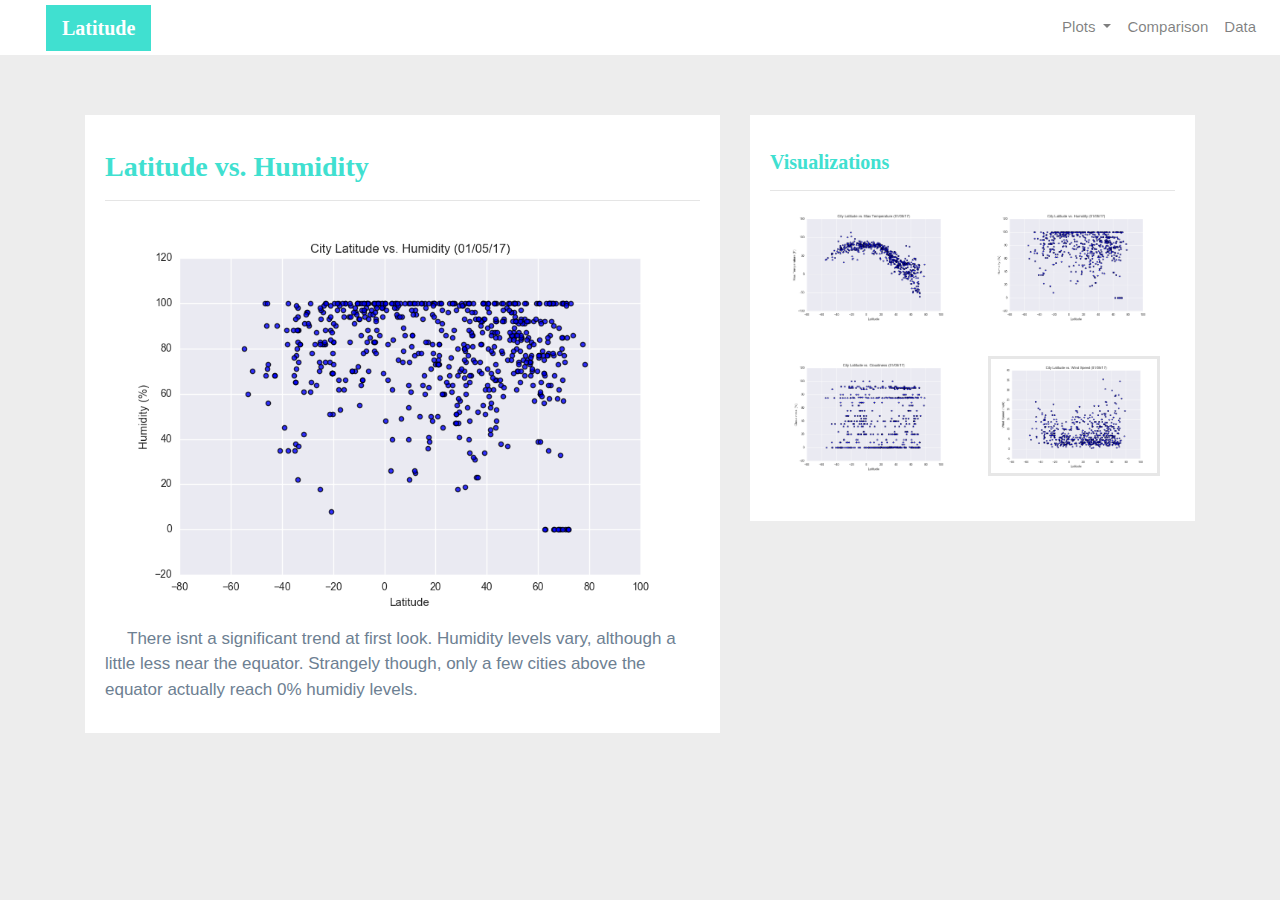
<file: humidity.html>
<!DOCTYPE html>
<html>
<head>

  <meta charset="utf-8" />
  <meta http-equiv="X-UA-Compatible" content="IE=edge">
  <title>Latitude vs. Wind Speed</title>
  <meta name="viewport" content="width=device-width, initial-scale=1">

  <!-- Bootstrap & CSS -->
  <link rel="stylesheet" href="https://stackpath.bootstrapcdn.com/bootstrap/4.3.1/css/bootstrap.min.css" integrity="sha384-ggOyR0iXCbMQv3Xipma34MD+dH/1fQ784/j6cY/iJTQUOhcWr7x9JvoRxT2MZw1T" crossorigin="anonymous">
  <link rel="stylesheet" type="text/css" href="style.css">

</head>

<body>
    <div class="navigation">
        <nav class="navbar navbar-expand-lg navbar-light">
          <a class="navbar-brand" style="background-color: turquoise;" href="index.html">Latitude</a>
          <button class="navbar-toggler border border-white" type="button" data-toggle="collapse" data-target="#navbarNavDropdown"
            aria-controls="navbarNavDropdown" aria-expanded="false" aria-label="Toggle navigation">
            <span class="navbar-toggler-icon"></span>
          </button>
    
          <div class="collapse navbar-collapse" id="navbarNavDropdown">
            <ul class="navbar-nav ml-auto">
              <li class="nav-item dropdown">
                <a class="nav-link dropdown-toggle" href="#" id="navbarDropdownMenuLink" data-toggle="dropdown"
                  aria-haspopup="true" aria-expanded="false">
                  Plots
                </a>
    
                <div class="dropdown-menu" aria-labelledby="navbarDropdownMenuLink">
                  <a class="dropdown-item" href="max_temperature.html">Max Temperature</a>
                  <a class="dropdown-item" href="humidity.html">Humidity</a>
                  <a class="dropdown-item" href="cloudiness.html">Cloudiness</a>
                  <a class="dropdown-item active" href="wind_speed.html">Wind Speed</a>
                </div>
    
              </li>
              <li class="nav-item">
                <a class="nav-link" href="comparisons.html">Comparison</a>
              </li>
              <li class="nav-item">
                <a class="nav-link" href="data.html">Data</a>
              </li>
            </ul>
          </div>
        </nav>
    
      </div>
      <div class="container">
        <div class="row">
          <div class="col-lg-7 col-md-12">
    
    
            <div class="box">
    
              <h3 class="title">Latitude vs. Humidity</h3>
    
              <hr>
    
              <img src="WebVisualizations/assets/images/Fig2.png" alt="Humidity">
    
              <p>
                  There isnt a significant trend at first look. Humidity levels vary, although a little less near the equator.
                  Strangely though, only a few cities above the equator actually reach 0% humidiy levels.
              </p>
    
           </div>
    
          </div>
    
          <div class="col-lg-5 col-md-12">
    
            <div class="box">
    
              <h5 class="title">Visualizations</h5>
    
              <hr>
    
              <div class="container">
    
                <div class="row" style="padding-bottom: 30px;">
    
                  <div class="col-6">
    
                    <a href="max_temperature.html">
    
                      <img class="panel" src="WebVisualizations/assets/images/Fig1.png" alt="Max Temperature Image">
    
                    </a>
    
                  </div>
    
                  <div class="col-6">
    
                    <a href="humidity.html">
    
                      <img class="panel" src="WebVisualizations/assets/images/Fig2.png" alt="Humidity Graph">
    
                    </a>
    
                  </div>
    
                </div>
    
                <div class="row" style="padding-bottom: 30px;">
    
                  <div class="col-6">
    
                    <a href="cloudiness.html">
    
                      <img class="panel" src="WebVisualizations/assets/images/Fig3.png" alt="Cloudiness Graph">
    
                    </a>
    
                  </div>
    
                 <div class="col-6">
    
                    <a href="wind_speed.html">
    
                      <img class="panel active" src="WebVisualizations/assets/images/Fig4.png" alt="Wind Speed Graph">
    
                    </a>
    
                  </div>
    
                </div>
    
              </div>
    
            </div>
    
          </div>
    
        </div>
    
      </div>
      <script src="https://code.jquery.com/jquery-3.3.1.slim.min.js" integrity="sha384-q8i/X+965DzO0rT7abK41JStQIAqVgRVzpbzo5smXKp4YfRvH+8abtTE1Pi6jizo" crossorigin="anonymous"></script>

      <script src="https://cdnjs.cloudflare.com/ajax/libs/popper.js/1.14.7/umd/popper.min.js" integrity="sha384-UO2eT0CpHqdSJQ6hJty5KVphtPhzWj9WO1clHTMGa3JDZwrnQq4sF86dIHNDz0W1" crossorigin="anonymous"></script>
      
      <script src="https://stackpath.bootstrapcdn.com/bootstrap/4.3.1/js/bootstrap.min.js" integrity="sha384-JjSmVgyd0p3pXB1rRibZUAYoIIy6OrQ6VrjIEaFf/nJGzIxFDsf4x0xIM+B07jRM" crossorigin="anonymous"></script>
      
      </body>
      
      </html>
</file>
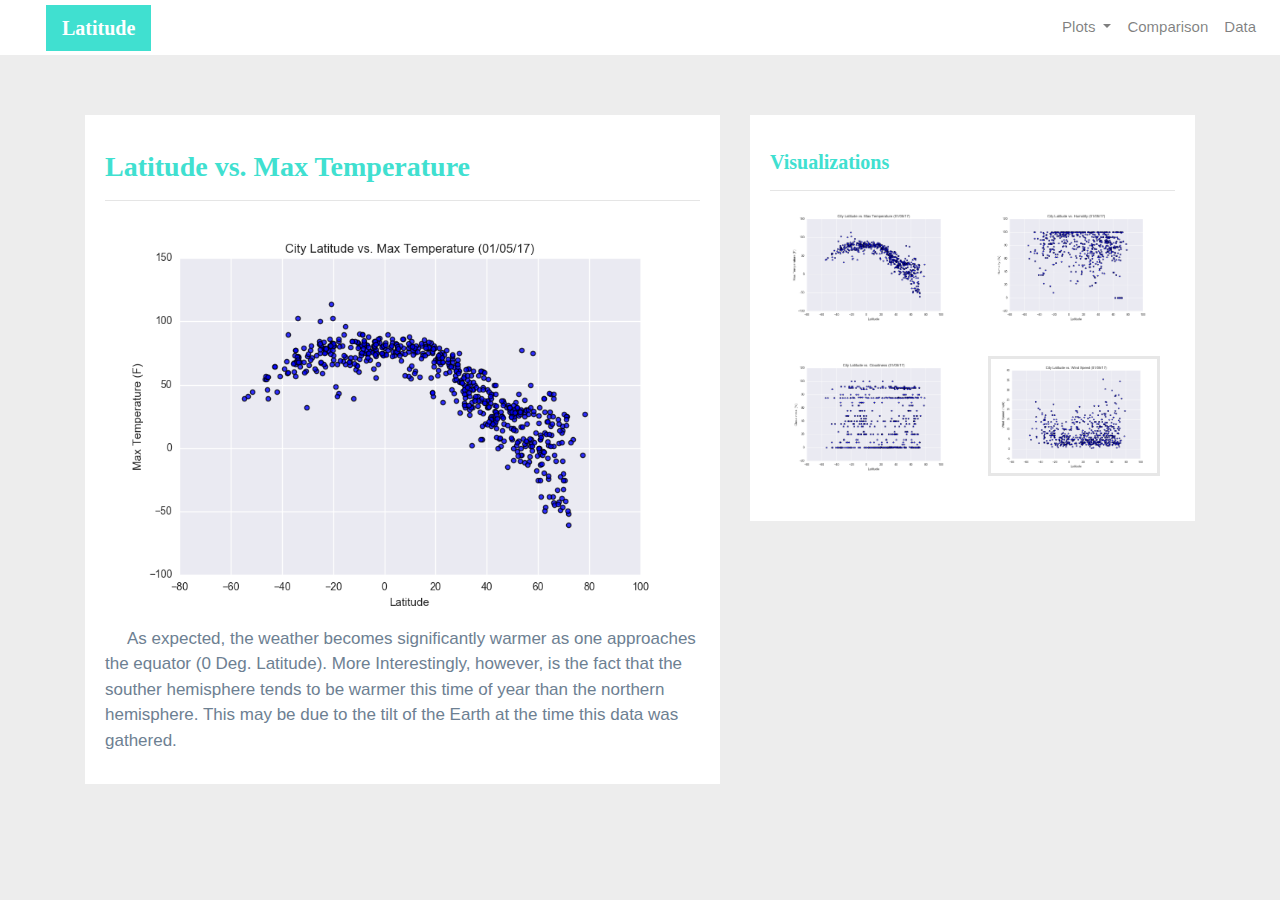
<file: max_temperature.html>
<!DOCTYPE html>
<html>
<head>

  <meta charset="utf-8" />
  <meta http-equiv="X-UA-Compatible" content="IE=edge">
  <title>Latitude vs. Max Temperature</title>
  <meta name="viewport" content="width=device-width, initial-scale=1">

  <!-- Bootstrap & CSS -->
  <link rel="stylesheet" href="https://stackpath.bootstrapcdn.com/bootstrap/4.3.1/css/bootstrap.min.css" integrity="sha384-ggOyR0iXCbMQv3Xipma34MD+dH/1fQ784/j6cY/iJTQUOhcWr7x9JvoRxT2MZw1T" crossorigin="anonymous">
  <link rel="stylesheet" type="text/css" href="style.css">

</head>

<body>
    <div class="navigation">
        <nav class="navbar navbar-expand-lg navbar-light">
          <a class="navbar-brand" style="background-color: turquoise;" href="index.html">Latitude</a>
          <button class="navbar-toggler border border-white" type="button" data-toggle="collapse" data-target="#navbarNavDropdown"
            aria-controls="navbarNavDropdown" aria-expanded="false" aria-label="Toggle navigation">
            <span class="navbar-toggler-icon"></span>
          </button>
    
          <div class="collapse navbar-collapse" id="navbarNavDropdown">
            <ul class="navbar-nav ml-auto">
              <li class="nav-item dropdown">
                <a class="nav-link dropdown-toggle" href="#" id="navbarDropdownMenuLink" data-toggle="dropdown"
                  aria-haspopup="true" aria-expanded="false">
                  Plots
                </a>
    
                <div class="dropdown-menu" aria-labelledby="navbarDropdownMenuLink">
                  <a class="dropdown-item" href="max_temperature.html">Max Temperature</a>
                  <a class="dropdown-item" href="humidity.html">Humidity</a>
                  <a class="dropdown-item" href="cloudiness.html">Cloudiness</a>
                  <a class="dropdown-item active" href="wind_speed.html">Wind Speed</a>
                </div>
    
              </li>
              <li class="nav-item">
                <a class="nav-link" href="comparisons.html">Comparison</a>
              </li>
              <li class="nav-item">
                <a class="nav-link" href="data.html">Data</a>
              </li>
            </ul>
          </div>
        </nav>
    
      </div>
      <div class="container">
        <div class="row">
          <div class="col-lg-7 col-md-12">
    
    
            <div class="box">
    
              <h3 class="title">Latitude vs. Max Temperature</h3>
    
              <hr>
    
              <img src="WebVisualizations/assets/images/Fig1.png" alt="Max Temperature Graph">
    
              <p >As expected, the weather  becomes significantly warmer as one approaches the equator (0 Deg. Latitude). More Interestingly, however, is the fact that the souther hemisphere
                tends to be warmer this time of year than the northern hemisphere. This may be due to the tilt of the Earth at the time this data was gathered.
              </p>
    
           </div>
    
          </div>
    
          <div class="col-lg-5 col-md-12">
    
            <div class="box">
    
              <h5 class="title">Visualizations</h5>
    
              <hr>
    
              <div class="container">
    
                <div class="row" style="padding-bottom: 30px;">
    
                  <div class="col-6">
    
                    <a href="max_temperature.html">
    
                      <img class="panel" src="WebVisualizations/assets/images/Fig1.png" alt="Max Temperature Image">
    
                    </a>
    
                  </div>
    
                  <div class="col-6">
    
                    <a href="humidity.html">
    
                      <img class="panel" src="WebVisualizations/assets/images/Fig2.png" alt="Humidity Graph">
    
                    </a>
    
                  </div>
    
                </div>
    
                <div class="row" style="padding-bottom: 30px;">
    
                  <div class="col-6">
    
                    <a href="cloudiness.html">
    
                      <img class="panel" src="WebVisualizations/assets/images/Fig3.png" alt="Cloudiness Graph">
    
                    </a>
    
                  </div>
    
                 <div class="col-6">
    
                    <a href="wind_speed.html">
    
                      <img class="panel active" src="WebVisualizations/assets/images/Fig4.png" alt="Wind Speed Graph">
    
                    </a>
    
                  </div>
    
                </div>
    
              </div>
    
            </div>
    
          </div>
    
        </div>
    
      </div>
      <script src="https://code.jquery.com/jquery-3.3.1.slim.min.js" integrity="sha384-q8i/X+965DzO0rT7abK41JStQIAqVgRVzpbzo5smXKp4YfRvH+8abtTE1Pi6jizo" crossorigin="anonymous"></script>

      <script src="https://cdnjs.cloudflare.com/ajax/libs/popper.js/1.14.7/umd/popper.min.js" integrity="sha384-UO2eT0CpHqdSJQ6hJty5KVphtPhzWj9WO1clHTMGa3JDZwrnQq4sF86dIHNDz0W1" crossorigin="anonymous"></script>
      
      <script src="https://stackpath.bootstrapcdn.com/bootstrap/4.3.1/js/bootstrap.min.js" integrity="sha384-JjSmVgyd0p3pXB1rRibZUAYoIIy6OrQ6VrjIEaFf/nJGzIxFDsf4x0xIM+B07jRM" crossorigin="anonymous"></script>
      
      </body>
      
      </html>
</file>
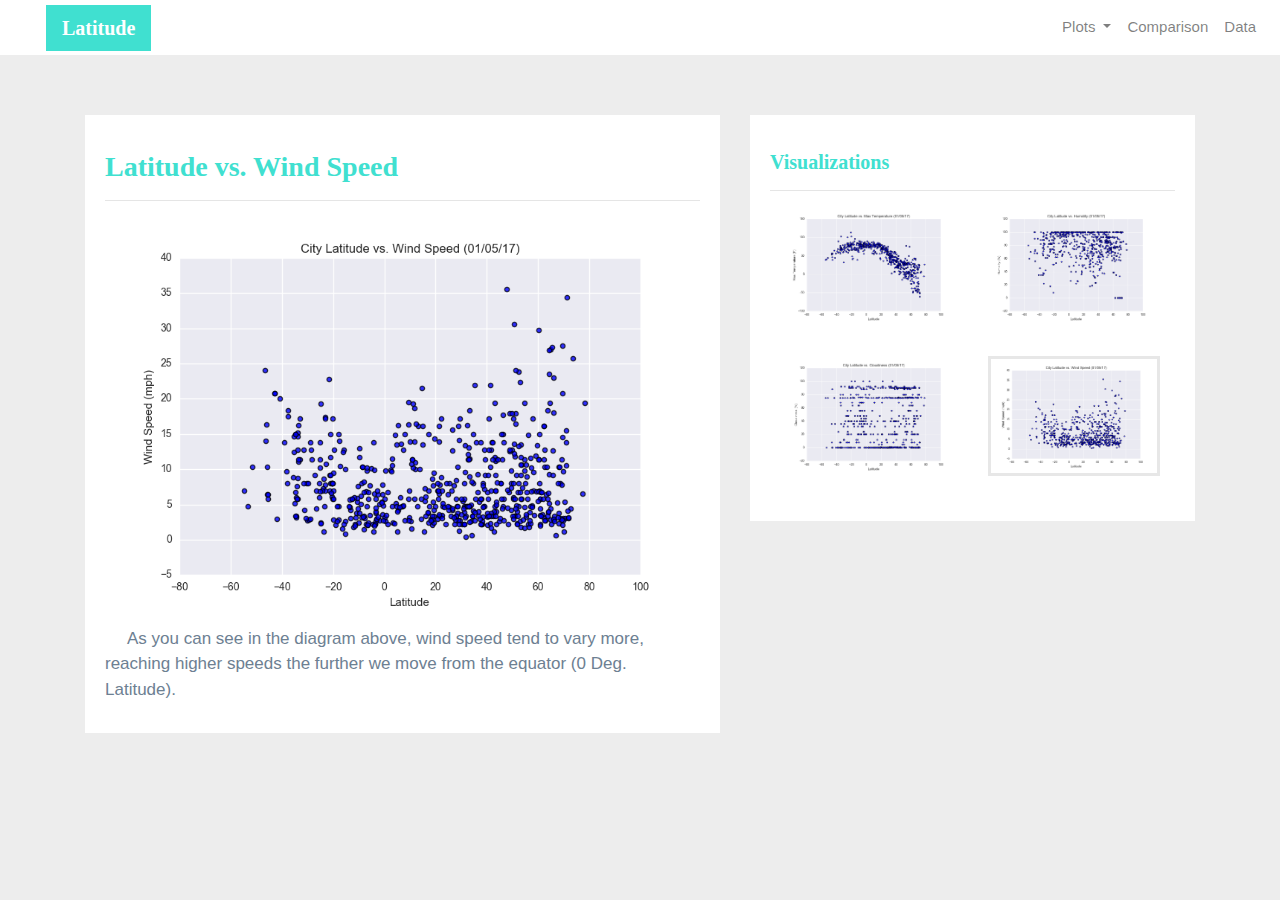
<file: wind_speed.html>
<!DOCTYPE html>
<html>
<head>

  <meta charset="utf-8" />
  <meta http-equiv="X-UA-Compatible" content="IE=edge">
  <title>Latitude vs. Wind Speed</title>
  <meta name="viewport" content="width=device-width, initial-scale=1">

  <!-- Bootstrap & CSS -->
  <link rel="stylesheet" href="https://stackpath.bootstrapcdn.com/bootstrap/4.3.1/css/bootstrap.min.css" integrity="sha384-ggOyR0iXCbMQv3Xipma34MD+dH/1fQ784/j6cY/iJTQUOhcWr7x9JvoRxT2MZw1T" crossorigin="anonymous">
  <link rel="stylesheet" type="text/css" href="style.css">

</head>

<body>
    <div class="navigation">
        <nav class="navbar navbar-expand-lg navbar-light">
          <a class="navbar-brand" style="background-color: turquoise;" href="index.html">Latitude</a>
          <button class="navbar-toggler border border-white" type="button" data-toggle="collapse" data-target="#navbarNavDropdown"
            aria-controls="navbarNavDropdown" aria-expanded="false" aria-label="Toggle navigation">
            <span class="navbar-toggler-icon"></span>
          </button>
    
          <div class="collapse navbar-collapse" id="navbarNavDropdown">
            <ul class="navbar-nav ml-auto">
              <li class="nav-item dropdown">
                <a class="nav-link dropdown-toggle" href="#" id="navbarDropdownMenuLink" data-toggle="dropdown"
                  aria-haspopup="true" aria-expanded="false">
                  Plots
                </a>
    
                <div class="dropdown-menu" aria-labelledby="navbarDropdownMenuLink">
                  <a class="dropdown-item" href="max_temperature.html">Max Temperature</a>
                  <a class="dropdown-item" href="humidity.html">Humidity</a>
                  <a class="dropdown-item" href="cloudiness.html">Cloudiness</a>
                  <a class="dropdown-item active" href="wind_speed.html">Wind Speed</a>
                </div>
    
              </li>
              <li class="nav-item">
                <a class="nav-link" href="comparisons.html">Comparison</a>
              </li>
              <li class="nav-item">
                <a class="nav-link" href="data.html">Data</a>
              </li>
            </ul>
          </div>
        </nav>
    
      </div>
      <div class="container">
        <div class="row">
          <div class="col-lg-7 col-md-12">
    
    
            <div class="box">
    
              <h3 class="title">Latitude vs. Wind Speed</h3>
    
              <hr>
    
              <img src="WebVisualizations/assets/images/Fig4.png" alt="Wind speed Graph">
    
              <p> As you can see in the diagram above, wind speed tend to vary more, reaching higher speeds the further we move from the equator (0 Deg. Latitude). </p>
    
           </div>
    
          </div>
    
          <div class="col-lg-5 col-md-12">
    
            <div class="box">
    
              <h5 class="title">Visualizations</h5>
    
              <hr>
    
              <div class="container">
    
                <div class="row" style="padding-bottom: 30px;">
    
                  <div class="col-6">
    
                    <a href="max_temperature.html">
    
                      <img class="panel" src="WebVisualizations/assets/images/Fig1.png" alt="Max Temperature Image">
    
                    </a>
    
                  </div>
    
                  <div class="col-6">
    
                    <a href="humidity.html">
    
                      <img class="panel" src="WebVisualizations/assets/images/Fig2.png" alt="Humidity Graph">
    
                    </a>
    
                  </div>
    
                </div>
    
                <div class="row" style="padding-bottom: 30px;">
    
                  <div class="col-6">
    
                    <a href="cloudiness.html">
    
                      <img class="panel" src="WebVisualizations/assets/images/Fig3.png" alt="Cloudiness Graph">
    
                    </a>
    
                  </div>
    
                 <div class="col-6">
    
                    <a href="wind_speed.html">
    
                      <img class="panel active" src="WebVisualizations/assets/images/Fig4.png" alt="Wind Speed Graph">
    
                    </a>
    
                  </div>
    
                </div>
    
              </div>
    
            </div>
    
          </div>
    
        </div>
    
      </div>
      <script src="https://code.jquery.com/jquery-3.3.1.slim.min.js" integrity="sha384-q8i/X+965DzO0rT7abK41JStQIAqVgRVzpbzo5smXKp4YfRvH+8abtTE1Pi6jizo" crossorigin="anonymous"></script>

      <script src="https://cdnjs.cloudflare.com/ajax/libs/popper.js/1.14.7/umd/popper.min.js" integrity="sha384-UO2eT0CpHqdSJQ6hJty5KVphtPhzWj9WO1clHTMGa3JDZwrnQq4sF86dIHNDz0W1" crossorigin="anonymous"></script>
      
      <script src="https://stackpath.bootstrapcdn.com/bootstrap/4.3.1/js/bootstrap.min.js" integrity="sha384-JjSmVgyd0p3pXB1rRibZUAYoIIy6OrQ6VrjIEaFf/nJGzIxFDsf4x0xIM+B07jRM" crossorigin="anonymous"></script>
      
      </body>
      
      </html>
</file>
<file: style.css>
body{
    background-color: #ededed;
}

.navbar{
    max-height: 55px;
}
.navigation .navbar-brand{
    color: white; 
    margin-left: 30px; 
    padding: inherit; 
    font-weight: bold; 
    background-color:turquoise;
    font-family: Georgia;
  }
  .navbar{
    background-color: white; 
    font-size: 15px; 
  }
  .active, .dropdown-menu .dropdown-item:active a:hover{
    background-color:#E7E7E7; 
  }
  .dropdown-item{
    color: #6D8092 ; 
  }
  .dropdown .dropdown-menu .dropdown-item:active, .dropdown .dropdown-menu .dropdown-item:hover{
    background-color:#E7E7E7 ; 
  }
  a{
    color: #6D8092;
    font-size: 15px; 
  }
  .nav-link:hover{
    background-color:#E7E7E7 ;
   }
  
  .navbar-brand:hover{
  color: rgb(175, 175, 175) ;
  }
  img{
    width:100% ;
    height:100% ;
  }
  .active, .panel:hover{
    border-color:#E7E7E7;
    border-style: solid; 
    
  }
  .vizualization{
    width:50% ;
    height:50% ;
  }
  .title{
    color: turquoise;  
    font-family: Georgia,'Times New Roman', Times, serif;
    font-weight: bolder; 
    padding-top: 25px; 
  }

  p{
    line-height: 1.5 ;
    text-indent: 22px;
    color: #6D8092;
    font-family: Arial;
    font-size: 17px ;
    }
.box{
margin-top: 60px; 
margin-bottom: 60px; 
padding: 10px 20px 15px; 
color:#6D8092;
background-color: white; 
}
.table{
    font-size: 15px; 
    border-top-color: white
}
@media(max-width: 992px){
    .navbar-expand-lg{
    background-color: turquoise t;
    }
    .navbar{
        max-height: none; 
        padding: inherit;
    }
    .navbar div{
        margin: inherit; 
        background-color: white;  
    }
    .navbar-brand{
        padding: 10px !important; 
    }
        
    button{
        margin-right: 30px; 
    }
    button:focus { 
        outline: 1px dotted;
        outline: 5px auto -webkit-focusring-color;
        }
    }
</file>
